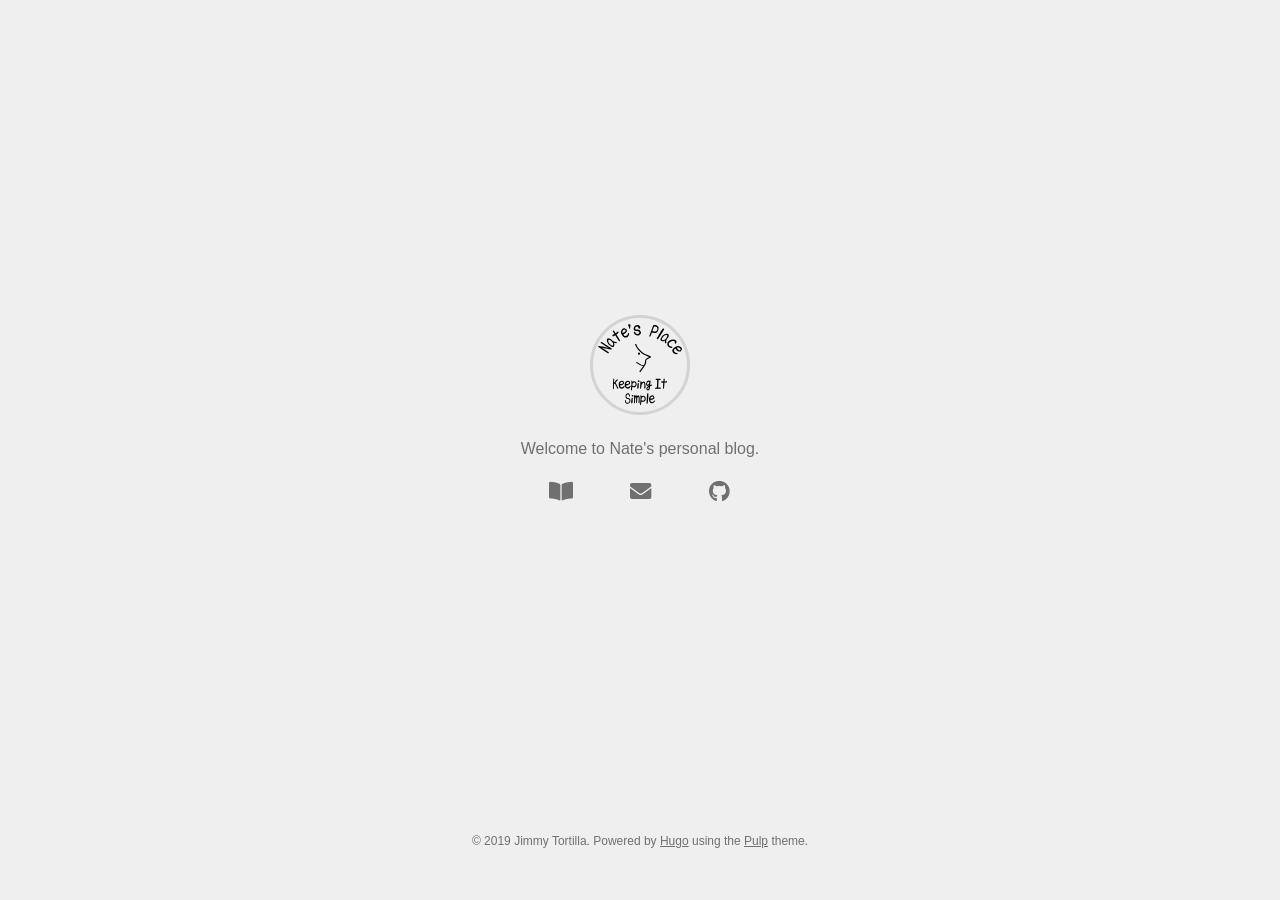
<file: index.html>
<!DOCTYPE html>
<html><head>
	<meta name="generator" content="Hugo 0.55.6" />
  <title>
      
          Nate&#39;s Place
      
  </title>
  <meta charset="utf-8">
  <meta http-equiv="X-UA-Compatible" content="IE=edge">
  <meta name="viewport" content="width=device-width, initial-scale=1">
  <meta name="author" content="" />
  <link rel="shortcut icon" type="image/x-icon" href="https://jimmytortilla.github.io/natesplace/img/favicon.ico">

  
  
  
  
  
  <link rel="stylesheet" href="https://jimmytortilla.github.io/natesplace/style.min.a6cab246517742ad1189b209575fc61556550e663cdfe02a0aab0632b39e978b.css">
  <link rel="stylesheet" href="https://use.fontawesome.com/releases/v5.8.1/css/all.css" integrity="sha384-50oBUHEmvpQ+1lW4y57PTFmhCaXp0ML5d60M1M7uH2+nqUivzIebhndOJK28anvf" crossorigin="anonymous">

  
  

  <meta property="og:title" content="Nate&#39;s Place" />
<meta property="og:description" content="        Welcome to Nate&#39;s personal blog.
    " />
<meta property="og:type" content="website" />
<meta property="og:url" content="https://jimmytortilla.github.io/natesplace/" />

<meta property="og:updated_time" content="2019-10-02T14:17:09&#43;09:00"/>

<meta itemprop="name" content="Nate&#39;s Place">
<meta itemprop="description" content="        Welcome to Nate&#39;s personal blog.
    ">

<meta name="twitter:card" content="summary"/>
<meta name="twitter:title" content="Nate&#39;s Place"/>
<meta name="twitter:description" content="        Welcome to Nate&#39;s personal blog.
    "/>

  <!--[if lte IE 9]>
  <script src="https://cdnjs.cloudflare.com/ajax/libs/classlist/1.1.20170427/classList.min.js"></script>
  <![endif]-->

  <!--[if lt IE 9]>
  <script src="https://cdn.jsdelivr.net/npm/html5shiv@3.7.3/dist/html5shiv.min.js"></script>
  <script src="https://cdn.jsdelivr.net/npm/respond.js@1.4.2/dest/respond.min.js"></script>
  <![endif]-->

  </head>
<body>
    <div id="profileContainer">
      <div id="profile">
        <header>
          
          <div class="avatar">
            <img class="avatarMask" src="https://jimmytortilla.github.io/natesplace/img/avatar.svg" alt="avatar">
            <img src="https://jimmytortilla.github.io/natesplace/img/avatar-border.svg" alt="avatar-border">
          </div>
          
          <h1 class="author"></h1>
        </header>
        
        <p>
                  Welcome to Nate's personal blog.
    
        </p>
        
        <nav>
          <ul>
            
            <li><a href="https://jimmytortilla.github.io/natesplace/blog/" aria-label="blog"><i class='fa fa-book-open fa-lg'></i><br></a></li>
            
            <li><a href="mailto:neitoinjapan@lavabit.com" aria-label="email"><i class='fa fa-envelope fa-lg'></i><br></a></li>
            
            <li><a href="https://github.com/jimmytortilla" aria-label="github"><i class='fab fa-github fa-lg'></i><br></a></li>
            
          </ul>
        </nav>
      </div>
    </div><footer>
  <p>
  &copy; 2019 Jimmy Tortilla.
  Powered by <a href="https://gohugo.io/">Hugo</a>
  using the <a href="https://github.com/koirand/pulp/">Pulp</a> theme.
  </p>
</footer>
</body>
</html>
</file>
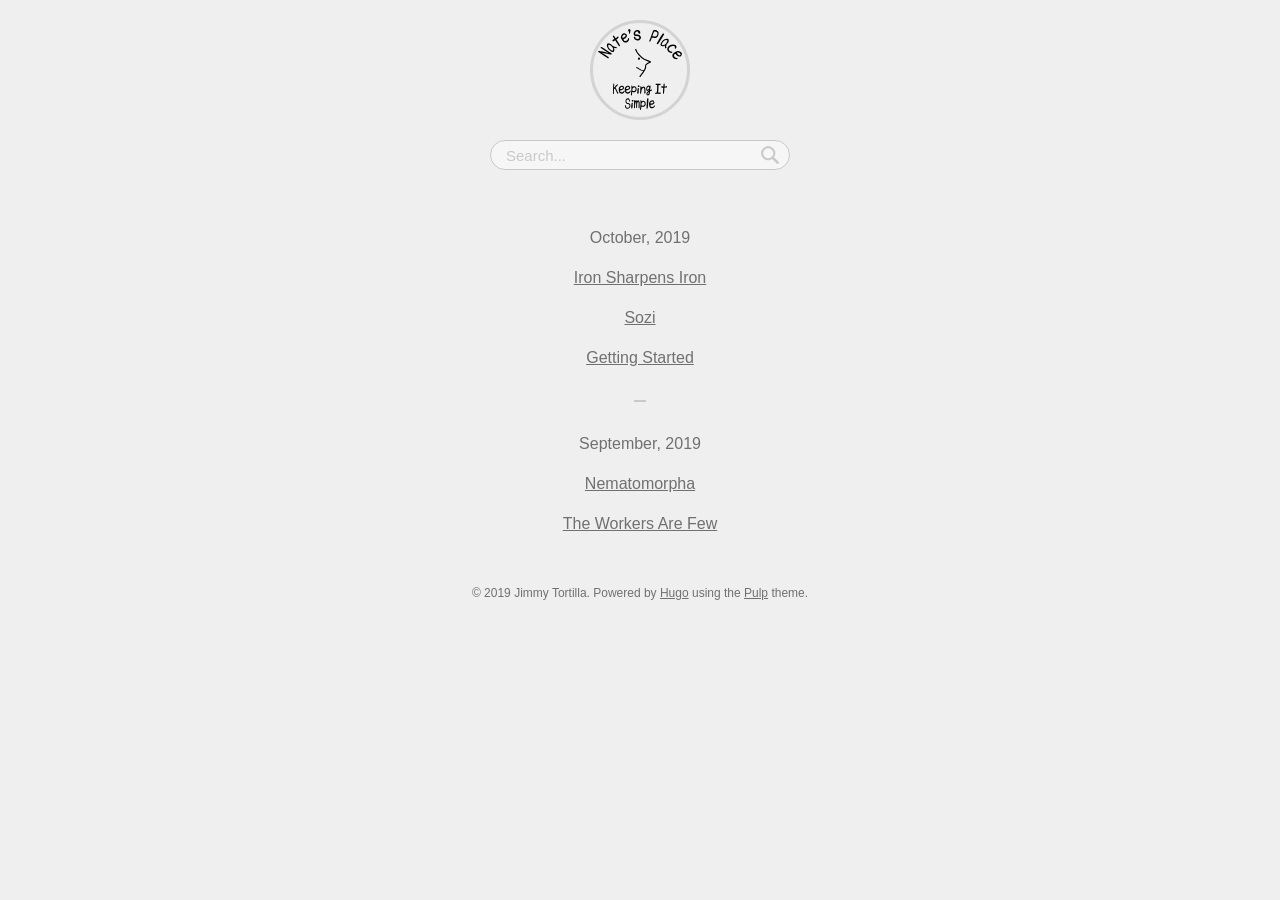
<file: blog/index.html>
<!DOCTYPE html>
<html>
  <head>
  <title>
      
          Blogs - Nate&#39;s Place
      
  </title>
  <meta charset="utf-8">
  <meta http-equiv="X-UA-Compatible" content="IE=edge">
  <meta name="viewport" content="width=device-width, initial-scale=1">
  <meta name="author" content="" />
  <link rel="shortcut icon" type="image/x-icon" href="https://jimmytortilla.github.io/natesplace/img/favicon.ico">

  
  
  
  
  
  <link rel="stylesheet" href="https://jimmytortilla.github.io/natesplace/style.min.a6cab246517742ad1189b209575fc61556550e663cdfe02a0aab0632b39e978b.css">
  <link rel="stylesheet" href="https://use.fontawesome.com/releases/v5.8.1/css/all.css" integrity="sha384-50oBUHEmvpQ+1lW4y57PTFmhCaXp0ML5d60M1M7uH2+nqUivzIebhndOJK28anvf" crossorigin="anonymous">

  
  

  <meta property="og:title" content="Blogs" />
<meta property="og:description" content="        Welcome to Nate&#39;s personal blog.
    " />
<meta property="og:type" content="website" />
<meta property="og:url" content="https://jimmytortilla.github.io/natesplace/blog/" />

<meta property="og:updated_time" content="2019-10-02T14:17:09&#43;09:00"/>

<meta itemprop="name" content="Blogs">
<meta itemprop="description" content="        Welcome to Nate&#39;s personal blog.
    ">

<meta name="twitter:card" content="summary"/>
<meta name="twitter:title" content="Blogs"/>
<meta name="twitter:description" content="        Welcome to Nate&#39;s personal blog.
    "/>

  <!--[if lte IE 9]>
  <script src="https://cdnjs.cloudflare.com/ajax/libs/classlist/1.1.20170427/classList.min.js"></script>
  <![endif]-->

  <!--[if lt IE 9]>
  <script src="https://cdn.jsdelivr.net/npm/html5shiv@3.7.3/dist/html5shiv.min.js"></script>
  <script src="https://cdn.jsdelivr.net/npm/respond.js@1.4.2/dest/respond.min.js"></script>
  <![endif]-->

  </head>

  <body>
    
  <header>
  
  <div class="avatar">
    <img class="avatarMask" src="https://jimmytortilla.github.io/natesplace//img/avatar.svg">
    <a href="https://jimmytortilla.github.io/natesplace/"><img src="https://jimmytortilla.github.io/natesplace//img/avatar-border.svg"></a>
  </div>
  
  <h2><a class="author" href="https://jimmytortilla.github.io/natesplace/"></a></h2>
</header>

  
  <div id="searchBox">
    <input type="text" id="searchBoxInput" placeholder="Search..." />
    <img id="searchBoxIcon" src="https://jimmytortilla.github.io/natesplace//img/search.png" />
  </div>
  
  <div id="searchResults"></div>
  
  <div id="contentsList">
    
    
    
    <p class="date">October, 2019</p>
    
      <p><a href="https://jimmytortilla.github.io/natesplace/blog/iron-sharpens-iron/">Iron Sharpens Iron</a></p>
    
      <p><a href="https://jimmytortilla.github.io/natesplace/blog/sozi/">Sozi</a></p>
    
      <p><a href="https://jimmytortilla.github.io/natesplace/blog/getting-started/">Getting Started</a></p>
    
    
    
    <hr class="separator">
    
    <p class="date">September, 2019</p>
    
      <p><a href="https://jimmytortilla.github.io/natesplace/blog/nematomorpha/">Nematomorpha</a></p>
    
      <p><a href="https://jimmytortilla.github.io/natesplace/blog/the-workers-are-few/">The Workers Are Few</a></p>
    
    
  </div>
  <footer>
  <p>
  &copy; 2019 Jimmy Tortilla.
  Powered by <a href="https://gohugo.io/">Hugo</a>
  using the <a href="https://github.com/koirand/pulp/">Pulp</a> theme.
  </p>
</footer>

  
  
  
  
  
  <script src="https://jimmytortilla.github.io/natesplace/bundle.min.87ff415004641d66f3d4fb9cbf76ce073ce8a10dd5b67afca5054b00be4ebc9a.js"></script>

  </body>
</html>
</file>
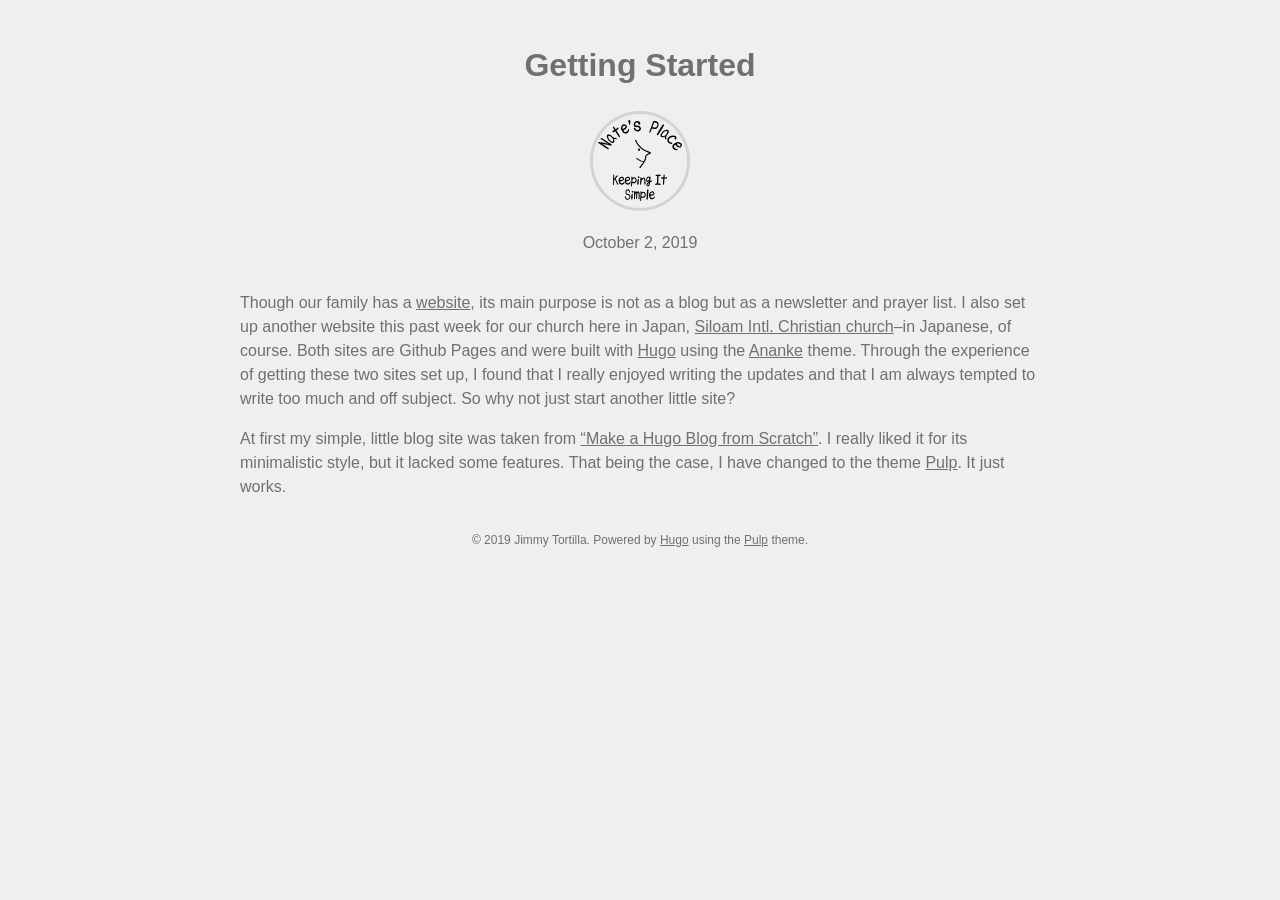
<file: blog/getting-started/index.html>
<!DOCTYPE html>
<html>
  <head>
  <title>
      
          Getting Started - Nate&#39;s Place
      
  </title>
  <meta charset="utf-8">
  <meta http-equiv="X-UA-Compatible" content="IE=edge">
  <meta name="viewport" content="width=device-width, initial-scale=1">
  <meta name="author" content="" />
  <link rel="shortcut icon" type="image/x-icon" href="https://jimmytortilla.github.io/natesplace/img/favicon.ico">

  
  
  
  
  
  <link rel="stylesheet" href="https://jimmytortilla.github.io/natesplace/style.min.a6cab246517742ad1189b209575fc61556550e663cdfe02a0aab0632b39e978b.css">
  <link rel="stylesheet" href="https://use.fontawesome.com/releases/v5.8.1/css/all.css" integrity="sha384-50oBUHEmvpQ+1lW4y57PTFmhCaXp0ML5d60M1M7uH2+nqUivzIebhndOJK28anvf" crossorigin="anonymous">

  
  

  <meta property="og:title" content="Getting Started" />
<meta property="og:description" content="Though our family has a website, its main purpose is not as a blog but as a newsletter and prayer list. I also set up another website this past week for our church here in Japan, Siloam Intl. Christian church&ndash;in Japanese, of course. Both sites are Github Pages and were built with Hugo using the Ananke theme. Through the experience of getting these two sites set up, I found that I really enjoyed writing the updates and that I am always tempted to write too much and off subject." />
<meta property="og:type" content="article" />
<meta property="og:url" content="https://jimmytortilla.github.io/natesplace/blog/getting-started/" />

<meta property="og:image" content="https://jimmytortilla.github.io/img/avatar.png" />
<meta property="article:published_time" content="2019-10-02T09:01:57&#43;09:00"/>
<meta property="article:modified_time" content="2019-10-02T09:01:57&#43;09:00"/>

<meta itemprop="name" content="Getting Started">
<meta itemprop="description" content="Though our family has a website, its main purpose is not as a blog but as a newsletter and prayer list. I also set up another website this past week for our church here in Japan, Siloam Intl. Christian church&ndash;in Japanese, of course. Both sites are Github Pages and were built with Hugo using the Ananke theme. Through the experience of getting these two sites set up, I found that I really enjoyed writing the updates and that I am always tempted to write too much and off subject.">


<meta itemprop="datePublished" content="2019-10-02T09:01:57&#43;09:00" />
<meta itemprop="dateModified" content="2019-10-02T09:01:57&#43;09:00" />
<meta itemprop="wordCount" content="140">

  <meta itemprop="image" content="https://jimmytortilla.github.io/img/avatar.png">



<meta itemprop="keywords" content="" />
<meta name="twitter:card" content="summary_large_image"/>
<meta name="twitter:image" content="https://jimmytortilla.github.io/img/avatar.png"/>

<meta name="twitter:title" content="Getting Started"/>
<meta name="twitter:description" content="Though our family has a website, its main purpose is not as a blog but as a newsletter and prayer list. I also set up another website this past week for our church here in Japan, Siloam Intl. Christian church&ndash;in Japanese, of course. Both sites are Github Pages and were built with Hugo using the Ananke theme. Through the experience of getting these two sites set up, I found that I really enjoyed writing the updates and that I am always tempted to write too much and off subject."/>

  <!--[if lte IE 9]>
  <script src="https://cdnjs.cloudflare.com/ajax/libs/classlist/1.1.20170427/classList.min.js"></script>
  <![endif]-->

  <!--[if lt IE 9]>
  <script src="https://cdn.jsdelivr.net/npm/html5shiv@3.7.3/dist/html5shiv.min.js"></script>
  <script src="https://cdn.jsdelivr.net/npm/respond.js@1.4.2/dest/respond.min.js"></script>
  <![endif]-->

  </head>

  <body>
    
  <h1>Getting Started</h1>
  <header>
  
  <div class="avatar">
    <img class="avatarMask" src="https://jimmytortilla.github.io/natesplace//img/avatar.svg">
    <a href="https://jimmytortilla.github.io/natesplace/"><img src="https://jimmytortilla.github.io/natesplace//img/avatar-border.svg"></a>
  </div>
  
  <h2><a class="author" href="https://jimmytortilla.github.io/natesplace/"></a></h2>
</header>

  
  
  <p class="date">October 2, 2019</p>
  
  <div id="contentBody">
    <p>Though our family has a <a href="https://stratton.life">website</a>, its main purpose is not as a blog but as a newsletter and prayer list.  I also set up another website this past week for our church here in Japan, <a href="https://jimmytortilla.github.io/shiroamu/">Siloam Intl. Christian church</a>&ndash;in Japanese, of course.  Both sites are Github Pages and were built with <a href="https://gohugo.io">Hugo</a> using the <a href="https://themes.gohugo.io/gohugo-theme-ananke/">Ananke</a> theme.  Through the experience of getting these two sites set up, I found that I really enjoyed writing the updates and that I am always tempted to write too much and off subject.  So why not just start another little site?</p>

<p>At first my simple, little blog site was taken from <a href="https://zwbetz.com/make-a-hugo-blog-from-scratch/">&ldquo;Make a Hugo Blog from Scratch&rdquo;</a>. I really liked it for its minimalistic style, but it lacked some features. That being the case, I have changed to the theme <a href="https://themes.gohugo.io/pulp/">Pulp</a>.  It just works.</p>

  </div>
  <footer>
  <p>
  &copy; 2019 Jimmy Tortilla.
  Powered by <a href="https://gohugo.io/">Hugo</a>
  using the <a href="https://github.com/koirand/pulp/">Pulp</a> theme.
  </p>
</footer>


  </body>
</html>
</file>
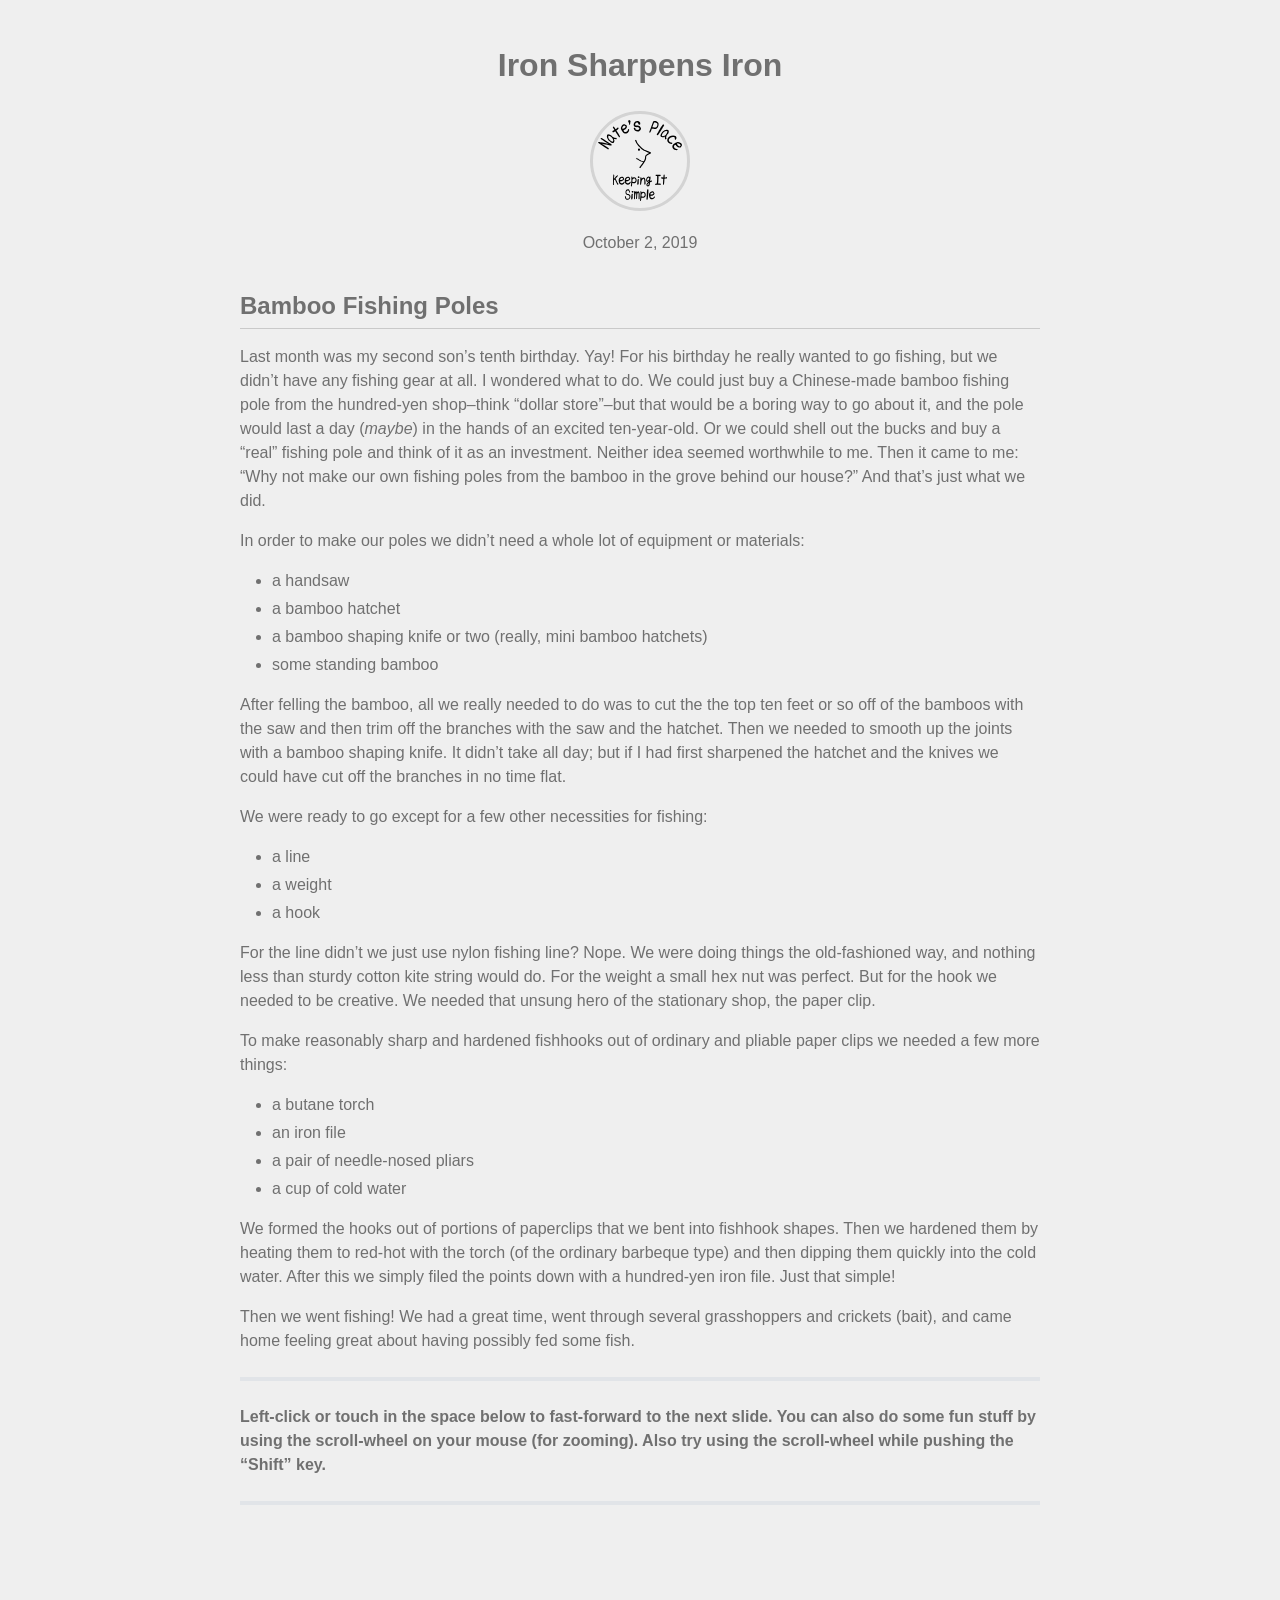
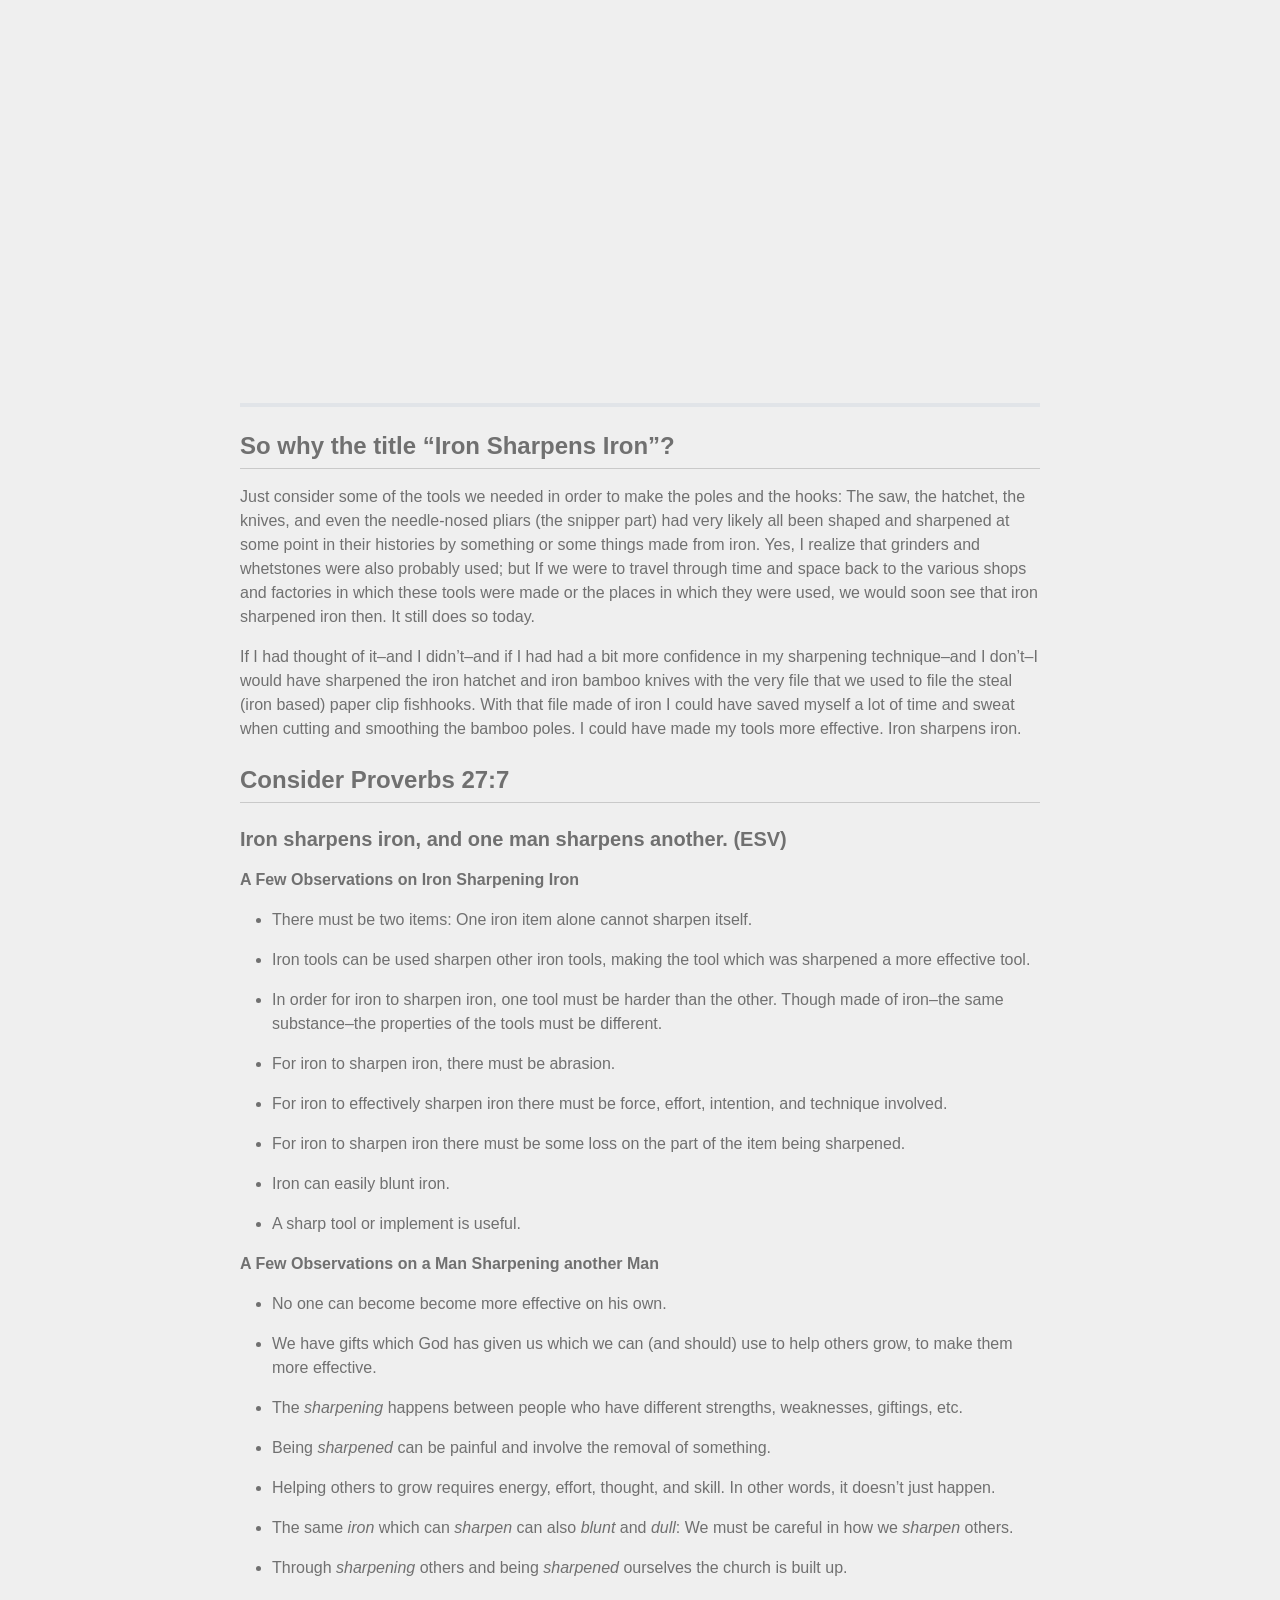
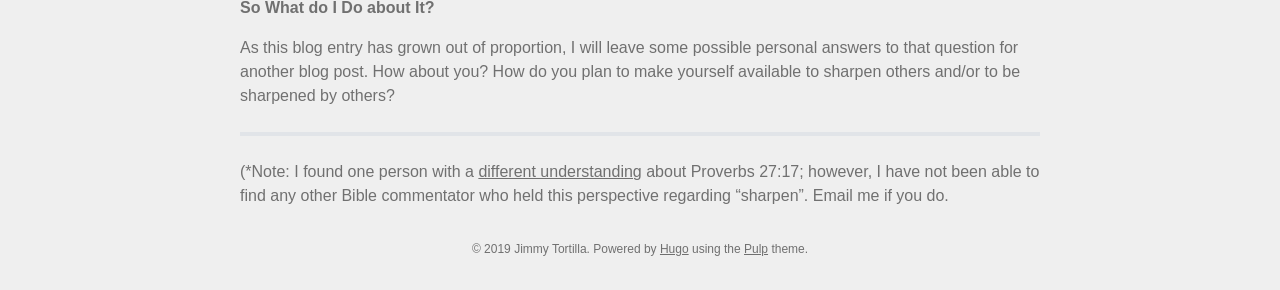
<file: blog/iron-sharpens-iron/index.html>
<!DOCTYPE html>
<html>
  <head>
  <title>
      
          Iron Sharpens Iron - Nate&#39;s Place
      
  </title>
  <meta charset="utf-8">
  <meta http-equiv="X-UA-Compatible" content="IE=edge">
  <meta name="viewport" content="width=device-width, initial-scale=1">
  <meta name="author" content="" />
  <link rel="shortcut icon" type="image/x-icon" href="https://jimmytortilla.github.io/natesplace/img/favicon.ico">

  
  
  
  
  
  <link rel="stylesheet" href="https://jimmytortilla.github.io/natesplace/style.min.a6cab246517742ad1189b209575fc61556550e663cdfe02a0aab0632b39e978b.css">
  <link rel="stylesheet" href="https://use.fontawesome.com/releases/v5.8.1/css/all.css" integrity="sha384-50oBUHEmvpQ+1lW4y57PTFmhCaXp0ML5d60M1M7uH2+nqUivzIebhndOJK28anvf" crossorigin="anonymous">

  
  

  <meta property="og:title" content="Iron Sharpens Iron" />
<meta property="og:description" content="Bamboo Fishing Poles Last month was my second son&rsquo;s tenth birthday. Yay! For his birthday he really wanted to go fishing, but we didn&rsquo;t have any fishing gear at all. I wondered what to do. We could just buy a Chinese-made bamboo fishing pole from the hundred-yen shop&ndash;think &ldquo;dollar store&rdquo;&ndash;but that would be a boring way to go about it, and the pole would last a day (maybe) in the hands of an excited ten-year-old." />
<meta property="og:type" content="article" />
<meta property="og:url" content="https://jimmytortilla.github.io/natesplace/blog/iron-sharpens-iron/" />
<meta property="article:published_time" content="2019-10-02T14:17:09&#43;09:00"/>
<meta property="article:modified_time" content="2019-10-02T14:17:09&#43;09:00"/>

<meta itemprop="name" content="Iron Sharpens Iron">
<meta itemprop="description" content="Bamboo Fishing Poles Last month was my second son&rsquo;s tenth birthday. Yay! For his birthday he really wanted to go fishing, but we didn&rsquo;t have any fishing gear at all. I wondered what to do. We could just buy a Chinese-made bamboo fishing pole from the hundred-yen shop&ndash;think &ldquo;dollar store&rdquo;&ndash;but that would be a boring way to go about it, and the pole would last a day (maybe) in the hands of an excited ten-year-old.">


<meta itemprop="datePublished" content="2019-10-02T14:17:09&#43;09:00" />
<meta itemprop="dateModified" content="2019-10-02T14:17:09&#43;09:00" />
<meta itemprop="wordCount" content="1007">



<meta itemprop="keywords" content="" />
<meta name="twitter:card" content="summary"/>
<meta name="twitter:title" content="Iron Sharpens Iron"/>
<meta name="twitter:description" content="Bamboo Fishing Poles Last month was my second son&rsquo;s tenth birthday. Yay! For his birthday he really wanted to go fishing, but we didn&rsquo;t have any fishing gear at all. I wondered what to do. We could just buy a Chinese-made bamboo fishing pole from the hundred-yen shop&ndash;think &ldquo;dollar store&rdquo;&ndash;but that would be a boring way to go about it, and the pole would last a day (maybe) in the hands of an excited ten-year-old."/>

  <!--[if lte IE 9]>
  <script src="https://cdnjs.cloudflare.com/ajax/libs/classlist/1.1.20170427/classList.min.js"></script>
  <![endif]-->

  <!--[if lt IE 9]>
  <script src="https://cdn.jsdelivr.net/npm/html5shiv@3.7.3/dist/html5shiv.min.js"></script>
  <script src="https://cdn.jsdelivr.net/npm/respond.js@1.4.2/dest/respond.min.js"></script>
  <![endif]-->

  </head>

  <body>
    
  <h1>Iron Sharpens Iron</h1>
  <header>
  
  <div class="avatar">
    <img class="avatarMask" src="https://jimmytortilla.github.io/natesplace//img/avatar.svg">
    <a href="https://jimmytortilla.github.io/natesplace/"><img src="https://jimmytortilla.github.io/natesplace//img/avatar-border.svg"></a>
  </div>
  
  <h2><a class="author" href="https://jimmytortilla.github.io/natesplace/"></a></h2>
</header>

  
  
  <p class="date">October 2, 2019</p>
  
  <div id="contentBody">
    

<h2 id="bamboo-fishing-poles">Bamboo Fishing Poles</h2>

<p>Last month was my second son&rsquo;s tenth birthday. Yay! For his birthday he really wanted to go fishing, but we didn&rsquo;t have any fishing gear at all. I wondered what to do. We could just buy a Chinese-made bamboo fishing pole from the hundred-yen shop&ndash;think &ldquo;dollar store&rdquo;&ndash;but that would be a boring way to go about it, and the pole would last a day (<em>maybe</em>) in the hands of an excited ten-year-old. Or we could shell out the bucks and buy a &ldquo;real&rdquo; fishing pole and think of it as an investment. Neither idea seemed worthwhile to me. Then it came to me: &ldquo;Why not make our own fishing poles from the bamboo in the grove behind our house?&rdquo; And that&rsquo;s just what we did.</p>

<p>In order to make our poles we didn&rsquo;t need a whole lot of equipment or materials:</p>

<ul>
<li>a handsaw</li>
<li>a bamboo hatchet</li>
<li>a bamboo shaping knife or two (really, mini bamboo hatchets)</li>
<li>some standing bamboo</li>
</ul>

<p>After felling the bamboo, all we really needed to do was to cut the the top ten feet or so off of the bamboos with the saw and then trim off the branches with the saw and the hatchet. Then we needed to smooth up the joints with a bamboo shaping knife. It didn&rsquo;t take all day; but if I had first sharpened the hatchet and the knives we could have cut off the branches in no time flat.</p>

<p>We were ready to go except for a few other necessities for fishing:</p>

<ul>
<li>a line</li>
<li>a weight</li>
<li>a hook</li>
</ul>

<p>For the line didn&rsquo;t we just use nylon fishing line? Nope. We were doing things the old-fashioned way, and nothing less than sturdy cotton kite string would do. For the weight a small hex nut was perfect. But for the hook we needed to be creative. We needed that unsung hero of the stationary shop, the paper clip.</p>

<p>To make reasonably sharp and hardened fishhooks out of ordinary and pliable paper clips we needed a few more things:</p>

<ul>
<li>a butane torch</li>
<li>an iron file</li>
<li>a pair of needle-nosed pliars</li>
<li>a cup of cold water</li>
</ul>

<p>We formed the hooks out of portions of paperclips that we bent into fishhook shapes.  Then we hardened them by heating them to red-hot with the torch (of the ordinary barbeque type) and then dipping them quickly into the cold water.  After this we simply filed the points down with a hundred-yen iron file.  Just that simple!</p>

<p>Then we went fishing!  We had a great time, went through several grasshoppers and crickets (bait), and came home feeling great about having possibly fed some fish.</p>

<hr />

<p><strong>Left-click or touch in the space below to fast-forward to the next slide.  You can also do some fun stuff by using the scroll-wheel on your mouse (for zooming).  Also try using the scroll-wheel while pushing the &ldquo;Shift&rdquo; key.</strong></p>

<hr />

<div style="position:relative;padding-top:56.25%;">
  <iframe src="https://jimmytortilla.github.io/natesplace/sozi/bamboo_rod.html#" frameborder="0" allowfullscreen
    style="position:absolute;top:0;left:0;width:100%;height:100%;"></iframe>
</div>

<hr />

<h2 id="so-why-the-title-iron-sharpens-iron">So why the title &ldquo;Iron Sharpens Iron&rdquo;?</h2>

<p>Just consider some of the tools we needed in order to make the poles and the hooks:  The saw, the hatchet, the knives, and even the needle-nosed pliars (the snipper part) had very likely all been shaped and sharpened at some point in their histories by something or some things made from iron.  Yes, I realize that grinders and whetstones were also probably used; but If we were to travel through time and space back to the various shops and factories in which these tools were made or the places in which they were used, we would soon see that iron sharpened iron then.  It still does so today.</p>

<p>If I had thought of it&ndash;and I didn&rsquo;t&ndash;and if I had had a bit more confidence in my sharpening technique&ndash;and I don&rsquo;t&ndash;I would have sharpened the iron hatchet and iron bamboo knives with the very file that we used to file the steal (iron based) paper clip fishhooks.  With that file made of iron I could have saved myself a lot of time and sweat when cutting and smoothing the bamboo poles.  I could have made my tools more effective.  Iron sharpens iron.</p>

<h2 id="consider-proverbs-27-7">Consider Proverbs 27:7</h2>

<h3 id="iron-sharpens-iron-and-one-man-sharpens-another-esv">Iron sharpens iron, and one man sharpens another. (ESV)</h3>

<p><strong>A Few Observations on Iron Sharpening Iron</strong></p>

<ul>
<li><p>There must be two items:  One iron item alone cannot sharpen itself.</p></li>

<li><p>Iron tools can be used sharpen other iron tools, making the tool which was sharpened a more effective tool.</p></li>

<li><p>In order for iron to sharpen iron, one tool must be harder than the other.  Though made of iron&ndash;the same substance&ndash;the properties of the tools must be different.</p></li>

<li><p>For iron to sharpen iron, there must be abrasion.</p></li>

<li><p>For iron to effectively sharpen iron there must be force, effort, intention, and technique involved.</p></li>

<li><p>For iron to sharpen iron there must be some loss on the part of the item being sharpened.</p></li>

<li><p>Iron can easily blunt iron.</p></li>

<li><p>A sharp tool or implement is useful.</p></li>
</ul>

<p><strong>A Few Observations on a Man Sharpening another Man</strong></p>

<ul>
<li><p>No one can become become more effective on his own.</p></li>

<li><p>We have gifts which God has given us which we can (and should) use to help others grow, to make them more effective.</p></li>

<li><p>The <em>sharpening</em> happens between people who have different strengths, weaknesses, giftings, etc.</p></li>

<li><p>Being <em>sharpened</em> can be painful and involve the removal of something.</p></li>

<li><p>Helping others to grow requires energy, effort, thought, and skill.  In other words, it doesn&rsquo;t just happen.</p></li>

<li><p>The same <em>iron</em> which can <em>sharpen</em> can also <em>blunt</em> and <em>dull</em>:  We must be careful in how we <em>sharpen</em> others.</p></li>

<li><p>Through <em>sharpening</em> others and being <em>sharpened</em> ourselves the church is built up.</p></li>
</ul>

<p><strong>So What do I Do about It?</strong></p>

<p>As this blog entry has grown out of proportion, I will leave some possible personal answers to that question for another blog post.  How about you?  How do you plan to make yourself available to sharpen others and/or to be sharpened by others?</p>

<hr />

<p>(*Note: I found one person with a <a href="https://www.thegospelcoalition.org/blogs/justin-taylor/what-if-iron-sharpening-iron-in-the-book-of-proverbs-is-actually-something-to-avoid/">different understanding</a> about Proverbs 27:17; however, I have not been able to find any other Bible commentator who held this perspective regarding &ldquo;sharpen&rdquo;.  Email me if you do.</p>

  </div>
  <footer>
  <p>
  &copy; 2019 Jimmy Tortilla.
  Powered by <a href="https://gohugo.io/">Hugo</a>
  using the <a href="https://github.com/koirand/pulp/">Pulp</a> theme.
  </p>
</footer>


  </body>
</html>
</file>
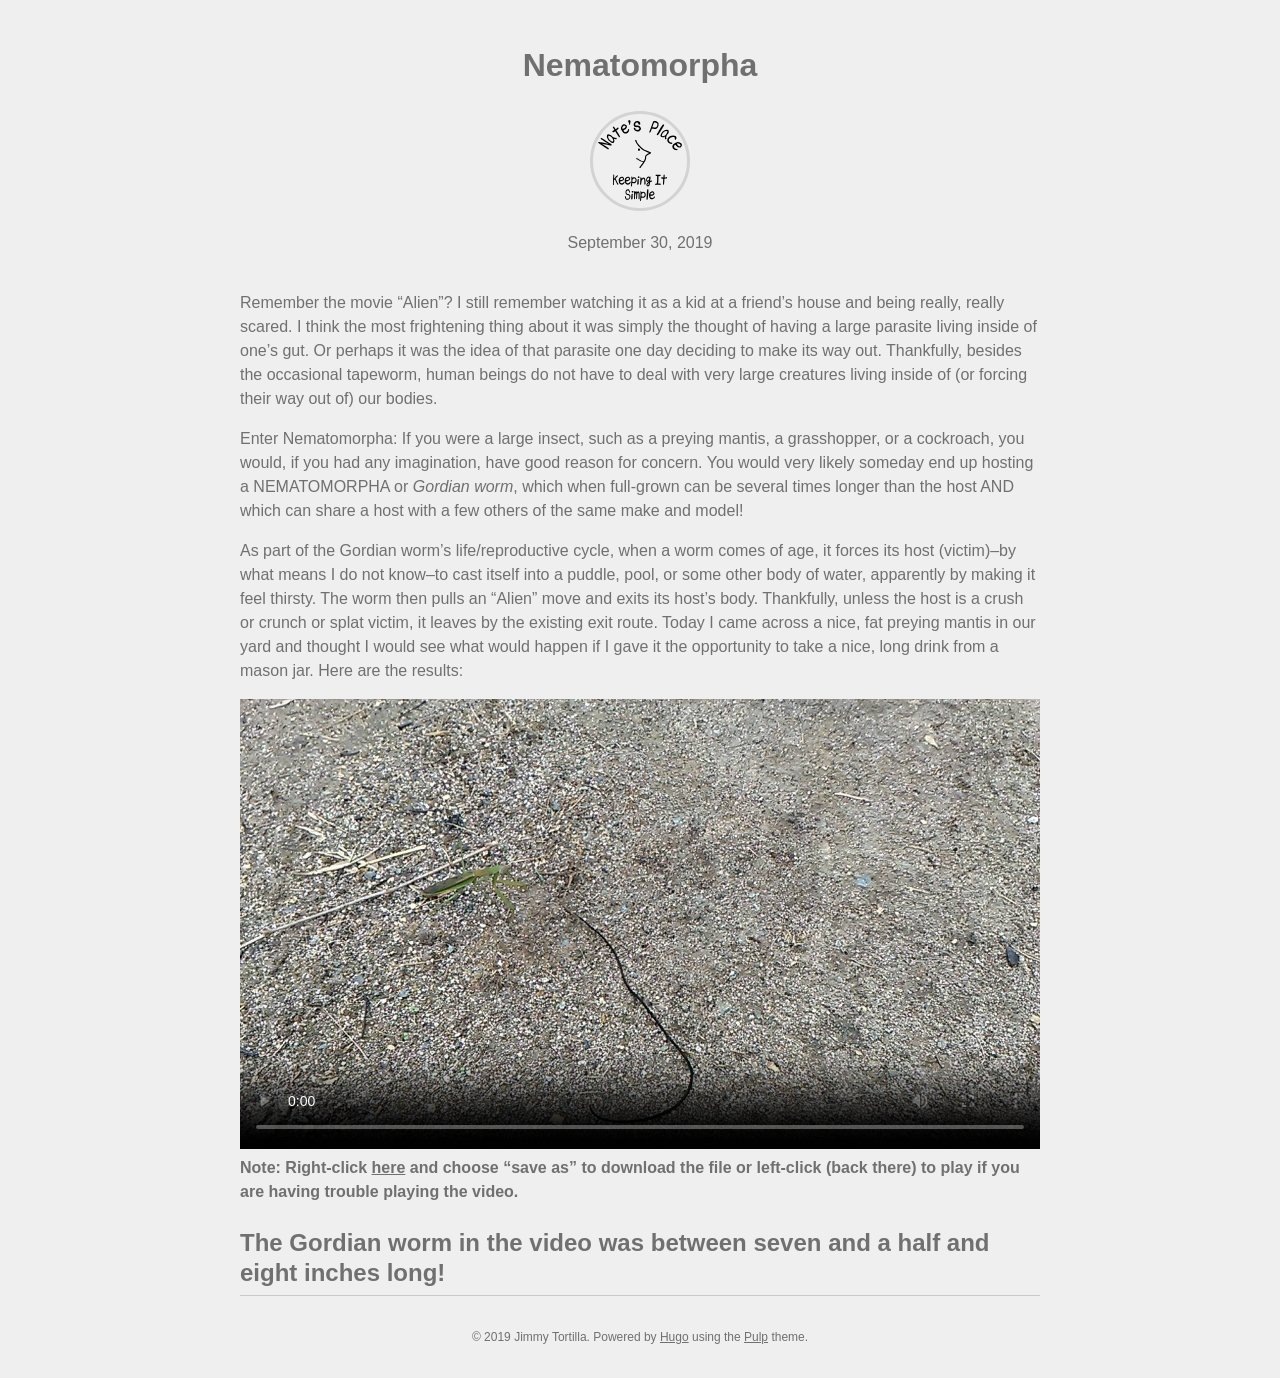
<file: blog/nematomorpha/index.html>
<!DOCTYPE html>
<html>
  <head>
  <title>
      
          Nematomorpha - Nate&#39;s Place
      
  </title>
  <meta charset="utf-8">
  <meta http-equiv="X-UA-Compatible" content="IE=edge">
  <meta name="viewport" content="width=device-width, initial-scale=1">
  <meta name="author" content="" />
  <link rel="shortcut icon" type="image/x-icon" href="https://jimmytortilla.github.io/natesplace/img/favicon.ico">

  
  
  
  
  
  <link rel="stylesheet" href="https://jimmytortilla.github.io/natesplace/style.min.a6cab246517742ad1189b209575fc61556550e663cdfe02a0aab0632b39e978b.css">
  <link rel="stylesheet" href="https://use.fontawesome.com/releases/v5.8.1/css/all.css" integrity="sha384-50oBUHEmvpQ+1lW4y57PTFmhCaXp0ML5d60M1M7uH2+nqUivzIebhndOJK28anvf" crossorigin="anonymous">

  
  

  <meta property="og:title" content="Nematomorpha" />
<meta property="og:description" content="Remember the movie “Alien”? I still remember watching it as a kid at a friend’s house and being really, really scared. I think the most frightening thing about it was simply the thought of having a large parasite living inside of one’s gut. Or perhaps it was the idea of that parasite one day deciding to make its way out. Thankfully, besides the occasional tapeworm, human beings do not have to deal with very large creatures living inside of (or forcing their way out of) our bodies." />
<meta property="og:type" content="article" />
<meta property="og:url" content="https://jimmytortilla.github.io/natesplace/blog/nematomorpha/" />
<meta property="article:published_time" content="2019-09-30T13:50:25&#43;09:00"/>
<meta property="article:modified_time" content="2019-09-30T13:50:25&#43;09:00"/>

<meta itemprop="name" content="Nematomorpha">
<meta itemprop="description" content="Remember the movie “Alien”? I still remember watching it as a kid at a friend’s house and being really, really scared. I think the most frightening thing about it was simply the thought of having a large parasite living inside of one’s gut. Or perhaps it was the idea of that parasite one day deciding to make its way out. Thankfully, besides the occasional tapeworm, human beings do not have to deal with very large creatures living inside of (or forcing their way out of) our bodies.">


<meta itemprop="datePublished" content="2019-09-30T13:50:25&#43;09:00" />
<meta itemprop="dateModified" content="2019-09-30T13:50:25&#43;09:00" />
<meta itemprop="wordCount" content="326">



<meta itemprop="keywords" content="" />
<meta name="twitter:card" content="summary"/>
<meta name="twitter:title" content="Nematomorpha"/>
<meta name="twitter:description" content="Remember the movie “Alien”? I still remember watching it as a kid at a friend’s house and being really, really scared. I think the most frightening thing about it was simply the thought of having a large parasite living inside of one’s gut. Or perhaps it was the idea of that parasite one day deciding to make its way out. Thankfully, besides the occasional tapeworm, human beings do not have to deal with very large creatures living inside of (or forcing their way out of) our bodies."/>

  <!--[if lte IE 9]>
  <script src="https://cdnjs.cloudflare.com/ajax/libs/classlist/1.1.20170427/classList.min.js"></script>
  <![endif]-->

  <!--[if lt IE 9]>
  <script src="https://cdn.jsdelivr.net/npm/html5shiv@3.7.3/dist/html5shiv.min.js"></script>
  <script src="https://cdn.jsdelivr.net/npm/respond.js@1.4.2/dest/respond.min.js"></script>
  <![endif]-->

  </head>

  <body>
    
  <h1>Nematomorpha</h1>
  <header>
  
  <div class="avatar">
    <img class="avatarMask" src="https://jimmytortilla.github.io/natesplace//img/avatar.svg">
    <a href="https://jimmytortilla.github.io/natesplace/"><img src="https://jimmytortilla.github.io/natesplace//img/avatar-border.svg"></a>
  </div>
  
  <h2><a class="author" href="https://jimmytortilla.github.io/natesplace/"></a></h2>
</header>

  
  
  <p class="date">September 30, 2019</p>
  
  <div id="contentBody">
    

<p>Remember the movie “Alien”? I still remember watching it as a kid at a friend’s house and being really, really scared. I think the most frightening thing about it was simply the thought of having a large parasite living inside of one’s gut. Or perhaps it was the idea of that parasite one day deciding to make its way out. Thankfully, besides the occasional tapeworm, human beings do not have to deal with very large creatures living inside of (or forcing their way out of) our bodies.</p>

<p>Enter Nematomorpha:  If you were a large insect, such as a preying mantis, a grasshopper, or a cockroach, you would, if you had any imagination, have good reason for concern. You would very likely someday end up hosting a NEMATOMORPHA or <em>Gordian worm</em>, which when full-grown can be several times longer than the host AND which can share a host with a few others of the same make and model!</p>

<p>As part of the Gordian worm’s life/reproductive cycle, when a worm comes of age, it forces its host (victim)–by what means I do not know–to cast itself into a puddle, pool, or some other body of water, apparently by making it feel thirsty. The worm then pulls an “Alien” move and exits its host’s body. Thankfully, unless the host is a crush or crunch or splat victim, it leaves by the existing exit route.
Today I came across a nice, fat preying mantis in our yard and thought I would see what would happen if I gave it the opportunity to take a nice, long drink from a mason jar. Here are the results:</p>

<video preload="auto" controls poster="/img/nematomorpha.jpg" width=100%>
  <source src="https://jimmytortilla.github.io/natesplace/vids/nematomorpha-vp8-480.webm" type="video/webm">
  <source src="https://jimmytortilla.github.io/natesplace/vids/nematomorpha-480.mp4" type="video/mp4">  
  <p>Your browser doesn't support HTML5 video. Here is a <a href="https://jimmytortilla.github.io/natesplace/vids/nematomorpha-480.mp4">link to the video</a> instead.</p>
</video>

<p><strong>Note: Right-click <a href="https://jimmytortilla.github.io/natesplace/vids/nematomorpha-480.mp4">here</a> and choose &ldquo;save as&rdquo; to download the file or left-click (back there) to play if you are having trouble playing the video.</strong></p>

<h2 id="the-gordian-worm-in-the-video-was-between-seven-and-a-half-and-eight-inches-long">The Gordian worm in the video was between seven and a half and eight inches long!</h2>

  </div>
  <footer>
  <p>
  &copy; 2019 Jimmy Tortilla.
  Powered by <a href="https://gohugo.io/">Hugo</a>
  using the <a href="https://github.com/koirand/pulp/">Pulp</a> theme.
  </p>
</footer>


  </body>
</html>
</file>
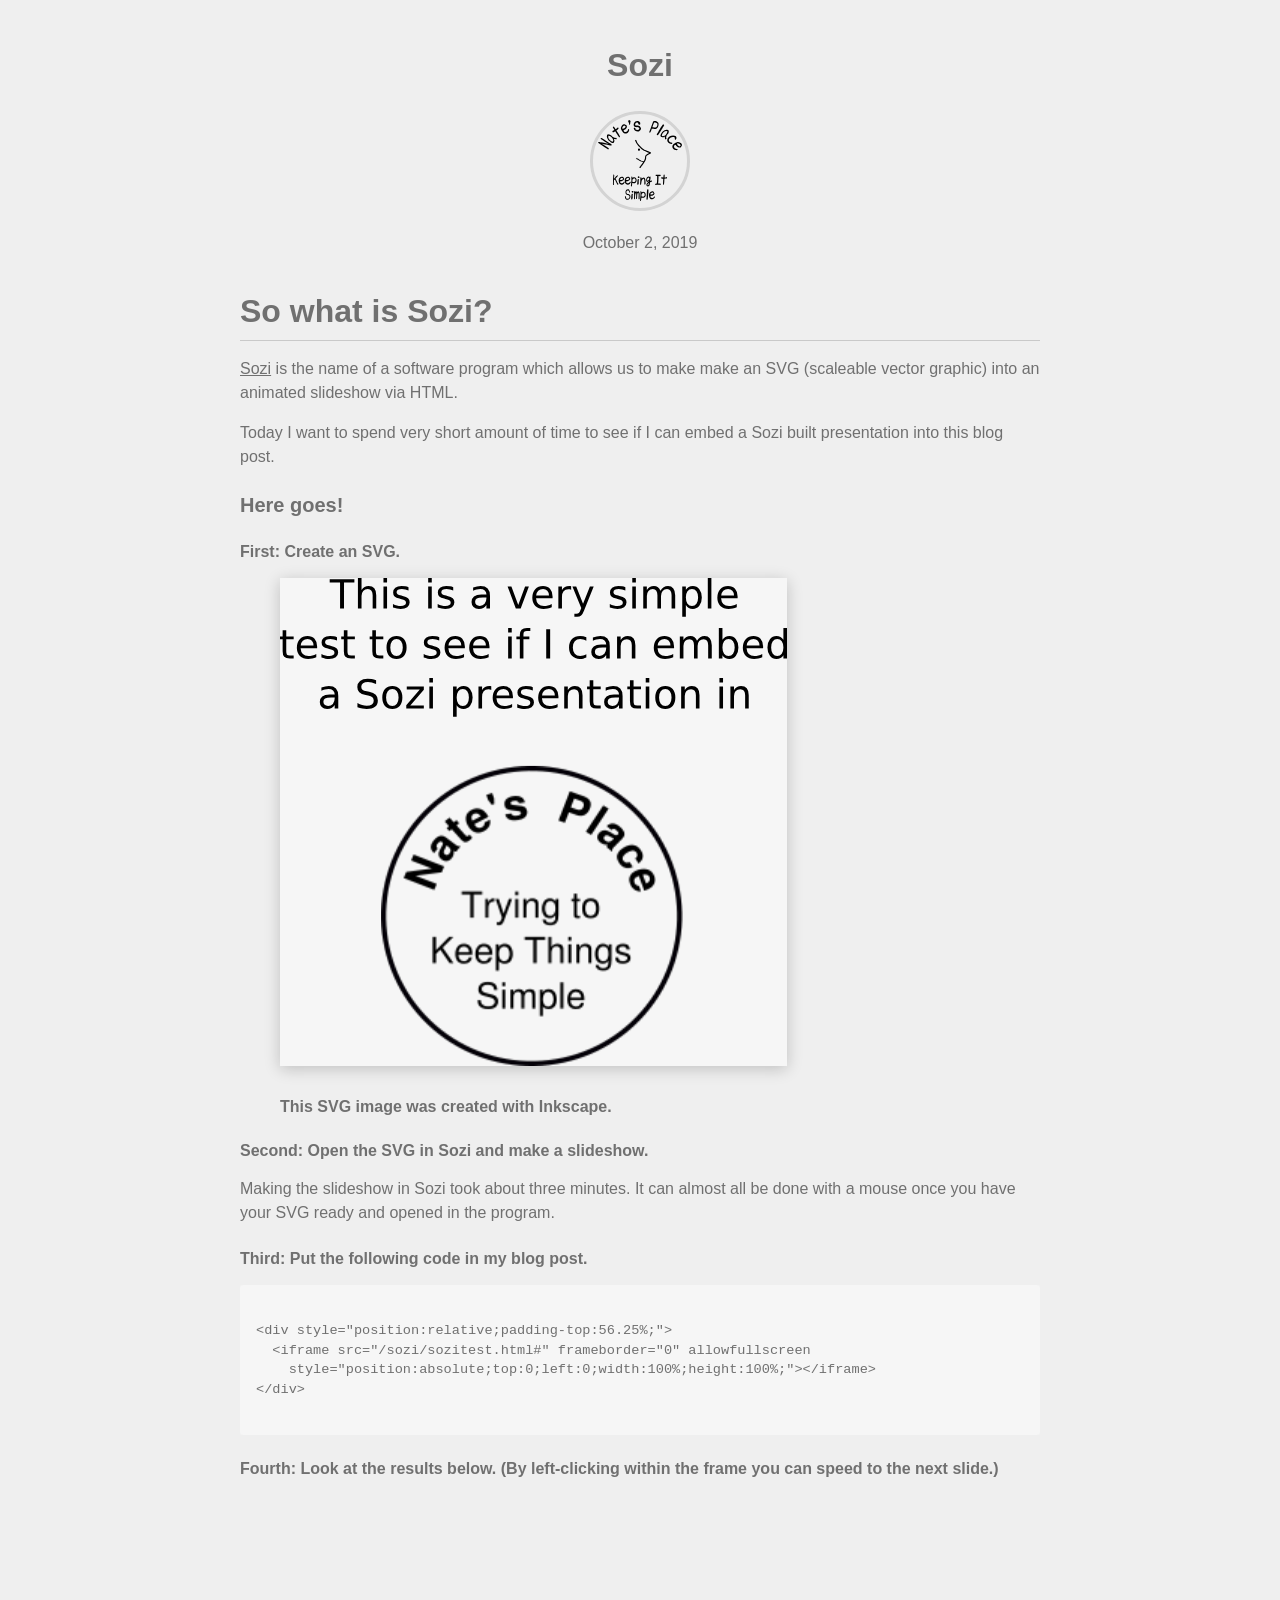
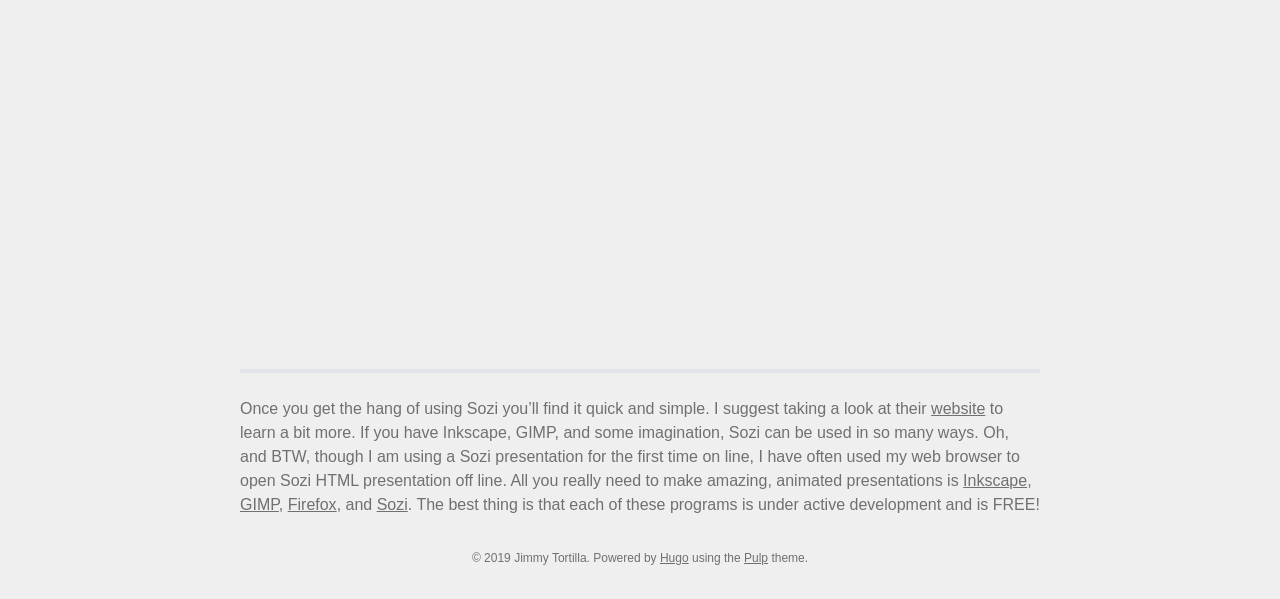
<file: blog/sozi/index.html>
<!DOCTYPE html>
<html>
  <head>
  <title>
      
          Sozi - Nate&#39;s Place
      
  </title>
  <meta charset="utf-8">
  <meta http-equiv="X-UA-Compatible" content="IE=edge">
  <meta name="viewport" content="width=device-width, initial-scale=1">
  <meta name="author" content="" />
  <link rel="shortcut icon" type="image/x-icon" href="https://jimmytortilla.github.io/natesplace/img/favicon.ico">

  
  
  
  
  
  <link rel="stylesheet" href="https://jimmytortilla.github.io/natesplace/style.min.a6cab246517742ad1189b209575fc61556550e663cdfe02a0aab0632b39e978b.css">
  <link rel="stylesheet" href="https://use.fontawesome.com/releases/v5.8.1/css/all.css" integrity="sha384-50oBUHEmvpQ+1lW4y57PTFmhCaXp0ML5d60M1M7uH2+nqUivzIebhndOJK28anvf" crossorigin="anonymous">

  
  

  <meta property="og:title" content="Sozi" />
<meta property="og:description" content="So what is Sozi? Sozi is the name of a software program which allows us to make make an SVG (scaleable vector graphic) into an animated slideshow via HTML.
Today I want to spend very short amount of time to see if I can embed a Sozi built presentation into this blog post.
Here goes! First: Create an SVG.   This SVG image was created with Inkscape.   Second: Open the SVG in Sozi and make a slideshow." />
<meta property="og:type" content="article" />
<meta property="og:url" content="https://jimmytortilla.github.io/natesplace/blog/sozi/" />
<meta property="article:published_time" content="2019-10-02T11:26:59&#43;09:00"/>
<meta property="article:modified_time" content="2019-10-02T11:26:59&#43;09:00"/>

<meta itemprop="name" content="Sozi">
<meta itemprop="description" content="So what is Sozi? Sozi is the name of a software program which allows us to make make an SVG (scaleable vector graphic) into an animated slideshow via HTML.
Today I want to spend very short amount of time to see if I can embed a Sozi built presentation into this blog post.
Here goes! First: Create an SVG.   This SVG image was created with Inkscape.   Second: Open the SVG in Sozi and make a slideshow.">


<meta itemprop="datePublished" content="2019-10-02T11:26:59&#43;09:00" />
<meta itemprop="dateModified" content="2019-10-02T11:26:59&#43;09:00" />
<meta itemprop="wordCount" content="244">



<meta itemprop="keywords" content="" />
<meta name="twitter:card" content="summary"/>
<meta name="twitter:title" content="Sozi"/>
<meta name="twitter:description" content="So what is Sozi? Sozi is the name of a software program which allows us to make make an SVG (scaleable vector graphic) into an animated slideshow via HTML.
Today I want to spend very short amount of time to see if I can embed a Sozi built presentation into this blog post.
Here goes! First: Create an SVG.   This SVG image was created with Inkscape.   Second: Open the SVG in Sozi and make a slideshow."/>

  <!--[if lte IE 9]>
  <script src="https://cdnjs.cloudflare.com/ajax/libs/classlist/1.1.20170427/classList.min.js"></script>
  <![endif]-->

  <!--[if lt IE 9]>
  <script src="https://cdn.jsdelivr.net/npm/html5shiv@3.7.3/dist/html5shiv.min.js"></script>
  <script src="https://cdn.jsdelivr.net/npm/respond.js@1.4.2/dest/respond.min.js"></script>
  <![endif]-->

  </head>

  <body>
    
  <h1>Sozi</h1>
  <header>
  
  <div class="avatar">
    <img class="avatarMask" src="https://jimmytortilla.github.io/natesplace//img/avatar.svg">
    <a href="https://jimmytortilla.github.io/natesplace/"><img src="https://jimmytortilla.github.io/natesplace//img/avatar-border.svg"></a>
  </div>
  
  <h2><a class="author" href="https://jimmytortilla.github.io/natesplace/"></a></h2>
</header>

  
  
  <p class="date">October 2, 2019</p>
  
  <div id="contentBody">
    

<h1 id="so-what-is-sozi">So what is Sozi?</h1>

<p><a href="https://sozi.baierouge.fr/">Sozi</a> is the name of a software program which allows us to make make an SVG (scaleable vector graphic) into an animated slideshow via HTML.</p>

<p>Today I want to spend very short amount of time to see if I can embed a Sozi built presentation into this blog post.</p>

<h3 id="here-goes">Here goes!</h3>

<h4 id="first-create-an-svg">First:  Create an SVG.</h4>

<figure>
    <img src="https://jimmytortilla.github.io/natesplace/img/sozitest.svg"/> <figcaption>
            <h4>This SVG image was created with Inkscape.</h4>
        </figcaption>
</figure>


<h4 id="second-open-the-svg-in-sozi-and-make-a-slideshow">Second:  Open the SVG in Sozi and make a slideshow.</h4>

<p>Making the slideshow in Sozi took about three minutes.  It can almost all be done with a mouse once you have your SVG ready and opened in the program.</p>

<h4 id="third-put-the-following-code-in-my-blog-post">Third:  Put the following code in my blog post.</h4>

<pre><code>
&lt;div style=&quot;position:relative;padding-top:56.25%;&quot;&gt;
  &lt;iframe src=&quot;/sozi/sozitest.html#&quot; frameborder=&quot;0&quot; allowfullscreen
    style=&quot;position:absolute;top:0;left:0;width:100%;height:100%;&quot;&gt;&lt;/iframe&gt;
&lt;/div&gt;

</code></pre>

<h4 id="fourth-look-at-the-results-below-by-left-clicking-within-the-frame-you-can-speed-to-the-next-slide">Fourth:  Look at the results below. (By left-clicking within the frame you can speed to the next slide.)</h4>

<div style="position:relative;padding-top:56.25%;">
  <iframe src="https://jimmytortilla.github.io/natesplace/sozi/sozitest.html#" frameborder="0" allowfullscreen
    style="position:absolute;top:0;left:0;width:100%;height:100%;"></iframe>
</div>

<hr />

<p>Once you get the hang of using Sozi you&rsquo;ll find it quick and simple.  I suggest taking a look at their <a href="https://sozi.baierouge.fr/">website</a> to learn a bit more.  If you have Inkscape, GIMP, and some imagination, Sozi can be used in so many ways.  Oh, and BTW, though I am using a Sozi presentation for the first time on line, I have often used my web browser to open Sozi HTML presentation off line.  All you really need to make amazing, animated presentations is <a href="https://inkscape.org/">Inkscape</a>, <a href="https://www.gimp.org">GIMP</a>, <a href="https://www.mozilla.org/en-US/">Firefox</a>, and <a href="https://sozi.baierouge.fr/">Sozi</a>.  The best thing is that each of these programs is under active development and is FREE!</p>

  </div>
  <footer>
  <p>
  &copy; 2019 Jimmy Tortilla.
  Powered by <a href="https://gohugo.io/">Hugo</a>
  using the <a href="https://github.com/koirand/pulp/">Pulp</a> theme.
  </p>
</footer>


  </body>
</html>
</file>
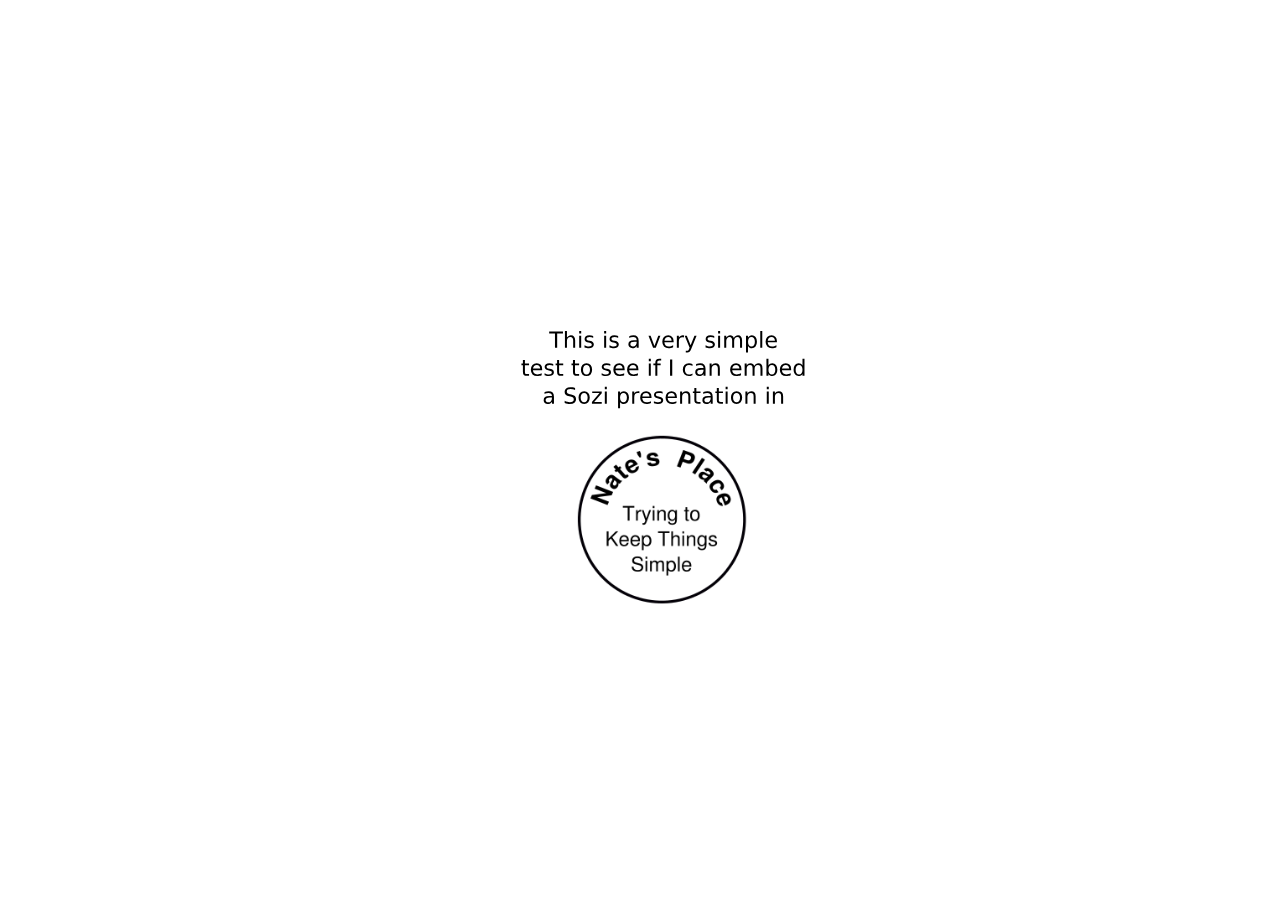
<file: sozi/sozitest.html>
<!doctype html>
<html>
    <head>
        <meta charset="utf-8">
        <meta http-equiv="X-UA-Compatible" content="IE=edge">
        <title>Untitled</title>
        <style>
            body {
                position: absolute;
                top: 0;
                left: 0;
                width: 100%;
                height: 100%;
                margin: 0;
                padding: 0;
                overflow: hidden;
            }

            svg {
                display: none;
            }

            .sozi-frame-list {
                position: absolute;
                top: 0;
                right: 0;
                width: 33%;
                height: 100%;
                margin: 0;
                padding: 0.5em 1em;
                overflow-y: auto;

                list-style: decimal inside;

                font-family: "Droid Sans", Helvetica, Arial, sans-serif;
                font-size: 12pt;

                color: rgb(240, 255, 255);
                background-color: rgba(34, 34, 34, 0.9);
            }

            .sozi-frame-list li {
                margin: 0;
                padding: 0;
                overflow: hidden;
                white-space: nowrap;
                text-overflow: ellipsis;
            }

            li.sozi-title-level-1:before { content: '. . ';             color: rgb(100, 100, 100); }
            li.sozi-title-level-2:before { content: '. . . . ';         color: rgb(100, 100, 100); }
            li.sozi-title-level-3:before { content: '. . . . . . ';     color: rgb(100, 100, 100); }
            li.sozi-title-level-4:before { content: '. . . . . . . . '; color: rgb(100, 100, 100); }

            .sozi-frame-list a {
                color: inherit;
                text-decoration: none;
            }

            .sozi-frame-list a:hover {
                color: rgb(0, 204, 255);
                text-decoration: underline;
            }

            .sozi-frame-list a.current {
                color: rgb(255, 170, 68);
            }

            .sozi-frame-number {
                position: absolute;
                top: 0;
                left: 1em;
                text-align: center;
                padding: 0.3em 0.6em;

                cursor: pointer;

                font-family: "Droid Sans", Helvetica, Arial, sans-serif;
                font-size: 12pt;
                color: rgb(240, 255, 255);
                background-color: rgba(34, 34, 34, 0.9);
            }

            .sozi-blank-screen {
                background: black;
                position: absolute;
                top: 0;
                left: 0;
                width: 100%;
                height: 100%;
                opacity: 100%;
                visibility: visible;
                z-index: 999;
                transition: opacity 0.5s, visibility 0.5s;
            }

            svg a {
                cursor: pointer;
            }

            @keyframes spinner {
                to { transform: rotate(360deg); }
            }

            .spinner:before {
                content: '';
                box-sizing: border-box;
                position: absolute;
                top: 50%;
                left: 50%;
                width: 40px;
                height: 40px;
                margin-top: -20px;
                margin-left: -20px;
                border-radius: 50%;
                border: 4px solid #ccc;
                border-top-color: #333;
                animation: spinner .8s linear infinite;
            }
        </style>
    </head>
    <body>
        <svg xmlns:dc="http://purl.org/dc/elements/1.1/" xmlns:cc="http://creativecommons.org/ns#" xmlns:rdf="http://www.w3.org/1999/02/22-rdf-syntax-ns#" xmlns:svg="http://www.w3.org/2000/svg" xmlns="http://www.w3.org/2000/svg" xmlns:xlink="http://www.w3.org/1999/xlink" xmlns:sodipodi="http://sodipodi.sourceforge.net/DTD/sodipodi-0.dtd" xmlns:inkscape="http://www.inkscape.org/namespaces/inkscape" width="134.06416mm" height="129.07898mm" version="1.1" id="svg8" inkscape:version="0.92.4 (5da689c313, 2019-01-14)" sodipodi:docname="sozitest.svg" style="height: 100%; width: 100%;"><style xmlns="http://www.w3.org/1999/xhtml">svg {
        background: rgba(255, 255, 255, 0.0);
    }</style><defs id="defs2"/><sodipodi:namedview id="base" pagecolor="#ffffff" bordercolor="#666666" borderopacity="1.0" inkscape:pageopacity="0.0" inkscape:pageshadow="2" inkscape:zoom="0.35" inkscape:cx="-218.22852" inkscape:cy="169.99999" inkscape:document-units="mm" inkscape:current-layer="flowRoot815" showgrid="false" inkscape:snap-global="false" fit-margin-top="0" fit-margin-left="0" fit-margin-right="0" fit-margin-bottom="0" inkscape:window-width="1280" inkscape:window-height="772" inkscape:window-x="0" inkscape:window-y="0" inkscape:window-maximized="1"/><metadata id="metadata5">
    <rdf:RDF>
      <cc:Work rdf:about="">
        <dc:format>image/svg+xml</dc:format>
        <dc:type rdf:resource="http://purl.org/dc/dcmitype/StillImage"/>
        <dc:title/>
      </cc:Work>
    </rdf:RDF>
  </metadata><g inkscape:label="Layer 1" inkscape:groupmode="layer" id="layer1" transform="translate(-28.635462,-64.733516)">
    <g aria-label="This is a very simple test to see if I can embed a Sozi presentation in" transform="scale(0.26458333)" style="font-style:normal;font-weight:normal;font-size:40px;line-height:1.25;font-family:sans-serif;text-align:center;letter-spacing:0px;word-spacing:0px;text-anchor:middle;fill:#000000;fill-opacity:1;stroke:none" id="flowRoot815">
      <path id="path941" d="m 576.68555,361.84961 v 13.20312 H 573.0918 V 361.9668 q 0,-3.10547 -1.21094,-4.64844 -1.21094,-1.54297 -3.63281,-1.54297 -2.91016,0 -4.58985,1.85547 -1.67968,1.85547 -1.67968,5.05859 v 12.36328 h -3.61329 v -21.875 h 3.61329 v 3.39844 q 1.28906,-1.97265 3.02734,-2.94922 1.75781,-0.97656 4.04297,-0.97656 3.76953,0 5.70312,2.34375 1.9336,2.32422 1.9336,6.85547 z m -29.27735,-8.67188 h 3.59375 v 21.875 h -3.59375 z m 0,-8.51562 h 3.59375 v 4.55078 h -3.59375 z m -19.9414,17.1875 v 13.20312 h -3.59375 V 361.9668 q 0,-3.10547 -1.21094,-4.64844 -1.21094,-1.54297 -3.63281,-1.54297 -2.91016,0 -4.58985,1.85547 -1.67968,1.85547 -1.67968,5.05859 v 12.36328 h -3.61329 v -21.875 h 3.61329 v 3.39844 q 1.28906,-1.97265 3.02734,-2.94922 1.75781,-0.97656 4.04297,-0.97656 3.76953,0 5.70312,2.34375 1.9336,2.32422 1.9336,6.85547 z m -34.16016,-6.15234 q -2.89062,0 -4.57031,2.26562 -1.67969,2.24609 -1.67969,6.17188 0,3.92578 1.66016,6.1914 1.67968,2.2461 4.58984,2.2461 2.87109,0 4.55078,-2.26563 1.67969,-2.26562 1.67969,-6.17187 0,-3.88672 -1.67969,-6.15235 -1.67969,-2.28515 -4.55078,-2.28515 z m 0,-3.04688 q 4.6875,0 7.36328,3.04688 2.67578,3.04687 2.67578,8.4375 0,5.37109 -2.67578,8.4375 -2.67578,3.04687 -7.36328,3.04687 -4.70703,0 -7.38281,-3.04687 -2.65625,-3.06641 -2.65625,-8.4375 0,-5.39063 2.65625,-8.4375 2.67578,-3.04688 7.38281,-3.04688 z m -19.57031,0.52734 h 3.59375 v 21.875 h -3.59375 z m 0,-8.51562 h 3.59375 v 4.55078 h -3.59375 z m -12.14844,2.30469 v 6.21093 h 7.40234 v 2.79297 h -7.40234 v 11.875 q 0,2.67578 0.72266,3.4375 0.74218,0.76172 2.98828,0.76172 h 3.6914 v 3.00781 h -3.6914 q -4.16016,0 -5.74219,-1.54296 -1.58203,-1.5625 -1.58203,-5.66407 v -11.875 h -2.63672 v -2.79297 h 2.63672 v -6.21093 z m -18.14453,17.08984 q -4.35547,0 -6.03516,0.99609 -1.67968,0.9961 -1.67968,3.39844 0,1.91406 1.25,3.04688 1.26953,1.11328 3.4375,1.11328 2.98828,0 4.78515,-2.10938 1.81641,-2.1289 1.81641,-5.64453 v -0.80078 z m 7.16797,-1.48437 v 12.48046 h -3.59375 v -3.32031 q -1.23047,1.99219 -3.06641,2.94922 -1.83594,0.9375 -4.49219,0.9375 -3.35937,0 -5.35156,-1.875 -1.97265,-1.89453 -1.97265,-5.05859 0,-3.69141 2.46093,-5.56641 2.48047,-1.875 7.38282,-1.875 h 5.03906 v -0.35156 q 0,-2.48047 -1.64063,-3.82813 -1.62109,-1.36718 -4.57031,-1.36718 -1.875,0 -3.65234,0.44921 -1.77735,0.44922 -3.41797,1.34766 v -3.32031 q 1.97265,-0.76172 3.82812,-1.13281 1.85547,-0.39063 3.61328,-0.39063 4.7461,0 7.08985,2.46094 2.34375,2.46094 2.34375,7.46094 z M 421.35352,346.9668 v 6.21093 h 7.40234 v 2.79297 h -7.40234 v 11.875 q 0,2.67578 0.72265,3.4375 0.74219,0.76172 2.98828,0.76172 h 3.69141 v 3.00781 h -3.69141 q -4.16015,0 -5.74218,-1.54296 -1.58204,-1.5625 -1.58204,-5.66407 v -11.875 h -2.63671 v -2.79297 h 2.63671 v -6.21093 z m -10.76172,14.88281 v 13.20312 h -3.59375 V 361.9668 q 0,-3.10547 -1.21094,-4.64844 -1.21094,-1.54297 -3.63281,-1.54297 -2.91016,0 -4.58985,1.85547 -1.67968,1.85547 -1.67968,5.05859 v 12.36328 h -3.61329 v -21.875 h 3.61329 v 3.39844 q 1.28906,-1.97265 3.02734,-2.94922 1.75781,-0.97656 4.04297,-0.97656 3.76953,0 5.70312,2.34375 1.9336,2.32422 1.9336,6.85547 z m -24.08203,1.36719 v 1.75781 h -16.52344 q 0.23437,3.71094 2.22656,5.66406 2.01172,1.9336 5.58594,1.9336 2.07031,0 4.0039,-0.50782 1.95313,-0.50781 3.86719,-1.52343 v 3.39843 q -1.93359,0.82032 -3.96484,1.25 -2.03125,0.42969 -4.1211,0.42969 -5.23437,0 -8.30078,-3.04687 -3.04687,-3.04688 -3.04687,-8.24219 0,-5.3711 2.89062,-8.51563 2.91016,-3.16406 7.83203,-3.16406 4.41407,0 6.97266,2.85156 2.57813,2.83203 2.57813,7.71485 z m -3.59375,-1.05469 q -0.0391,-2.94922 -1.66016,-4.70703 -1.60156,-1.75781 -4.25781,-1.75781 -3.00782,0 -4.82422,1.69921 -1.79688,1.69922 -2.07031,4.78516 z m -22.03125,-8.33984 v 3.39843 q -1.52344,-0.78125 -3.16407,-1.17187 -1.64062,-0.39063 -3.39843,-0.39063 -2.67579,0 -4.02344,0.82032 -1.32813,0.82031 -1.32813,2.46093 0,1.25 0.95703,1.97266 0.95704,0.70312 3.84766,1.34766 l 1.23047,0.27343 q 3.82812,0.82032 5.42969,2.32422 1.62109,1.48438 1.62109,4.16016 0,3.04687 -2.42187,4.82422 -2.40235,1.77734 -6.6211,1.77734 -1.75781,0 -3.67187,-0.35156 -1.89453,-0.33203 -4.00391,-1.01563 v -3.71093 q 1.99219,1.03515 3.92578,1.5625 1.9336,0.50781 3.82813,0.50781 2.53906,0 3.90625,-0.85938 1.36718,-0.8789 1.36718,-2.46093 0,-1.46485 -0.99609,-2.2461 -0.97656,-0.78125 -4.31641,-1.5039 l -1.25,-0.29297 q -3.33984,-0.70313 -4.82421,-2.14844 -1.48438,-1.46484 -1.48438,-4.00391 0,-3.08593 2.1875,-4.76562 2.1875,-1.67969 6.21094,-1.67969 1.99219,0 3.75,0.29297 1.75781,0.29297 3.24219,0.87891 z m -19.84375,9.39453 v 1.75781 h -16.52344 q 0.23437,3.71094 2.22656,5.66406 2.01172,1.9336 5.58594,1.9336 2.07031,0 4.0039,-0.50782 1.95313,-0.50781 3.86719,-1.52343 v 3.39843 q -1.93359,0.82032 -3.96484,1.25 -2.03125,0.42969 -4.1211,0.42969 -5.23437,0 -8.30078,-3.04687 -3.04687,-3.04688 -3.04687,-8.24219 0,-5.3711 2.89062,-8.51563 2.91016,-3.16406 7.83203,-3.16406 4.41407,0 6.97266,2.85156 2.57813,2.83203 2.57813,7.71485 z m -3.59375,-1.05469 q -0.0391,-2.94922 -1.66016,-4.70703 -1.60156,-1.75781 -4.25781,-1.75781 -3.00782,0 -4.82422,1.69921 -1.79688,1.69922 -2.07031,4.78516 z m -18.06641,-5.625 q -0.60547,-0.35156 -1.32813,-0.50781 -0.70312,-0.17578 -1.5625,-0.17578 -3.04687,0 -4.6875,1.99218 -1.62109,1.97266 -1.62109,5.6836 v 11.52343 h -3.61328 v -21.875 h 3.61328 v 3.39844 q 1.13281,-1.99219 2.94922,-2.94922 1.81641,-0.97656 4.41406,-0.97656 0.3711,0 0.82031,0.0586 0.44922,0.0391 0.9961,0.13672 z m -34.58984,15.23437 v 11.60157 h -3.61329 v -30.19532 h 3.61329 v 3.32032 q 1.13281,-1.95313 2.85156,-2.89063 1.73828,-0.95703 4.14062,-0.95703 3.98438,0 6.46485,3.16406 2.5,3.16407 2.5,8.32032 0,5.15625 -2.5,8.32031 -2.48047,3.16406 -6.46485,3.16406 -2.40234,0 -4.14062,-0.9375 -1.71875,-0.95703 -2.85156,-2.91016 z m 12.22656,-7.63671 q 0,-3.96485 -1.64063,-6.21094 -1.62109,-2.26563 -4.47265,-2.26563 -2.85157,0 -4.49219,2.26563 -1.62109,2.24609 -1.62109,6.21094 0,3.96484 1.62109,6.23046 1.64062,2.2461 4.49219,2.2461 2.85156,0 4.47265,-2.2461 1.64063,-2.26562 1.64063,-6.23046 z m -39.53125,-10.95704 h 3.59375 v 21.875 h -3.59375 z m 0,-8.51562 h 3.59375 v 4.55078 h -3.59375 z m -22.57813,8.51562 h 17.07032 v 3.28125 l -13.51563,15.72266 h 13.51563 v 2.87109 h -17.5586 v -3.28125 l 13.51563,-15.72265 H 234.9082 Z m -14.41406,2.51954 q -2.89062,0 -4.57031,2.26562 -1.67969,2.24609 -1.67969,6.17188 0,3.92578 1.66016,6.1914 1.67968,2.2461 4.58984,2.2461 2.87109,0 4.55078,-2.26563 1.67969,-2.26562 1.67969,-6.17187 0,-3.88672 -1.67969,-6.15235 -1.67969,-2.28515 -4.55078,-2.28515 z m 0,-3.04688 q 4.6875,0 7.36328,3.04688 2.67578,3.04687 2.67578,8.4375 0,5.37109 -2.67578,8.4375 -2.67578,3.04687 -7.36328,3.04687 -4.70703,0 -7.38281,-3.04687 -2.65625,-3.06641 -2.65625,-8.4375 0,-5.39063 2.65625,-8.4375 2.67578,-3.04688 7.38281,-3.04688 z m -16.23047,-5.80078 v 3.84766 q -2.24609,-1.07422 -4.23828,-1.60157 -1.99219,-0.52734 -3.84766,-0.52734 -3.22265,0 -4.98046,1.25 -1.73829,1.25 -1.73829,3.55469 0,1.93359 1.15235,2.92968 1.17187,0.97657 4.41406,1.58204 l 2.38281,0.48828 q 4.41407,0.83984 6.50391,2.96875 2.10937,2.10937 2.10937,5.66406 0,4.23828 -2.85156,6.42578 -2.83203,2.1875 -8.32031,2.1875 -2.07031,0 -4.41406,-0.46875 -2.32422,-0.46875 -4.82422,-1.38672 v -4.0625 q 2.40234,1.34766 4.70703,2.03125 2.30469,0.6836 4.53125,0.6836 3.37891,0 5.21484,-1.32813 1.83594,-1.32812 1.83594,-3.78906 0,-2.14844 -1.32812,-3.35938 -1.3086,-1.21093 -4.31641,-1.8164 l -2.40234,-0.46875 q -4.41407,-0.87891 -6.38672,-2.75391 -1.97266,-1.875 -1.97266,-5.21484 0,-3.86719 2.71484,-6.09375 2.73438,-2.22657 7.51954,-2.22657 2.05078,0 4.17968,0.3711 2.12891,0.37109 4.35547,1.11328 z m -44.96094,17.20703 q -4.35546,0 -6.03515,0.99609 -1.67969,0.9961 -1.67969,3.39844 0,1.91406 1.25,3.04688 1.26953,1.11328 3.4375,1.11328 2.98828,0 4.78516,-2.10938 1.8164,-2.1289 1.8164,-5.64453 v -0.80078 z m 7.16797,-1.48437 v 12.48046 h -3.59375 v -3.32031 q -1.23047,1.99219 -3.0664,2.94922 -1.83594,0.9375 -4.49219,0.9375 -3.35938,0 -5.35156,-1.875 -1.97266,-1.89453 -1.97266,-5.05859 0,-3.69141 2.46094,-5.56641 2.48047,-1.875 7.38281,-1.875 h 5.03906 v -0.35156 q 0,-2.48047 -1.64062,-3.82813 -1.6211,-1.36718 -4.57031,-1.36718 -1.875,0 -3.65235,0.44921 -1.77734,0.44922 -3.41797,1.34766 v -3.32031 q 1.97266,-0.76172 3.82813,-1.13281 1.85547,-0.39063 3.61328,-0.39063 4.74609,0 7.08984,2.46094 2.34375,2.46094 2.34375,7.46094 z m 444.86328,-56.07422 v -11.83594 h 3.59375 v 30.39062 h -3.59375 v -3.28125 q -1.13281,1.95313 -2.87109,2.91016 -1.71875,0.9375 -4.14062,0.9375 -3.96485,0 -6.46485,-3.16406 -2.48047,-3.16406 -2.48047,-8.32031 0,-5.15625 2.48047,-8.32032 2.5,-3.16406 6.46485,-3.16406 2.42187,0 4.14062,0.95703 1.73828,0.9375 2.87109,2.89063 z m -12.24609,7.63672 q 0,3.96484 1.62109,6.23046 1.64063,2.2461 4.49219,2.2461 2.85156,0 4.49219,-2.2461 1.64062,-2.26562 1.64062,-6.23046 0,-3.96485 -1.64062,-6.21094 -1.64063,-2.26563 -4.49219,-2.26563 -2.85156,0 -4.49219,2.26563 -1.62109,2.24609 -1.62109,6.21094 z m -8.04687,-0.91797 v 1.75781 h -16.52344 q 0.23437,3.71094 2.22656,5.66406 2.01172,1.9336 5.58594,1.9336 2.07031,0 4.0039,-0.50782 1.95313,-0.50781 3.86719,-1.52343 v 3.39843 q -1.93359,0.82032 -3.96484,1.25 -2.03125,0.42969 -4.1211,0.42969 -5.23437,0 -8.30078,-3.04687 -3.04687,-3.04688 -3.04687,-8.24219 0,-5.3711 2.89062,-8.51563 2.91016,-3.16406 7.83203,-3.16406 4.41407,0 6.97266,2.85156 2.57813,2.83203 2.57813,7.71485 z m -3.59375,-1.05469 q -0.0391,-2.94922 -1.66016,-4.70703 -1.60156,-1.75781 -4.25781,-1.75781 -3.00782,0 -4.82422,1.69921 -1.79688,1.69922 -2.07031,4.78516 z m -24.80469,1.97266 q 0,-3.96485 -1.64063,-6.21094 -1.62109,-2.26563 -4.47265,-2.26563 -2.85157,0 -4.49219,2.26563 -1.62109,2.24609 -1.62109,6.21094 0,3.96484 1.62109,6.23046 1.64062,2.2461 4.49219,2.2461 2.85156,0 4.47265,-2.2461 1.64063,-2.26562 1.64063,-6.23046 z m -12.22656,-7.63672 q 1.13281,-1.95313 2.85156,-2.89063 1.73828,-0.95703 4.14062,-0.95703 3.98438,0 6.46485,3.16406 2.5,3.16407 2.5,8.32032 0,5.15625 -2.5,8.32031 -2.48047,3.16406 -6.46485,3.16406 -2.40234,0 -4.14062,-0.9375 -1.71875,-0.95703 -2.85156,-2.91016 v 3.28125 h -3.61329 v -30.39062 h 3.61329 z m -25.42969,0.8789 q 1.34765,-2.42187 3.22265,-3.57422 1.875,-1.15234 4.41407,-1.15234 3.41797,0 5.27343,2.40234 1.85547,2.38282 1.85547,6.79688 v 13.20312 h -3.61328 V 311.9668 q 0,-3.14453 -1.11328,-4.66797 -1.11328,-1.52344 -3.39844,-1.52344 -2.79297,0 -4.41406,1.85547 -1.62109,1.85547 -1.62109,5.05859 v 12.36328 h -3.61328 V 311.9668 q 0,-3.16407 -1.11329,-4.66797 -1.11328,-1.52344 -3.4375,-1.52344 -2.7539,0 -4.375,1.875 -1.62109,1.85547 -1.62109,5.03906 v 12.36328 h -3.61328 v -21.875 h 3.61328 v 3.39844 q 1.23047,-2.01172 2.94922,-2.96875 1.71875,-0.95703 4.08203,-0.95703 2.38281,0 4.04297,1.21094 1.67969,1.21094 2.48047,3.51562 z m -22.92969,5.83985 v 1.75781 H 485.5332 q 0.23438,3.71094 2.22657,5.66406 2.01171,1.9336 5.58593,1.9336 2.07032,0 4.00391,-0.50782 1.95312,-0.50781 3.86719,-1.52343 v 3.39843 q -1.9336,0.82032 -3.96485,1.25 -2.03125,0.42969 -4.12109,0.42969 -5.23438,0 -8.30078,-3.04687 -3.04688,-3.04688 -3.04688,-8.24219 0,-5.3711 2.89063,-8.51563 2.91015,-3.16406 7.83203,-3.16406 4.41406,0 6.97266,2.85156 2.57812,2.83203 2.57812,7.71485 z m -3.59375,-1.05469 q -0.0391,-2.94922 -1.66016,-4.70703 -1.60156,-1.75781 -4.25781,-1.75781 -3.00781,0 -4.82422,1.69921 -1.79687,1.69922 -2.07031,4.78516 z m -35.05859,-0.3125 v 13.20312 h -3.59375 V 311.9668 q 0,-3.10547 -1.21094,-4.64844 -1.21094,-1.54297 -3.63281,-1.54297 -2.91016,0 -4.58985,1.85547 -1.67968,1.85547 -1.67968,5.05859 v 12.36328 h -3.61329 v -21.875 h 3.61329 v 3.39844 q 1.28906,-1.97265 3.02734,-2.94922 1.75781,-0.97656 4.04297,-0.97656 3.76953,0 5.70312,2.34375 1.9336,2.32422 1.9336,6.85547 z m -32.77344,2.20703 q -4.35547,0 -6.03516,0.99609 -1.67968,0.9961 -1.67968,3.39844 0,1.91406 1.25,3.04688 1.26953,1.11328 3.4375,1.11328 2.98828,0 4.78515,-2.10938 1.81641,-2.1289 1.81641,-5.64453 v -0.80078 z m 7.16797,-1.48437 v 12.48046 h -3.59375 v -3.32031 q -1.23047,1.99219 -3.06641,2.94922 -1.83594,0.9375 -4.49219,0.9375 -3.35937,0 -5.35156,-1.875 -1.97265,-1.89453 -1.97265,-5.05859 0,-3.69141 2.46093,-5.56641 2.48047,-1.875 7.38282,-1.875 h 5.03906 v -0.35156 q 0,-2.48047 -1.64063,-3.82813 -1.62109,-1.36718 -4.57031,-1.36718 -1.875,0 -3.65234,0.44921 -1.77735,0.44922 -3.41797,1.34766 v -3.32031 q 1.97265,-0.76172 3.82812,-1.13281 1.85547,-0.39063 3.61328,-0.39063 4.7461,0 7.08985,2.46094 2.34375,2.46094 2.34375,7.46094 z m -23.39844,-8.55469 v 3.35937 q -1.52344,-0.83984 -3.06641,-1.25 -1.52343,-0.42968 -3.08593,-0.42968 -3.4961,0 -5.42969,2.22656 -1.93359,2.20703 -1.93359,6.21094 0,4.0039 1.93359,6.23046 1.93359,2.20704 5.42969,2.20704 1.5625,0 3.08593,-0.41016 1.54297,-0.42969 3.06641,-1.26953 v 3.32031 q -1.50391,0.70313 -3.125,1.05469 -1.60156,0.35156 -3.41797,0.35156 -4.9414,0 -7.85156,-3.10547 -2.91016,-3.10547 -2.91016,-8.3789 0,-5.35157 2.92969,-8.41797 2.94922,-3.06641 8.06641,-3.06641 1.66015,0 3.24218,0.35156 1.58204,0.33203 3.06641,1.01563 z m -40.11719,-8.125 h 3.94532 v 29.16015 h -3.94532 z m -15.8789,-1.23047 v 2.98828 h -3.4375 q -1.9336,0 -2.69532,0.78125 -0.74218,0.78125 -0.74218,2.8125 v 1.93359 h 5.91797 v 2.79297 h -5.91797 v 19.08203 h -3.61328 V 305.9707 h -3.4375 v -2.79297 h 3.4375 v -1.52343 q 0,-3.65235 1.69921,-5.3125 1.69922,-1.67969 5.39063,-1.67969 z m -22.16797,8.51562 h 3.59375 v 21.875 h -3.59375 z m 0,-8.51562 h 3.59375 v 4.55078 h -3.59375 z m -18.63281,18.55469 v 1.75781 h -16.52344 q 0.23437,3.71094 2.22656,5.66406 2.01172,1.9336 5.58594,1.9336 2.07031,0 4.0039,-0.50782 1.95313,-0.50781 3.86719,-1.52343 v 3.39843 q -1.93359,0.82032 -3.96484,1.25 -2.03125,0.42969 -4.1211,0.42969 -5.23437,0 -8.30078,-3.04687 -3.04687,-3.04688 -3.04687,-8.24219 0,-5.3711 2.89062,-8.51563 2.91016,-3.16406 7.83203,-3.16406 4.41407,0 6.97266,2.85156 2.57813,2.83203 2.57813,7.71485 z m -3.59375,-1.05469 q -0.0391,-2.94922 -1.66016,-4.70703 -1.60156,-1.75781 -4.25781,-1.75781 -3.00782,0 -4.82422,1.69921 -1.79688,1.69922 -2.07031,4.78516 z m -21.01563,1.05469 v 1.75781 H 276.4707 q 0.23438,3.71094 2.22657,5.66406 2.01171,1.9336 5.58593,1.9336 2.07032,0 4.00391,-0.50782 1.95312,-0.50781 3.86719,-1.52343 v 3.39843 q -1.9336,0.82032 -3.96485,1.25 -2.03125,0.42969 -4.12109,0.42969 -5.23438,0 -8.30078,-3.04687 -3.04688,-3.04688 -3.04688,-8.24219 0,-5.3711 2.89063,-8.51563 2.91015,-3.16406 7.83203,-3.16406 4.41406,0 6.97266,2.85156 2.57812,2.83203 2.57812,7.71485 z m -3.59375,-1.05469 q -0.0391,-2.94922 -1.66016,-4.70703 -1.60156,-1.75781 -4.25781,-1.75781 -3.00781,0 -4.82422,1.69921 -1.79687,1.69922 -2.07031,4.78516 z m -22.03125,-8.33984 v 3.39843 q -1.52344,-0.78125 -3.16406,-1.17187 -1.64063,-0.39063 -3.39844,-0.39063 -2.67578,0 -4.02344,0.82032 -1.32812,0.82031 -1.32812,2.46093 0,1.25 0.95703,1.97266 0.95703,0.70312 3.84766,1.34766 l 1.23046,0.27343 q 3.82813,0.82032 5.42969,2.32422 1.6211,1.48438 1.6211,4.16016 0,3.04687 -2.42188,4.82422 -2.40234,1.77734 -6.62109,1.77734 -1.75782,0 -3.67188,-0.35156 -1.89453,-0.33203 -4.0039,-1.01563 v -3.71093 q 1.99218,1.03515 3.92578,1.5625 1.93359,0.50781 3.82812,0.50781 2.53906,0 3.90625,-0.85938 1.36719,-0.8789 1.36719,-2.46093 0,-1.46485 -0.99609,-2.2461 -0.97657,-0.78125 -4.31641,-1.5039 l -1.25,-0.29297 q -3.33984,-0.70313 -4.82422,-2.14844 -1.48437,-1.46484 -1.48437,-4.00391 0,-3.08593 2.1875,-4.76562 2.1875,-1.67969 6.21093,-1.67969 1.99219,0 3.75,0.29297 1.75782,0.29297 3.24219,0.87891 z m -42.65625,1.875 q -2.89062,0 -4.57031,2.26562 -1.67969,2.24609 -1.67969,6.17188 0,3.92578 1.66016,6.1914 1.67968,2.2461 4.58984,2.2461 2.87109,0 4.55078,-2.26563 1.67969,-2.26562 1.67969,-6.17187 0,-3.88672 -1.67969,-6.15235 -1.67969,-2.28515 -4.55078,-2.28515 z m 0,-3.04688 q 4.6875,0 7.36328,3.04688 2.67578,3.04687 2.67578,8.4375 0,5.37109 -2.67578,8.4375 -2.67578,3.04687 -7.36328,3.04687 -4.70703,0 -7.38281,-3.04687 -2.65625,-3.06641 -2.65625,-8.4375 0,-5.39063 2.65625,-8.4375 2.67578,-3.04688 7.38281,-3.04688 z m -20.625,-5.68359 v 6.21093 h 7.40234 v 2.79297 h -7.40234 v 11.875 q 0,2.67578 0.72266,3.4375 0.74218,0.76172 2.98828,0.76172 h 3.6914 v 3.00781 h -3.6914 q -4.16016,0 -5.74219,-1.54296 -1.58203,-1.5625 -1.58203,-5.66407 v -11.875 h -2.63672 v -2.79297 h 2.63672 v -6.21093 z m -28.4375,0 v 6.21093 h 7.40234 v 2.79297 h -7.40234 v 11.875 q 0,2.67578 0.72266,3.4375 0.74218,0.76172 2.98828,0.76172 h 3.6914 v 3.00781 h -3.6914 q -4.16016,0 -5.74219,-1.54296 -1.58203,-1.5625 -1.58203,-5.66407 v -11.875 h -2.63672 v -2.79297 h 2.63672 v -6.21093 z m -10.46875,6.85547 v 3.39843 q -1.52344,-0.78125 -3.16406,-1.17187 -1.64063,-0.39063 -3.39844,-0.39063 -2.67578,0 -4.02344,0.82032 -1.32812,0.82031 -1.32812,2.46093 0,1.25 0.95703,1.97266 0.95703,0.70312 3.84766,1.34766 l 1.23046,0.27343 q 3.82813,0.82032 5.42969,2.32422 1.6211,1.48438 1.6211,4.16016 0,3.04687 -2.42188,4.82422 -2.40234,1.77734 -6.62109,1.77734 -1.75782,0 -3.67188,-0.35156 -1.89453,-0.33203 -4.0039,-1.01563 v -3.71093 q 1.99218,1.03515 3.92578,1.5625 1.93359,0.50781 3.82812,0.50781 2.53906,0 3.90625,-0.85938 1.36719,-0.8789 1.36719,-2.46093 0,-1.46485 -0.99609,-2.2461 -0.97657,-0.78125 -4.31641,-1.5039 l -1.25,-0.29297 q -3.33984,-0.70313 -4.82422,-2.14844 -1.48437,-1.46484 -1.48437,-4.00391 0,-3.08593 2.1875,-4.76562 2.1875,-1.67969 6.21093,-1.67969 1.99219,0 3.75,0.29297 1.75782,0.29297 3.24219,0.87891 z m -19.84375,9.39453 v 1.75781 h -16.52344 q 0.23438,3.71094 2.22657,5.66406 2.01171,1.9336 5.58593,1.9336 2.07032,0 4.00391,-0.50782 1.95312,-0.50781 3.86719,-1.52343 v 3.39843 q -1.9336,0.82032 -3.96485,1.25 -2.03125,0.42969 -4.12109,0.42969 -5.23438,0 -8.30078,-3.04687 -3.04688,-3.04688 -3.04688,-8.24219 0,-5.3711 2.89063,-8.51563 2.91015,-3.16406 7.83203,-3.16406 4.41406,0 6.97266,2.85156 2.57812,2.83203 2.57812,7.71485 z m -3.59375,-1.05469 q -0.0391,-2.94922 -1.66016,-4.70703 -1.60156,-1.75781 -4.25781,-1.75781 -3.00781,0 -4.82422,1.69921 -1.79687,1.69922 -2.07031,4.78516 z M 114.47852,296.9668 v 6.21093 h 7.40234 v 2.79297 h -7.40234 v 11.875 q 0,2.67578 0.72265,3.4375 0.74219,0.76172 2.98828,0.76172 h 3.69141 v 3.00781 h -3.69141 q -4.16015,0 -5.74218,-1.54296 -1.58204,-1.5625 -1.58204,-5.66407 v -11.875 h -2.63671 v -2.79297 h 2.63671 v -6.21093 z m 451.09375,-33.75 v 1.75781 h -16.52344 q 0.23437,3.71094 2.22656,5.66406 2.01172,1.9336 5.58594,1.9336 2.07031,0 4.0039,-0.50782 1.95313,-0.50781 3.86719,-1.52343 v 3.39843 q -1.93359,0.82032 -3.96484,1.25 -2.03125,0.42969 -4.1211,0.42969 -5.23437,0 -8.30078,-3.04687 -3.04687,-3.04688 -3.04687,-8.24219 0,-5.3711 2.89062,-8.51563 2.91016,-3.16406 7.83203,-3.16406 4.41407,0 6.97266,2.85156 2.57813,2.83203 2.57813,7.71485 z m -3.59375,-1.05469 q -0.0391,-2.94922 -1.66016,-4.70703 -1.60156,-1.75781 -4.25781,-1.75781 -3.00782,0 -4.82422,1.69921 -1.79688,1.69922 -2.07031,4.78516 z m -26.21094,-17.5 h 3.59375 v 30.39062 h -3.59375 z m -21.91406,27.10937 v 11.60157 h -3.61329 v -30.19532 h 3.61329 v 3.32032 q 1.13281,-1.95313 2.85156,-2.89063 1.73828,-0.95703 4.14062,-0.95703 3.98438,0 6.46485,3.16406 2.5,3.16407 2.5,8.32032 0,5.15625 -2.5,8.32031 -2.48047,3.16406 -6.46485,3.16406 -2.40234,0 -4.14062,-0.9375 -1.71875,-0.95703 -2.85156,-2.91016 z m 12.22656,-7.63671 q 0,-3.96485 -1.64063,-6.21094 -1.62109,-2.26563 -4.47265,-2.26563 -2.85157,0 -4.49219,2.26563 -1.62109,2.24609 -1.62109,6.21094 0,3.96484 1.62109,6.23046 1.64062,2.2461 4.49219,2.2461 2.85156,0 4.47265,-2.2461 1.64063,-2.26562 1.64063,-6.23046 z m -37.65625,-6.75782 q 1.34765,-2.42187 3.22265,-3.57422 1.875,-1.15234 4.41407,-1.15234 3.41797,0 5.27343,2.40234 1.85547,2.38282 1.85547,6.79688 v 13.20312 h -3.61328 V 261.9668 q 0,-3.14453 -1.11328,-4.66797 -1.11328,-1.52344 -3.39844,-1.52344 -2.79297,0 -4.41406,1.85547 -1.62109,1.85547 -1.62109,5.05859 v 12.36328 h -3.61328 V 261.9668 q 0,-3.16407 -1.11329,-4.66797 -1.11328,-1.52344 -3.4375,-1.52344 -2.7539,0 -4.375,1.875 -1.62109,1.85547 -1.62109,5.03906 v 12.36328 h -3.61328 v -21.875 h 3.61328 v 3.39844 q 1.23047,-2.01172 2.94922,-2.96875 1.71875,-0.95703 4.08203,-0.95703 2.38281,0 4.04297,1.21094 1.67969,1.21094 2.48047,3.51562 z m -28.125,-4.19922 h 3.59375 v 21.875 h -3.59375 z m 0,-8.51562 h 3.59375 v 4.55078 h -3.59375 z m -6.91406,9.16016 v 3.39843 q -1.52344,-0.78125 -3.16407,-1.17187 -1.64062,-0.39063 -3.39843,-0.39063 -2.67579,0 -4.02344,0.82032 -1.32813,0.82031 -1.32813,2.46093 0,1.25 0.95703,1.97266 0.95704,0.70312 3.84766,1.34766 l 1.23047,0.27343 q 3.82812,0.82032 5.42969,2.32422 1.62109,1.48438 1.62109,4.16016 0,3.04687 -2.42187,4.82422 -2.40235,1.77734 -6.6211,1.77734 -1.75781,0 -3.67187,-0.35156 -1.89453,-0.33203 -4.00391,-1.01563 v -3.71093 q 1.99219,1.03515 3.92578,1.5625 1.9336,0.50781 3.82813,0.50781 2.53906,0 3.90625,-0.85938 1.36718,-0.8789 1.36718,-2.46093 0,-1.46485 -0.99609,-2.2461 -0.97656,-0.78125 -4.31641,-1.5039 l -1.25,-0.29297 q -3.33984,-0.70313 -4.82421,-2.14844 -1.48438,-1.46484 -1.48438,-4.00391 0,-3.08593 2.1875,-4.76562 2.1875,-1.67969 6.21094,-1.67969 1.99219,0 3.75,0.29297 1.75781,0.29297 3.24219,0.87891 z m -41.25,23.26171 q -1.52344,3.90625 -2.96875,5.09766 -1.44532,1.19141 -3.86719,1.19141 h -2.8711 v -3.00782 h 2.10938 q 1.48437,0 2.30469,-0.70312 0.82031,-0.70313 1.8164,-3.32031 l 0.64453,-1.64063 -8.84765,-21.52344 h 3.80859 l 6.83594,17.10938 6.83594,-17.10938 h 3.80859 z m -12.91016,-20.54687 q -0.60547,-0.35156 -1.32813,-0.50781 -0.70312,-0.17578 -1.5625,-0.17578 -3.04687,0 -4.6875,1.99218 -1.62109,1.97266 -1.62109,5.6836 v 11.52343 h -3.61328 v -21.875 h 3.61328 v 3.39844 q 1.13281,-1.99219 2.94922,-2.94922 1.81641,-0.97656 4.41406,-0.97656 0.3711,0 0.82031,0.0586 0.44922,0.0391 0.9961,0.13672 z m -18.57422,6.67969 v 1.75781 h -16.52344 q 0.23438,3.71094 2.22657,5.66406 2.01171,1.9336 5.58593,1.9336 2.07032,0 4.00391,-0.50782 1.95312,-0.50781 3.86719,-1.52343 v 3.39843 q -1.9336,0.82032 -3.96485,1.25 -2.03125,0.42969 -4.12109,0.42969 -5.23438,0 -8.30078,-3.04687 -3.04688,-3.04688 -3.04688,-8.24219 0,-5.3711 2.89063,-8.51563 2.91015,-3.16406 7.83203,-3.16406 4.41406,0 6.97266,2.85156 2.57812,2.83203 2.57812,7.71485 z m -3.59375,-1.05469 q -0.0391,-2.94922 -1.66016,-4.70703 -1.60156,-1.75781 -4.25781,-1.75781 -3.00781,0 -4.82422,1.69921 -1.79687,1.69922 -2.07031,4.78516 z m -41.36719,-8.98438 h 3.8086 l 6.83593,18.35938 6.83594,-18.35938 h 3.8086 l -8.20313,21.875 h -4.88281 z m -24.74609,10.87891 q -4.35547,0 -6.03516,0.99609 -1.67968,0.9961 -1.67968,3.39844 0,1.91406 1.25,3.04688 1.26953,1.11328 3.4375,1.11328 2.98828,0 4.78515,-2.10938 1.81641,-2.1289 1.81641,-5.64453 v -0.80078 z m 7.16797,-1.48437 v 12.48046 h -3.59375 v -3.32031 q -1.23047,1.99219 -3.06641,2.94922 -1.83594,0.9375 -4.49219,0.9375 -3.35937,0 -5.35156,-1.875 -1.97265,-1.89453 -1.97265,-5.05859 0,-3.69141 2.46093,-5.56641 2.48047,-1.875 7.38282,-1.875 h 5.03906 v -0.35156 q 0,-2.48047 -1.64063,-3.82813 -1.62109,-1.36718 -4.57031,-1.36718 -1.875,0 -3.65234,0.44921 -1.77735,0.44922 -3.41797,1.34766 v -3.32031 q 1.97265,-0.76172 3.82812,-1.13281 1.85547,-0.39063 3.61328,-0.39063 4.7461,0 7.08985,2.46094 2.34375,2.46094 2.34375,7.46094 z m -36.75781,-8.75 v 3.39843 q -1.52344,-0.78125 -3.16407,-1.17187 -1.64062,-0.39063 -3.39843,-0.39063 -2.67579,0 -4.02344,0.82032 -1.32813,0.82031 -1.32813,2.46093 0,1.25 0.95703,1.97266 0.95704,0.70312 3.84766,1.34766 l 1.23047,0.27343 q 3.82812,0.82032 5.42969,2.32422 1.62109,1.48438 1.62109,4.16016 0,3.04687 -2.42187,4.82422 -2.40235,1.77734 -6.6211,1.77734 -1.75781,0 -3.67187,-0.35156 -1.89453,-0.33203 -4.00391,-1.01563 v -3.71093 q 1.99219,1.03515 3.92578,1.5625 1.9336,0.50781 3.82813,0.50781 2.53906,0 3.90625,-0.85938 1.36718,-0.8789 1.36718,-2.46093 0,-1.46485 -0.99609,-2.2461 -0.97656,-0.78125 -4.31641,-1.5039 l -1.25,-0.29297 q -3.33984,-0.70313 -4.82421,-2.14844 -1.48438,-1.46484 -1.48438,-4.00391 0,-3.08593 2.1875,-4.76562 2.1875,-1.67969 6.21094,-1.67969 1.99219,0 3.75,0.29297 1.75781,0.29297 3.24219,0.87891 z m -25.03907,-0.64454 h 3.59375 v 21.875 h -3.59375 z m 0,-8.51562 h 3.59375 v 4.55078 h -3.59375 z m -19.64843,9.16016 v 3.39843 q -1.52344,-0.78125 -3.16407,-1.17187 -1.64062,-0.39063 -3.39843,-0.39063 -2.67579,0 -4.02344,0.82032 -1.32813,0.82031 -1.32813,2.46093 0,1.25 0.95703,1.97266 0.95704,0.70312 3.84766,1.34766 l 1.23047,0.27343 q 3.82812,0.82032 5.42969,2.32422 1.62109,1.48438 1.62109,4.16016 0,3.04687 -2.42187,4.82422 -2.40235,1.77734 -6.6211,1.77734 -1.75781,0 -3.67187,-0.35156 -1.89453,-0.33203 -4.00391,-1.01563 v -3.71093 q 1.99219,1.03515 3.92578,1.5625 1.9336,0.50781 3.82813,0.50781 2.53906,0 3.90625,-0.85938 1.36718,-0.8789 1.36718,-2.46093 0,-1.46485 -0.99609,-2.2461 -0.97656,-0.78125 -4.31641,-1.5039 l -1.25,-0.29297 q -3.33984,-0.70313 -4.82421,-2.14844 -1.48438,-1.46484 -1.48438,-4.00391 0,-3.08593 2.1875,-4.76562 2.1875,-1.67969 6.21094,-1.67969 1.99219,0 3.75,0.29297 1.75781,0.29297 3.24219,0.87891 z m -25.03907,-0.64454 h 3.59375 v 21.875 h -3.59375 z m 0,-8.51562 h 3.59375 v 4.55078 h -3.59375 z m -7.20703,17.1875 v 13.20312 h -3.59375 V 261.9668 q 0,-3.10547 -1.21094,-4.64844 -1.21093,-1.54297 -3.63281,-1.54297 -2.91015,0 -4.58984,1.85547 -1.67969,1.85547 -1.67969,5.05859 v 12.36328 h -3.61328 v -30.39062 h 3.61328 v 11.91406 q 1.28906,-1.97265 3.02734,-2.94922 1.75782,-0.97656 4.04297,-0.97656 3.76953,0 5.70313,2.34375 1.93359,2.32422 1.93359,6.85547 z m -46.52344,-15.95703 h 24.66797 v 3.32031 h -10.35156 v 25.83984 h -3.96484 v -25.83984 h -10.35157 z" inkscape:connector-curvature="0"/>
      <image y="432.51968" x="209.25002" id="image972" xlink:href="[data-uri] AAAJ0AAACdAB4yqxyAAAABl0RVh0U29mdHdhcmUAd3d3Lmlua3NjYXBlLm9yZ5vuPBoAACAASURB VHic7Z13nCRFvcC/3dXTNXO7R47HgYQ7EMlZRY4gQQEBA0+QpCKIIA/liYIi4vOpKIL4EH0oUVBE RJJIknCIZO6QJDncAXeEO45Le3e7O/3++HUz1TXdE3Z7ZnZ2+/v59Gd3OlVNT1VX1S865LSK3gKF SWWc9QOctVycVQOCCcBqEKwW4PQ6UAJnRQjGATrhHguBRfLXmQfBQuAtB14vE8x2cF93CF4fwHkB lrwCDLbx+40ZnE5XYBTQ61Haokx5Swe2BN4PTALWaHM9ljnwYgDPOPBMQDBtEGcaLH0eCNpcl1FF 3kmaRm+kcHaC8k4OzgcD6RBup2tVg/nAdAceCGDqIEvvCfflNEjeSeoybk1F+ePAxyCYAqze5A36 gTfAmQXBGxC86eDOLlOeD84CB6cPygsdnHcDgvFUdTh3xYCgB4IeF2f5gGB1cCY4sGYAE4AVmqzP IDjTHIKp4Nw8wJK7wzrmpJB3kgQKFLYLUPuVCfZ2YCsaek7OOxBMd+DxMjznwvMD8DwsfQUYaGF1 lwvXPpMDmOzAhgHO5g58ACg0cP274NwM5RsGWXYTMLeFde1K8k4S4uNvVsY9KCA4CFi/zulLgAcd nKkB5UcGcR8NF84jiWKBwuaDuFs7BNuBMwWZGtaiH7gFgisGWXYdIjQY84zxTjJ+FZdlRwBfcGCT GicOAPcEBLe5qLsH6HsIWNqeOmZJaS3F4C7g7AzsCbyvxsmLILjWwbl0gKV/J1/8jykcj+IuiuIf FHqJQgcp25sK/2KFfyDNz/u7ggKFLVz8byv8+xV6MO1ZeOhnXPSJwEqdrnNOa9GK4hc99JM1OsY7 Cv8iD70noDpd4fYybk0X/TVF8YEaz2exwr/Ix6816uZ0ISu4+Ccr9OspP/yAQl+v8PcnWaE3BtGT XfzvKfRLKc+srNDXeZQ+3Oma5gyPFTyK/63Q81N+6Fdc/NOgNLHTFR3BuAq9j0L/tcZ0bKpH8aOd rmhOc/TKPLs4N/lH9e9T+J9izE2nhktxXQ/9U4V+N6Wz3FqgsG2na5lTG89FHycL7sTpwfUexZ06 XclRwAryEtKzk59z8UrQkztdyRwLj+JuLvrxlM7xFx9/s07XcRRSCl9KryU896UexTOA3k5XMofi ugp9dcrwf2OBwjadruEYYFwoGHkn4Td4VeF/ttMVHKu4Iq7UC6t/mOLDHqWPdLqCY5CVPPRPFLov obPcAXqDTldwDKEnKfRdCQvyt130CeQL8kbwWndrvYFC35CkY3Hxv8XItpjuelS4YLS15AMe+mxg +U5XsIv4KfAkcDr17dSGhEJ/QqFfSOgsd0GxJWWOcUoTk0YPF/1YgcJ2LSx4Y+BUYBowWiQ2BWAW YosVIN6MdwFHk73ZSdGj+COF7rd+u4WK4pEZlzV2UfgHKPy3rYe8LJSetFJDfiOVhhQAP2hhWe1k f+Lfy9yWAtcBnwVKWRUoNmJ6esKochX5DGBY+Ap9XtLo4eNv2obyTyfegF6m8fn0pkinuh14FWl8 c4HHgLOpbX3baq4nvZOY23zgV2Q3ghY9imcoMQOKGU8WKGyZURljiXFrKvQ9CTqP84BimyqxAVAm 3nA+WOeaFYE/Jlxnb4uBT7Wk1rVZE/EZMevyBuIfk1bXJciUMxO3Co/iFBENx37bPkXxC1ncf0xQ oLC1Qr9iPcR3FP5/dKA6U4k3mH1qnNuLrF0aeUtHja/d65yTE+pxENK5vwTcgaxRkur78+yqMX4V JfZg9vTrfFoqeRsFKIpfqJZeFR+C0todqtLGyLQjaii13v7fJt6o5iFTrr2BHZBG+KZ1zi9bVfEE HOBZq/w5VI/M6wDnUd1Zysj3yKw+LvokhV5mdZSbGKX+O8MmNM22dR+X0r7pVRqfoTJ9OrjGef8g 3qiSpg+fAu4DLkY61R6Z1rQ2U6geHf63xvlfTzg/w9FE8CjuagtmPPTTufIxjqfQv7E6SL+L/s9O V8zgh8A11HbxnU68QV0GrNf6qjXMpVQ3+loL5h7Ebdk8/+rWVE1vkOAMN7tAYavWlNddjEvQzs73 0O18w2bFFSTP5d8B/oVIlc4Fvgl8GllEt4vlkKAOZr0ernPNylQLIH5b55pJwDEMTau+XMI6ZZ5H cZch3GvU0KvQU62H8noXvz32ofFFe7T9gfboCb6cUPZlSOdJ40sJ13y5xvkuFUHHQ8D2Q6inUuhf V0u+/E8O4V5dz3K2iNdD/xuK67ahbAeZn38fuBy4BPgWotsYLt9EFuzNdJSrMii3Hg+klN0Xlv9J 4orZLRHRsHnuUmqPfsdb5w8CBw6lsh7F79umRwq/1npw1LG8eAfaEqzxK7eh7N2Ax0lvsNcy/GnQ OGAX4ETg18CtwItUz+9NqVErpXebpZRrb4sRocIDSIewj9eSxK2PBPc2z38eeRZDIvRVMV2G+zuk Bmg7y1VH4/Dvpz0iv/+hvpIvAGbQmgW3j4iUTwaWWWXu14LyIn5O9XdM67Bp20zSw7s6wJ3W+YPA zsOtuMI/2LL76lf4nxnufUcyRYW+w+og/6T2vDgrTiD+I/YjirNrgNlUN4oXkIXrUPAQJeEuNc55 0ipv9yGWVQ8feIvq77YqcCxwD/VfHHOQ0SiN4xKuOTerLxB2FNOUZdloXaMoVe1B+A9gfBvKXoW4 QnAmEt83QiNSG/uH/mOT5awLPE18lLC98iYCP7PKeZvWPYcDqf5ep1rnvA84BbEWMDtMH7JmqzUV XA9YQHUn7MnsGwAK/xCro/R5FKdkWUancWw9iIueRvusPw8l/iN+PuGc5YFXqG5Q+zdRjgM8lXCP 5xBx68yEYwHyRm8VN1llDSAdNY2VkBfIltRv6A5iwGmvr3YdXpWTURQPj69RinNHTZC8BEnFc9DT bPoCEwUcRuOy+DOJ/5A7GseKiGbZNhd5E/gazZvi70i1PiJtW0hrO8g6VJuW3Jjh/Y+h+judl+H9 q3DRX7Xa0oyuj5um8A8KrXff04MM0yttJeAW5Ac5u8FrziH+Qx6JrBuORBbp5rF3gdOIT3+aldBs BvyV6sV5gHSgu5DpTauleacllP/pjO79PuJT2AB4iTZERwnN7WOuE7Rn2p49BQrbKfRiU5NeoLDF MG65KSJWNH+Yk8JjnwK+l3Ld16xrHkfWDua+PmStsIpx3UbAlcAFQ6xvDzJ12R0ZYdajsXwhWfEl 4uLuN5GF/HBxgNuIP78y0K4ojo7C/501olxD92VIKK2l4vGYBhR632HedFuqF4ll4M9UFpzHJ1y3 FdVv1GjrB35DfJ5eQjpG5Hfx52HWu9NsDpyBKEyz4Giqn+OvM7p3oxQU+rb4iOKnvSRHJL6tC3HR 38jo3nuRPI2JtrNSrnsi4dw/ARsmnLuBdV7mlq9dzDrIlNR8Pi+TPt1RiBX1uYiB5cnI882ClRT6 eaOdDYZBz0c+Hvrnli7kooyLOJRk2f4Pa1xzUML5P0459yTrvFbpMLoNh8p60BzJ04xRN6NaHxQg woQLEEevYeHjb6rQC8wp/YgPsarw948v1IsPks082GRfkiVIb5Lu6eciC2b7Bz7eOudo4iYZ99B9 c91WkWTw+Jsa509B/PrTRv3nqe160BAK/9NWm3uY7NtcVhTXtSK5vwPFrM071iXZrijaXiA9f/p6 VGufo2tuA16z9r/OyPIH6SQTqTbcnEF9a4mNEalX2u/1FrJmGha2xMtDp027O4qyrHrLLTQd+Dwy CvwKMTW3H/w00n+8bRENd9qPFm2PMXribGXB36gehfdKOM9FNPSmln5NRGiwAtLZrrbu9TLDj/dV sIxmyx76Y8O8Z7a46G9YPfkXLS4yMivxqRZHBsDfSR9y10YcoJLWNTOBb9S4dixyMNXPKUks/iXi VgUzkfWd/cJygPOt+2XQXorrKfQ8ox3OhvGr1L+uLfgbm/oQD/0k7fVLHw88QvUPeQW1tfIbIRrv SDy6C3mkjiSKiGJyMZXGb5sUnUX6qPwmMvqba7se4tPmd8gghrPCP9Bywfj9cO+ZBZ6i+JBpoVmg sHUH6rE61YpGW3zbS74IHw7rIdEdP27tT5IcJm33ItNdgJ2oNpnJxF1C4V9mKRo/kcV9h4yL/80W KnTWRdxFv4Y81HoNfBLV3nQBYr6yG7JWSRP75gydh4g/7z7EQ3N35NkvNo4NIhEt7Q4yI7vqjF9Z xbNwvUrnQqmW1lZGfhAX/QjZmF2UkEW5/SDvRaQltUjSytvblzKoY04FW8x7mnV8AqJMrBUl8qgs K1Q97dLnZ3n/Jiqi/2xqOwsUhuL4b7MC6f7YAWI5e1ide+xJulb+HWo7EOU0jx1vLM26YleShSX/ 14pKtah9No6H3tPqqVlEIvSBu2lsfnshtaOef4b4MB8A/yYDmXxOFR8n3vjnAR+yztkBmWbZv+PF tCypz7g1VSw9uf9P2rgmLXjop+OitkwWXbYv9jOIRtyWq0fbY8D7a9xvS8Re6K+I+24u1m0ddojX ASQKzQnA70ieal1Oi7OS2WtmRfHQVpZnFKy/YhV8RAa33ZR4cIKnqPhbeMSTzpjbAsSWK6fzHEBt 7bq5XUl70vb5HvpZo72+RsauxUn0KvQsyzYriyHsV8Qf4rbGseWpLMbTghZcQIZJZ3KGjEL8Sr6D TImTfqurqS3g8ZB146cRP6GNGEYbs5cGLv63h3qvhnDxT4tr1otZ+TM/SuUhzreO/cg4dixwEckP fxbSWfI0YyMD2yM0QCwdallCnE21K3W0nhxSoDsAhb7FeLHPpXUhrHpXjS+E9N8yvLkdMC56IBOp WPy+jvicO4gZQ1JHWQR0QpmZU82uiDQx+m1uJzlmgI+kqLAFLUnbLxjCqFKgsK1pKexRrOVWMXQ8 ij+2RGpZxuy1bXkiXcYlxj4zynyR6nVKGZFq5YwcNqEShSbNwc2Oxl9v+95QKqLiIa0WDjMYSSIr xI3HildkfP9JVEaMyJRkAhV9x9tUv4UiB6BpiPTkuxnXKScbJiBGqLaodyOq3ROibQ6ydjkVUUSa /kNl4hFvGsLH30QZsbvCxLTZ4eJ/xzRD9vFboW/4NDJnjaQepljxAevc1ai4kUahf3K7rO6hRHJM 5rlIJBnbHXhr4rGG7xlKoQr/cqMdzyPD6KHjFPpN4+bXZXXjBMyGfiWVh7IEsd8CmcNeaxz7XAvr k9MakmJ23Yf40KdhWxo3HZrKx9/MXJu46P9quuZJuOhjTYlWgVK9DLQgw+QlwEeGUfSviT+UfiQi oWntO4gYQuZ0F7cS/23/RX39xRetaw4YSsEKfZPRnmeSgb2hY6XpurOBa4rExXhPI1ahaW61aexM 9dvG3ro93M9YxQ4H24gQ6EbrmiF5vnoUd8tUC199Q7+R3ONHkNyglyFR3PelcW3rT1LuFSBSk2Y7 Xs7IwIwh/G4D53+V6t//fUMtXFF82GjXQ1rfGDfTfzFuNoPGPPds/4Kk7TUkBNCkBu73ZeLy9mj+ um5TXyZnJGHmky9Tey0CIkruM64ZVkxjRfGL5svfxx9qlrPSRGUkUGlCnb8tsp5oJC1aGckTcgi1 zUrGIzqQo2nMAStnZDOBuLTqNuq7fJ8YnvsGwxhFQsbFVRq6VqrudFz8bxk3WQK9qzVbEeBwJNlk Ixmm3kFSjnVrYtGc5jiF6unzBYiL8B1Um6+4iDAok3QLCv1Lo32/w1BS17nox4ybDDd/94ZIwIXX aUyrOg3JoNSONHE5nUGRHOkm2n7UysJDcbC53m4ucWmBwlbWDbKKoeUh+QGvpxKQutYWZVtqSWKY nI7TS3VMr2gbYAia9Wawgpg0p//z0GcbIrI5NJ/MphHWRIbcZ6nfWWyNe87owUFcsu+j8uJchIwy LQ0wZ8WLW0oTQfIchX7VuLgVYfXHA1sgCqETEWVSrU5Sz689Z3TgI4G0a0lRV0biDB+EWIvvyJB9 iUprq3iKucbcLAoUtrd8RnYeQukFxGxgdyQSxo+QRJ0PkByPt9b2Bq0ZyXK6h1WRABMPUx1FJ0DM 7P8PmZ00hULfbbT3Wxu6yKP4Q+Oit6iv+FsfMUb8LaIkepHG1huNbANUh6jJGTt4iImTKS6utc0i 7tVaFysP41IaMXr00E8ZC/ZGcotc0uAXSNveBh5EDBrPQJSHeyKKxjx4w9ilB4np3Gx7ehWxEm+Q 0tpNWpXoydYF9YzIViWuCU2TUD2JRC05F8l2ewCyJsnMVDln1JGUMcDcbkJeqP9JdSruc5opKK7u 8C+sd/JxRidZTH0Fix1Kxt5uQwwVcw15TjNsR3Vbeom42/ZN1jXmsUU0kQnY8rqdRa32ark43tbA /e9M+DJJ27OIvU7TC6ucMYlt2Homsj5xkKRL0Xp1gnHN8sTXwnZg71Q8Sh+Ju4OkZ4l2Ffotw1br lAbu7yCKvsupP+0Kwi9xPaJQzNMc5KRxFZU2M534m/1049hJxn6HeG7545ooz1NGkBMX/dXEs2wt e4HSDk0UAmJCchxiUtLI6PI6slBPChCQM7a5mEo7sdcI61OxBXzc2L8r8fZ1dDMFqnjYoSsTT3LR Xzc6ybsM702/FWKsaJu4J21lxAjycIZiZJYzGjmeSvtI8vcwY0ZvA2xPdaxhOx5xTaw4DrMST1IU /2iclFVMrRIShvROGrMEnod0rnyhP7YxR4sAyUJmcqRx7GWqFYzP0mQgbo/iFHMmBbp6hqOMxPEe xe839ZUaYxLiaJUWRibarmlB2Tndx3VU2sQ7SPTOKGHpciSnKQ+QDrP3EMorKvRSQxR8iH3CSiqW C1vvO4RCGkUhLrzXkJxHZLcWlp3TPUyiOiHTAiqi3d+T3EG+MtQCXfT0ykChfxY76KH3ig8149ol ql0DCRLxNPIlnyCfauVU2JtqqekR4bE9rf2P0OQ6xEbhX2T0g9tjB138k42DM4dT0DDYCYlInpNj sh1xK/Go8SpkPXItMjMZdjIgF3285SIChBIsR0JORjxedXV7+EeG91obaCQ+mM2DiBtp1myP+GU/ jGiOcxrnIURaumu4rY7YdS0CJiO6t0xwcR4NCMJPwUpQWgf6JOmpwr/XmIv9PP02XUOjaZPtrVV+ K5eG9/9ii+6fkw0rWm4iu8N7uhB3I8IeVJY0bN3ODERra7M1Esn8FWTUsGnFKDLSORFRAp9Ji5J8 dhHvQDAHnJUBygSTEEvk3lWt3rNLR6vZWqLQqZe2udx1EaXXKm0utxF+gDyTRsyQRj0K/35bwuUW GNzAPGkA57nOVG9U8zIifXm7w/XIqc977T+QNQ9emcG1DKnrAPQlq+THFh9E0lnfgpg7HAXsA1wB zEZk+A8hxnc2DvAFZCp7NZJrYwqSKXgqlensKkhOwOeROFObI8mLolwtDyMjn50eLyrj08D+iBh9 BmJkeifiMr0+Eid5bo3vuBri1xNlBtsOsXf6F/HAG+MRq4mdEf/yRUj6vssQi9xRhYP7QrR4D6LI 9S76BGO6NaOTFWwDjU63zgzP24+4889piLIqQELhJPHB8PhsKvZvv6F64b5NuO9y4PMkuzzPpDoE qEYc2JIEDz+ikrKiXg6ZHVLuYSa32Zzk/OsBoghuxtK2K1AUjzK07jLye+ifGDvv63AdW02zneQ2 RIv7ZyQn+ebIG7gfWIpE9rA5N7z2LGNfrU7yBKIwOxkZXYqIEm12eNyOVvNLKjZLn0HySm5hfLc5 NNZJesI6XBCef274ea3w+HikkwaIZfdeYVnbUJHWlam2q+pqFPoTxqBRBnw7+89oT2XQbCcJkKmT TRR58Ahrv4dEd7Ebaa1OEgA/TijjqPDYP419GyLORn0kBxv/nXHPRrORpS3cTwr3zyA5kuYV4fG/ N1hOVxAmITWsT0pru+CYEpc3Ola7kcnjiG+DTeRvYCcy3QMZaaYDjzVYRplKnkiTf4V/zSQzByOa 5uuQtYxNljqu/cO/UfBzmzPDv7vShKvsSKcfb7b5ucDAGi4Ey0c7HJxGckWMJaam7L8GmXLtgbiN RkSWo82ImGcjSY9sBhL2RY5waa7VTyCdLguikejmlOPTEGmdC3wgozJHAH1vmZ8C3JVdB+e9iCVl ykmSlLFM2sg6h0pe8k+E+3oQaVE/sthvlLfqn/IekeHp6ynH+5u8XxoFKsk908oCiXMFIvUaLSzF MHUJCHrcIBbWx8k7SZykt3mEPeU6AOkof6O5hhrUP+U9XOtvElmMJNG6pl5ZEaPNcntx5V+3x8WY Ljg4CzpQoW7lWkQMuhfy1o2yALdSmx91vgkpx33EAHC4DFBJ0zYx5RyHihPUaFOSLoz+CQh6XGJx dst9HahQtzIPySJbRKRWeyKNZVipyurwSPg3LVzOHmRgMh4SCQ4+kXJ8CiL1GkSCD44aHKOTAL0u 8Yea1aJvrBBNuX6IiH+vQEaXVvFHZBq0D9UiXoU4sGVFpA74MtUJXBXw3fD/mxAt/KihHJtmB55L fD7ZzPw4R2KILaGSg7zVhpPTwzJ8RHBwLGJO8jGksW5GZZrU6KwgejFugXSGKEfHBUgq6dUQXc0R iG5nX0S69lFkkfudIX+bEYpr9Ym8kwyP+VREpE9QmQ61kq8g0rNVgPMQk/+bEMekA5DpDySLlZO4 P/z7WURaFY1GS5Dp21TEhukSxJ7sBkQ38jIy7WtUH9S1OAo9yHtTruCAQZY1lxaru1gFkeYtpHYj WhkRaMwlWZFm8jvEWesk4Gcp56yKLO7fQoIZgKwF10KmZ68mXBMdX4pEmLHZBDEJWR7xg/kbMor0 h1u9bLYmO4ZbP9IpplnHt0Rs0lZCJD+PI56krZxadgwP/WQQ6n4CgpNR6D7Ddus/Ol3BLmNlpNH0 0544xx8GzkemWUlsSsXWKmeIeOh/G+F+v+mBsxiC8K3j9tS+PMfiNCQA3w1UFGutZD5izj4fsZl6 1jjWA0T5yJO8MnMaJKisMQFnsQfBQsLFWkAwamxwWswDyNRtfWQN8MM2lfsEcBEicn4EMZl/Bfn9 9kVGs+mIRW/O0ImsDUR3aGa2cvFP7mTNuoiXkGnNXNqf9NRF/DiiWGXR9gZwNnFbspwhoND9ZuYr L8BZGAm1XNzeXFHSEJsgotHXyDCkTYOUEanWeUiA8TUQPcVb5HquLChhBIt3cBZ6ELxnUhAQNJFr bkyzGBGBdprFSCLXnMwYt2JFig4O7rsuBKb9fBZ2Pzk5XUuB/piUsh9muQ6u0Ukc2/wgJ2dMUcY1 O0kAfW+4ZQLDZyLIO0nOGMcxO8kcYKnrxKdba5CdFWlOTtcRUF6j8r/ovlwX9bJxjg/Fte0Lc3LG Cg6sZ/z/KoDXT9+zynAp8WDSQGdi4vYg1q1LiXmGJdJLJUDCfExxRHfhE9PuNswixG6qhNho9SEG iY1QQJ5fP3G/iRwAnPfSwDmmRYOiOMdIz3tMR+omQdoCRP5fiz2pJHa5kO6eHh7G0KLfHxxef0b4 +RtNlLlPeM1Nw6/+6COepl0fB+8pTcrPgbMDgAuTR7BGag8knE4R8Xf4Mt2tQFuK5AO0GYdYAaeN qqPS+nYEsCJGUHMXni1TeQu/N6wEIzc8zG5UOshv6f4OAvAnxO7K3i4Lj/8+5fjVwyjzaSRaZFI8 sTGNR+n95ucoeLwHEOA8ZnhebdXOijXIR5AOUkKmWMfQ/R2kU7wA/KTTlRiJlClvZfSDBbBkBoSd xMWZVkmDxepQWgv6khx9OsFOyPy5BwkXegy1PSgVEqRg8/D/GUjAhnrhkiYjo9UKSMC4+4ibokdE DlmzkanQhkgk915EGnITyVOodrAGEkd4VUR8eTvVDlslxFp4MfIdItZG2kOUrm5bJFFntO9vpE/z fMRLcRIyRfw7MmL1IFYc86iOcK8RF+BJyO80E7iX2nG+WopDsI3hqDsN60W8gpWiOi1CRitJWrjv SCVN8fnUj++0FRK5w17ozgO+lnJNr1G2uUWBspezzj8rPL4vYpJetq5bSHL84Gb4LRXBRC3Mhfu3 kAZq1mUJ1d97D5IX7s8jEq9eJFyS/TxeInmWsQNix2aeWwbOAf4j/Pw/1jUHI50hKVL9SXW+c8uw UlSfVXWCQr9omMx/rwN1tDvJhxB31EY7yGQqEdWnIubkxyD+4APh/m9b17hIDpIAeeN+Fwl4cCbi 3hsgft1mPN6ok9wf/r09LOuEsNyokXyywe+dRLOd5GmkQ/wUGUkORoI3BMh3NxPH1uskf0JG3+MR SeKxVKLL20ln16PyzO9A1olfRKLIlBHfFruTTKHyYvkjcCSSl+UqKp3lw3W+dyvQCr3UyL57aNUZ Cn2VMZLc0oFKmp1ke+TtHz20z9W4LiJq7BdS3aEODY/1Ec/3cWS4/0VkimIykUr6g68a+6NOktR5 HSqR62cQ71zN0GwnCYADrWMlJGtTgDTCiFqdJEBih61lHdvMKMc0gr063HcJ1c/8FOMas5NcHO6z U0qAxCwLkM7eVjxKH4pHk/c3rjrJRf+ncdIChv4DD5Wok/wDmdMPIpmbIuemtEiCIKNIOTwvzeno Zqob/CPhPjs6fMQXwuN3G/uiTrIopazxyPonID2IXD2a7SRpPu1RyocTjH31Osl/p9wrmh6tH35e HRmlBqjuVCDt5y2qO0k0lUua/m6CdPbtUurQMlz8U6wc7m7lWIhHcJdxTW+B0jZtrKPJR5B1wNFI CNFHEfn1JaRPuXYJj91DJe6Uze3h3+h7rYDMsQeRUajWNdsmHLsxpawFiCQOZE3VDu5O2T8UjXra vewAdB9BFtz3kxzNpZ9KuCKTKIXeacgIZ7qMP4lMux5qtLJZ4eDsXPkU3IWxaH/PA2sZyx5X6LcJ lSmDDO5C8pdsNWUkgc1F4efDkYf2UeSNeE7CNeuGf3cmPY9f5LccBV9bh0qnezTlmuh4KdzMgG+1 nJ2i5JR2KrdWkWUQikalS9GIUsuEKele5yCj2Y7IiPlLZP10KxL07lHa44+NjgAAEHVJREFUL973 MNZBgZVywzTpiKY6ADg4u7W8aslcRqWDgCwWo5CaP0aGZJsoxtRiZKqWtM1AplezrGsGalwzN7zm EarjWNWyL4vEzc3EvhoOWdquNXqv6LvVihSZFID9XWTxfhAyGpcR0fsZyHO+n/a9XADwKG2HEfxB UZ4aP24QwB1ORSozJbyw3ZHmk+LKnoUEbt4J6UQfJC6zj6Y91yIRDhshumYxydOpetSKsxWtn+oF tutmoudXywcp7VgZkYBdiehLtkem1l9B1iNXItLNNhGYa8e3++mPSfFixoFl3OuNj1rh79HKqjVB GRHNLkDWEadbx58K/25R4x47I+uczcLPLyJi0xWppBCwmRhec0DCsV1JXyN9NPz7RI36dDvRd9sW 62Ub4iAvMxMXWZgfiExfQXQ7/wBORdY5hNetQpsoE+xX+RT8DWu6Z1nQ9s0I4j/svq2rWtO8BHw9 /P+bVB4oiIa3D3n77Jpw7fKI/P98Kkky+6nE8bX1JxE/Cq/ZPeHYRohFrc3HkLCgARK0brRyDzId XR3JKW+zB7CBta+MSNz+RLJQYxZtd3sore3EI/T/1T6jyszcxTF+WGefpHM6yIVIw1NIdPVoHjmP SlLNvyCjTuQksxliUrEaElTuHuN+P0DWJMcgC8hoerAiolA8DHnTpQV7uxT4FPKMPCTo9B+MYy+l XDcaWEYl5/uvqTwHkA5yKZX1ipkxLJL8nUN8mrsuEldZIQrctiQGcinvS2VG0D/IslvrXuRR+rCp VPEo7lz3omxo1J9kdSracFOP4FFRVEWa5oXG538D70u432et8941/l+ELDBNIj3J5VTSUS9FGk10 3S2IuftQGYpZShJn07yeZCOSiRST6xv7XCo53SNl7aLw/zup6GmOM65Znbjp0GIqpkeREjZJONMS FPo2o70nptuumksO0He/Qr9KuPgMCD5HehbaLLkIkdE/Vee8N5Bp4Jbh5x7khxlAlH8XInPeKM/5 K0h6giuQxmxzJTK6HIYsIMcjosunkY4wM6Ue/0JMN76EiA97EX3B9Uh23qDO96jFZYjY+5k6512D rK3SRPVXId/jXmPfU4j5iP29TkX0U2nJVL8bHjff8NFa8UpEITsRafB/R/x9LgnPM3NIvoHoqj6H jCSRJGs2YtryFxr3shwm4ybA4HvT80CeZ2N46DMN7eNcYinjxjzRSNIxQ7wRQgF5GX2GdAHG3ciz 2r5dlWoGF32iMYr0Q2/jwRkLFLYyp1wKf//6V40Z8k4iOFSmm0k6tZ2QRfgsZJ0x4nDRjxjtPFXI krgo76d/uhOb9jjtDgqdM/IJkDUPiKHjaYgF8j7IWukmpH2dyogM1OF/wIGtK5+DP6Sfm4KL/22j ly2Dce1IUtMN5CNJBRfJmTiXat+QdxCp4YjEQ//CaN/zGZqgpWcNhV5m+Jh8t/41Y4IPIQrGWorL sUYPokD9fLjtzshex45TFOcaneRXQ76Tovgn40YzSdas5uR0FYriUeaa28e30303jkdxV2sBn2Se kZPTVVgL9nvqX1H/hk8YN0zzNcjJ6Qo8irtYL/5GvF5r46K/EtfAl9rlSJSTkzkKfbPRnl8no7WT VujXjRtfX/+SnJyRR4HCFmZUIBfdTHjY2sT9f3XZx980s5vn5LSJuCCqOBfD0SoLVlDod40C/pjl zUcoPQwt4nvOiMTfWKEHDMPdtIAXQ8ejeIY5mhQobF3/qq7CQeyQbiZuCdyHmNifRLLCaUfEtHsk 5k7/FlI325J5zKHQfzHa70IY3xKnrhUtBcxoCt1fpGK5GyCm808iYU77jP3PUB0+Z+/w2M2MPH5J tan8mKNAYXtzLeJRtCNKZoeLf6rla5LkBdiN/BRpTHOAQ5DYthEu4m34ChVfEZPtkSgfP259NZsm 7ySAQt9urUVWbGV5vQo92yjwAUaW5+JQ0FSmV2lB6kA8HAfD89arcd5IYsx3EoXe23yxu+jW29y5 6OPjypjikS0vtLVsSGU6tUKdc6PYtrU6UxorIk5Gm1BtOj4OsQXbgsYlLmsho9iGpL+oGukkq4X3 2Zj2hUBqF9pDP2uZVpXqXpUBBQ/9lFHwm7R4+GoxG1DpJDvUOXcnxNHIHEl2RALiXWKdeweypikh 7rime+8MxCDQRSK/mO6r/YgLs9nwPxSW8d9ISNe7iFvcvkJyvORanWRrxCnKjIq/MCy73suiK3Dx v2O90A9vW+EexY/GC9f/27bCs0dR8Zn/N80nMdqd5IX7c4hL8TXIdO5S4BeIu22AdIyrkEb6V8QE P/LkCxBr2ojdwn3XI26uA8g66Aqk80TX2DHH0jrJTohveSSMuCS8X+Sf/gRtDOnTGkrrKPRCy0ar XmaCbLEshAcKFDoVOzgLvkD8jfooEk5oV+qbLdTqJFGUdjPN2HKIt15Ulu3Q9udw/wXGvt2M8+cR jzLiUhE89BGPIZbUSXqRkSwAvk98xJpIJUjD/yV/3e5Aoa81XXOHZek7dEoTzZ7qoZ+iu+e0n0SC O9jOQ4uQDvBVkqeV9TpJUvT0KDJMktj4EKqjmZidJGnq5FBZL51u7E/qJEeH+/5J8pt1O0RAsZQ2 zd+zRuEfHJfC6p/XvyqdYUim+l4NxGUTgAA29iimBXnrBq5BFs6bA/+FxOpaiCyq90KUha8hOU2a 4Z8J++bWOBalkktqwMuQaZtNgITvgeRAeiZ7h38vIzmiy0NIeCGfSgT+LqJndXDM6f9rAyw9fTh3 HJYTVZml5yj0JwmjKQYEpxQoXNdP/yPDuW+HeTzczkYignwYSWv2eaTDXICEyGnU0LNWLOVmUyPM JD2+cJTSYHKde0TJafYlff0VmeN0ncu2YuA84uupo0hPx9EQw/U0LA8SHKVwpiNTLW8Q92JEpNim 2EktpR+JOTYV+BkisVoXSfHcCWvoWlENo3hZdo5Hm0jEnBSi1abevUYUCv8QYiFXg4sGWTZsy5AM FIHLng4Ivhd9cmAzlZSUceRyCTL9OarOeS9RmV62LcKghZ2yziSKGZUUld8kShmxF8k54s3t8iHX tO3oDcAxo3++NsiyTEzhM9GWl1l2FkZuE+BYhf+pLO7dBt5GFuSNpCCbE/4dqHlW61ibdNFsZHCa lsQoIko+tArpeVmWQ57JCAwFlIh2JQh3lJ4vcCTBaSapwrMyKRkcxP0csemAcyEU183o/q0kCgF6 OPCBOuceYV3Tbgokp79WVHQkifFsDe4I/x5JsnBgc2TU/BddYnKk0D8zY2g5OD8dYGn9wNedQKH3 U7F88MUHGfliRA8xJw+Qef2hVIuy16IS/LmMJDiKqCcCfj/V/G947OsJx5Ksik0R8EIkR2SEj6SH iMTV9fQkqyFv2CCsh/n7TEQUiQH1A5ePCBT+Zyyf9X/S/qS4zWEF/QoUfjfMaydQ6SiRUu6JcN9L VBSNg8CJ1rXt7CQvIBr3MhIE/AYqoUYHqDZNSdO474MIVqIXw41IEtXILeBxusI0xf+A5Qw4txWz l8xjtJYZvNNF7QZO+EZzNnfwFgUMdmqK0ggLkKj2URqw8cgb+X3ISPM0EsrzaCTlnEkPMr9/kPi6 bDKi2b6eajHwmojO4w4qSUgjepFFs3m/9ZCp3uOI2f5yyPRiW0QCdysyDbM76pqIUtAu57nw+4xH pHVbIp3iWUTTfmRCnUcYvaspyndRyStfBj4bsPTBztWpKXrWUOiZptmKh/5Yp2vVxUQjSTtSYHQD WqHviZvA+6d2ulJNU6CwrUIvNr7I/FHo8tsu8k5SwVH4l1rWvVfQbuPFrFD4h8QX8noWFNevf2WO Rd5JQjz0T60O8hAjXzhUGxf/u5ax2bPQW0spllNN3kkAF/+blovGq1CyYw50Jwr964Te3wXSkxHD poiy7PudrkinUBSPtNQLc3z8Tlk+tARlhXSJ/OOXr3tlzpgnnLYPGO1nYYGSnSN+VFBS6LssHcp9 dJkRXU57URQPtzrIUg+9V6fr1Up6FfofVke5l3xEyUlAUfy8Qg+aHoYK/8BO16sdjK+Wcevp0LNG pyuWM3Jw0cdYHWSZwh9KlJqupUehp1qSihdB13MYyhkDuPjfstrGMoX/yU7XqxOMV7HIeqJHKVBo NlpJzujBU/gXWm1iiULv1+mKdRKt0FdZD2VBnjd+TDJeoW+02sK8URRKd1ioaj2KHnTxT6FbTQ1y mkRP9tBP2orCDoUBGrmEmvly/EEVf093hynKqYOH3svKVhB46CehtE6n6zYiCR1ozKh7gYueli/o RyVOuEAfsEaQm+nusLmtx8ffXKFfth7c/EyypOaMEHpXTVh/BAp9PsOP4DNW6FmjWumoA4X+Dd1u 8TnG8dB7KvQs63ddHIYDymkSz6P4Y3ud4qGf8Sh9qNOVy2makof+maUgDDz0M7nYf5iEEeztN89g ODQn5TDMGWF4lD7sof9dPTPwf4e4K+cMn3ETFPrv9kP20E96lHbsdO1yUukJA4MMWr/du/n0qjU4 LvpYUTbGHnhZ4V8MvavVv0VOuwglla8krCtvh2K3pNPrVorrqyqTewkn46KPpQURYHKawf9A0qiv 0O+66C+TK4jbhiujSlwJFepVHlfoT3S6gmOP3lXDqdWyhA5yU64c7Bwrpcx5A4V/n0dxSv1b5AyT 3lApOC+hc8xsa57CnHQ8Sju66OkJP1Kg0DfkIuOW0Ouiv6HQbyU888UexdPJdVojDldRPEyhX0rp LHd66D06Xcnup3c1j+IPFMU5Cc94UMS6XREofUyjXfTXUt5wgaL4UDgFyA0nm8J/v0Kfp+IBB83t Oh9/007XMqc5lnPxT1HoN1J+1Lc8imfkb72a+Ar/swp9p235YGy35NPZ7qfkoo9PkdlH2vtbFcXD yLW/ABQobBlGSpyd8sz6FcUrcnOS0Ycvaxb//pQfPlDohQr/MoX+OPXzt48y9AYu/qkJzk+Wplyf m4eqHQMUKGyt0Ocr9KIaDWKRQt+gKB4taY9HHW6BwjYexdMVxYdrTKcCD/2Uiz6BMTrSjnXt50ou +mCH4BBwas2rByB40MG9E7hzgCX3Iglvugw9WeFMgfLO4OxFJRlpAs5cCP7s4l7cT9/9baviCGSs dxIDPdnDOTQg+Bwwqc7JS4EHHXgwIHh4EOdhWPoCEtR6pLCcR3GrMsFWDs4OEExBMnrVYjE410Nw xSBLb0YSDY158k6SgI+/yQDs58D+4GxHYwk25wGPAs8E8IwDTw/iPANLZiLZqFpE72oeg5MDgskO TApgQwi2Ajagsd/3TQj+Ctw4yLJbqJ/iesyRd5K69KyhGNwTyruBsyvQrA1SALwRwCwHXgPecGBO mWA+OPMdnAVQTmmYbgkoBpRXBIouzkoBzpoQrOnA6oGMDD1N1iccBZ27HJwb++l7CEmllpNC3kma Rm+gcHaB4IMBbOtIWoSR7Jf9FjAtILjXxZ06wJIHkKSiOQ2Sd5LhUypQ2mKQ8tYObAJsCGxEPFV0 O1gYwPMOznMB5ScdnOmDuNOg79U212PUkXeS1tFboDCpjDsRnAkOTAgI1kKyxS4XwHgHVoBgeXBd CMYTH5GWgbMIggUOLAlwFkDwLgSvOzhvluE1B+dNB2YM4D4Hi2d15muOfv4fwLNrMJJfRg4AAAAA SUVORK5CYII= " style="image-rendering:optimizeQuality" preserveAspectRatio="none" height="300" width="301.5"/>
    </g>
  </g></svg>
        <div class="sozi-frame-number" title="Click to show the frame list">1</div>
        <ol class="sozi-frame-list">
            
                
            
                
            
                
            
                
            
                
            
                
            
                
            
                
            
                
            
                
            
                
            
                
            
                
            
                
            
                
            
                
            
                
            
        </ol>
        <div class="sozi-blank-screen">
            <span class="spinner"></span>
        </div>
        <script>var soziPresentationData = {"enableKeyboardZoom":true,"enableKeyboardRotation":true,"enableKeyboardNavigation":true,"enableMouseTranslation":true,"enableMouseZoom":true,"enableMouseRotation":true,"enableMouseNavigation":true,"frames":[{"frameId":"frame9560","title":"New frame","titleLevel":0,"notes":"","timeoutMs":1000,"timeoutEnable":true,"transitionDurationMs":1000,"showInFrameList":false,"showFrameNumber":false,"layerProperties":{"layer1":{"transitionTimingFunction":"linear","transitionRelativeZoom":0,"transitionPathId":""},"__sozi_auto__":{"transitionTimingFunction":"linear","transitionRelativeZoom":0,"transitionPathId":""}},"cameraStates":{"layer1":{"cx":61.38129235487775,"cy":68.30525023702023,"width":675.5444514715803,"height":506.0062686698323,"opacity":1,"angle":0,"clipped":false,"clipXOffset":0,"clipYOffset":0,"clipWidthFactor":0.9999999999999991,"clipHeightFactor":0.999999999999999},"__sozi_auto__":{"cx":61.38129235487775,"cy":68.30525023702023,"width":675.5444514715803,"height":506.0062686698323,"opacity":1,"angle":0,"clipped":false,"clipXOffset":0,"clipYOffset":0,"clipWidthFactor":0.9999999999999991,"clipHeightFactor":0.999999999999999}}},{"frameId":"frame4918","title":"New frame","titleLevel":0,"notes":"","timeoutMs":1000,"timeoutEnable":true,"transitionDurationMs":1000,"showInFrameList":false,"showFrameNumber":false,"layerProperties":{"layer1":{"transitionTimingFunction":"linear","transitionRelativeZoom":0,"transitionPathId":""},"__sozi_auto__":{"transitionTimingFunction":"linear","transitionRelativeZoom":0,"transitionPathId":""}},"cameraStates":{"layer1":{"cx":30.004768276852385,"cy":-3.080162681507929,"width":36.16562602356925,"height":27.089310612248784,"opacity":1,"angle":0,"clipped":true,"clipXOffset":0,"clipYOffset":0,"clipWidthFactor":0.9999999999999969,"clipHeightFactor":0.999999999999998},"__sozi_auto__":{"cx":30.004768276852385,"cy":-3.080162681507929,"width":36.16562602356925,"height":27.089310612248784,"opacity":1,"angle":0,"clipped":true,"clipXOffset":0,"clipYOffset":0,"clipWidthFactor":0.9999999999999969,"clipHeightFactor":0.999999999999998}}},{"frameId":"frame6445","title":"New frame","titleLevel":0,"notes":"","timeoutMs":1000,"timeoutEnable":true,"transitionDurationMs":1000,"showInFrameList":false,"showFrameNumber":false,"layerProperties":{"layer1":{"transitionTimingFunction":"linear","transitionRelativeZoom":0,"transitionPathId":""},"__sozi_auto__":{"transitionTimingFunction":"linear","transitionRelativeZoom":0,"transitionPathId":""}},"cameraStates":{"layer1":{"cx":66.51948335470315,"cy":-2.032895518663259,"width":36.16562602356925,"height":27.089310612248784,"opacity":1,"angle":0,"clipped":true,"clipXOffset":0,"clipYOffset":0,"clipWidthFactor":0.9999999999999969,"clipHeightFactor":0.999999999999998},"__sozi_auto__":{"cx":66.51948335470315,"cy":-2.032895518663259,"width":36.16562602356925,"height":27.089310612248784,"opacity":1,"angle":0,"clipped":true,"clipXOffset":0,"clipYOffset":0,"clipWidthFactor":0.9999999999999969,"clipHeightFactor":0.999999999999998}}},{"frameId":"frame9911","title":"New frame","titleLevel":0,"notes":"","timeoutMs":1000,"timeoutEnable":true,"transitionDurationMs":1000,"showInFrameList":false,"showFrameNumber":false,"layerProperties":{"layer1":{"transitionTimingFunction":"linear","transitionRelativeZoom":0,"transitionPathId":""},"__sozi_auto__":{"transitionTimingFunction":"linear","transitionRelativeZoom":0,"transitionPathId":""}},"cameraStates":{"layer1":{"cx":104.70982589310542,"cy":-2.731073627226372,"width":36.16562602356925,"height":27.089310612248784,"opacity":1,"angle":0,"clipped":true,"clipXOffset":0,"clipYOffset":0,"clipWidthFactor":0.9999999999999969,"clipHeightFactor":0.999999999999998},"__sozi_auto__":{"cx":104.70982589310542,"cy":-2.731073627226372,"width":36.16562602356925,"height":27.089310612248784,"opacity":1,"angle":0,"clipped":true,"clipXOffset":0,"clipYOffset":0,"clipWidthFactor":0.9999999999999969,"clipHeightFactor":0.999999999999998}}},{"frameId":"frame8053","title":"New frame","titleLevel":0,"notes":"","timeoutMs":1000,"timeoutEnable":true,"transitionDurationMs":1000,"showInFrameList":false,"showFrameNumber":false,"layerProperties":{"layer1":{"transitionTimingFunction":"linear","transitionRelativeZoom":0,"transitionPathId":""},"__sozi_auto__":{"transitionTimingFunction":"linear","transitionRelativeZoom":0,"transitionPathId":""}},"cameraStates":{"layer1":{"cx":9.72891424829986,"cy":17.24994249094622,"width":23.312684995391148,"height":17.46201115484897,"opacity":1,"angle":0,"clipped":true,"clipXOffset":0,"clipYOffset":0,"clipWidthFactor":0.9999999999999964,"clipHeightFactor":0.9999999999999974},"__sozi_auto__":{"cx":9.72891424829986,"cy":17.24994249094622,"width":23.312684995391148,"height":17.46201115484897,"opacity":1,"angle":0,"clipped":true,"clipXOffset":0,"clipYOffset":0,"clipWidthFactor":0.9999999999999964,"clipHeightFactor":0.9999999999999974}}},{"frameId":"frame8112","title":"New frame","titleLevel":0,"notes":"","timeoutMs":1000,"timeoutEnable":true,"transitionDurationMs":1000,"showInFrameList":false,"showFrameNumber":false,"layerProperties":{"layer1":{"transitionTimingFunction":"linear","transitionRelativeZoom":0,"transitionPathId":""},"__sozi_auto__":{"transitionTimingFunction":"linear","transitionRelativeZoom":0,"transitionPathId":""}},"cameraStates":{"layer1":{"cx":39.822434673264816,"cy":17.171418853265763,"width":36.1656260235693,"height":27.089310612248823,"opacity":1,"angle":0,"clipped":true,"clipXOffset":0,"clipYOffset":0,"clipWidthFactor":0.999999999999996,"clipHeightFactor":0.9999999999999971},"__sozi_auto__":{"cx":39.822434673264816,"cy":17.171418853265763,"width":36.1656260235693,"height":27.089310612248823,"opacity":1,"angle":0,"clipped":true,"clipXOffset":0,"clipYOffset":0,"clipWidthFactor":0.999999999999996,"clipHeightFactor":0.9999999999999971}}},{"frameId":"frame5762","title":"New frame","titleLevel":0,"notes":"","timeoutMs":1000,"timeoutEnable":true,"transitionDurationMs":1000,"showInFrameList":false,"showFrameNumber":false,"layerProperties":{"layer1":{"transitionTimingFunction":"linear","transitionRelativeZoom":0,"transitionPathId":""},"__sozi_auto__":{"transitionTimingFunction":"linear","transitionRelativeZoom":0,"transitionPathId":""}},"cameraStates":{"layer1":{"cx":66.30233195536557,"cy":17.223342672744224,"width":19.179403639751907,"height":14.366039791937723,"opacity":1,"angle":0,"clipped":true,"clipXOffset":0,"clipYOffset":0,"clipWidthFactor":0.9999999999999949,"clipHeightFactor":0.9999999999999963},"__sozi_auto__":{"cx":66.30233195536557,"cy":17.223342672744224,"width":19.179403639751907,"height":14.366039791937723,"opacity":1,"angle":0,"clipped":true,"clipXOffset":0,"clipYOffset":0,"clipWidthFactor":0.9999999999999949,"clipHeightFactor":0.9999999999999963}}},{"frameId":"frame5472","title":"New frame","titleLevel":0,"notes":"","timeoutMs":1000,"timeoutEnable":true,"transitionDurationMs":1000,"showInFrameList":false,"showFrameNumber":false,"layerProperties":{"layer1":{"transitionTimingFunction":"linear","transitionRelativeZoom":0,"transitionPathId":""},"__sozi_auto__":{"transitionTimingFunction":"linear","transitionRelativeZoom":0,"transitionPathId":""}},"cameraStates":{"layer1":{"cx":116.48370642234843,"cy":16.805320408663043,"width":37.973907324747884,"height":28.44377614286135,"opacity":1,"angle":0,"clipped":true,"clipXOffset":0,"clipYOffset":0,"clipWidthFactor":0.9999999999999931,"clipHeightFactor":0.9999999999999953},"__sozi_auto__":{"cx":116.48370642234843,"cy":16.805320408663043,"width":37.973907324747884,"height":28.44377614286135,"opacity":1,"angle":0,"clipped":true,"clipXOffset":0,"clipYOffset":0,"clipWidthFactor":0.9999999999999931,"clipHeightFactor":0.9999999999999953}}},{"frameId":"frame3389","title":"New frame","titleLevel":0,"notes":"","timeoutMs":1000,"timeoutEnable":true,"transitionDurationMs":1000,"showInFrameList":false,"showFrameNumber":false,"layerProperties":{"layer1":{"transitionTimingFunction":"linear","transitionRelativeZoom":0,"transitionPathId":""},"__sozi_auto__":{"transitionTimingFunction":"linear","transitionRelativeZoom":0,"transitionPathId":""}},"cameraStates":{"layer1":{"cx":117.71200961870214,"cy":21.379366636427,"width":91.38873574614117,"height":68.45333874421385,"opacity":1,"angle":-179.7646270045884,"clipped":true,"clipXOffset":0,"clipYOffset":0,"clipWidthFactor":0.9999999999999922,"clipHeightFactor":0.9999999999999948},"__sozi_auto__":{"cx":117.71200961870214,"cy":21.379366636427,"width":91.38873574614117,"height":68.45333874421385,"opacity":1,"angle":-179.7646270045884,"clipped":true,"clipXOffset":0,"clipYOffset":0,"clipWidthFactor":0.9999999999999922,"clipHeightFactor":0.9999999999999948}}},{"frameId":"frame6520","title":"New frame","titleLevel":0,"notes":"","timeoutMs":1000,"timeoutEnable":true,"transitionDurationMs":1000,"showInFrameList":false,"showFrameNumber":false,"layerProperties":{"layer1":{"transitionTimingFunction":"linear","transitionRelativeZoom":0,"transitionPathId":""},"__sozi_auto__":{"transitionTimingFunction":"linear","transitionRelativeZoom":0,"transitionPathId":""}},"cameraStates":{"layer1":{"cx":30.56994547210449,"cy":31.38724809990248,"width":22.202557138467885,"height":16.630486814141967,"opacity":1,"angle":-179.7646270045884,"clipped":true,"clipXOffset":0,"clipYOffset":0,"clipWidthFactor":0.9999999999999913,"clipHeightFactor":0.9999999999999944},"__sozi_auto__":{"cx":30.56994547210449,"cy":31.38724809990248,"width":22.202557138467885,"height":16.630486814141967,"opacity":1,"angle":-179.7646270045884,"clipped":true,"clipXOffset":0,"clipYOffset":0,"clipWidthFactor":0.9999999999999913,"clipHeightFactor":0.9999999999999944}}},{"frameId":"frame1446","title":"New frame","titleLevel":0,"notes":"","timeoutMs":1000,"timeoutEnable":true,"transitionDurationMs":1000,"showInFrameList":false,"showFrameNumber":false,"layerProperties":{"layer1":{"transitionTimingFunction":"linear","transitionRelativeZoom":0,"transitionPathId":""},"__sozi_auto__":{"transitionTimingFunction":"linear","transitionRelativeZoom":0,"transitionPathId":""}},"cameraStates":{"layer1":{"cx":26.538918822637196,"cy":30.538799571889722,"width":34.44345335578046,"height":25.799343440237106,"opacity":1,"angle":0.3476076536275059,"clipped":true,"clipXOffset":0,"clipYOffset":0,"clipWidthFactor":0.9999999999999909,"clipHeightFactor":0.9999999999999943},"__sozi_auto__":{"cx":26.538918822637196,"cy":30.538799571889722,"width":34.44345335578046,"height":25.799343440237106,"opacity":1,"angle":0.3476076536275059,"clipped":true,"clipXOffset":0,"clipYOffset":0,"clipWidthFactor":0.9999999999999909,"clipHeightFactor":0.9999999999999943}}},{"frameId":"frame3939","title":"New frame","titleLevel":0,"notes":"","timeoutMs":1000,"timeoutEnable":true,"transitionDurationMs":1000,"showInFrameList":false,"showFrameNumber":false,"layerProperties":{"layer1":{"transitionTimingFunction":"linear","transitionRelativeZoom":0,"transitionPathId":""},"__sozi_auto__":{"transitionTimingFunction":"linear","transitionRelativeZoom":0,"transitionPathId":""}},"cameraStates":{"layer1":{"cx":78.04202635586357,"cy":31.928337040479047,"width":68.19568169292681,"height":51.08093532211507,"opacity":1,"angle":0.3476076536275059,"clipped":true,"clipXOffset":0,"clipYOffset":0,"clipWidthFactor":0.99999999999999,"clipHeightFactor":0.9999999999999937},"__sozi_auto__":{"cx":78.04202635586357,"cy":31.928337040479047,"width":68.19568169292681,"height":51.08093532211507,"opacity":1,"angle":0.3476076536275059,"clipped":true,"clipXOffset":0,"clipYOffset":0,"clipWidthFactor":0.99999999999999,"clipHeightFactor":0.9999999999999937}}},{"frameId":"frame3681","title":"New frame","titleLevel":0,"notes":"","timeoutMs":1000,"timeoutEnable":true,"transitionDurationMs":1000,"showInFrameList":false,"showFrameNumber":false,"layerProperties":{"layer1":{"transitionTimingFunction":"linear","transitionRelativeZoom":0,"transitionPathId":""},"__sozi_auto__":{"transitionTimingFunction":"linear","transitionRelativeZoom":0,"transitionPathId":""}},"cameraStates":{"layer1":{"cx":119.84550418143543,"cy":30.91219104289704,"width":13.630444089801466,"height":10.20967626803662,"opacity":1,"angle":0.3476076536275059,"clipped":true,"clipXOffset":0,"clipYOffset":0,"clipWidthFactor":0.9999999999999885,"clipHeightFactor":0.9999999999999922},"__sozi_auto__":{"cx":119.84550418143543,"cy":30.91219104289704,"width":13.630444089801466,"height":10.20967626803662,"opacity":1,"angle":0.3476076536275059,"clipped":true,"clipXOffset":0,"clipYOffset":0,"clipWidthFactor":0.9999999999999885,"clipHeightFactor":0.9999999999999922}}},{"frameId":"frame1226","title":"New frame","titleLevel":0,"notes":"","timeoutMs":1000,"timeoutEnable":true,"transitionDurationMs":1000,"showInFrameList":false,"showFrameNumber":false,"layerProperties":{"layer1":{"transitionTimingFunction":"linear","transitionRelativeZoom":0,"transitionPathId":""},"__sozi_auto__":{"transitionTimingFunction":"linear","transitionRelativeZoom":0,"transitionPathId":""}},"cameraStates":{"layer1":{"cx":67.1259738088757,"cy":90.98207822775245,"width":128.5931286944165,"height":96.32072187921544,"opacity":1,"angle":178.6387985119079,"clipped":true,"clipXOffset":0,"clipYOffset":0,"clipWidthFactor":0.999999999999986,"clipHeightFactor":0.9999999999999907},"__sozi_auto__":{"cx":67.1259738088757,"cy":90.98207822775245,"width":128.5931286944165,"height":96.32072187921544,"opacity":1,"angle":178.6387985119079,"clipped":true,"clipXOffset":0,"clipYOffset":0,"clipWidthFactor":0.999999999999986,"clipHeightFactor":0.9999999999999907}}},{"frameId":"frame9064","title":"New frame","titleLevel":0,"notes":"","timeoutMs":1000,"timeoutEnable":true,"transitionDurationMs":1000,"showInFrameList":false,"showFrameNumber":false,"layerProperties":{"layer1":{"transitionTimingFunction":"linear","transitionRelativeZoom":0,"transitionPathId":""},"__sozi_auto__":{"transitionTimingFunction":"linear","transitionRelativeZoom":0,"transitionPathId":""}},"cameraStates":{"layer1":{"cx":64.19404639466045,"cy":88.68642241204698,"width":128.5931286944165,"height":96.32072187921544,"opacity":1,"angle":1.19052121006618,"clipped":true,"clipXOffset":0,"clipYOffset":0,"clipWidthFactor":0.999999999999986,"clipHeightFactor":0.9999999999999907},"__sozi_auto__":{"cx":64.19404639466045,"cy":88.68642241204698,"width":128.5931286944165,"height":96.32072187921544,"opacity":1,"angle":1.19052121006618,"clipped":true,"clipXOffset":0,"clipYOffset":0,"clipWidthFactor":0.999999999999986,"clipHeightFactor":0.9999999999999907}}},{"frameId":"frame9078","title":"New frame","titleLevel":0,"notes":"","timeoutMs":1000,"timeoutEnable":true,"transitionDurationMs":1000,"showInFrameList":false,"showFrameNumber":false,"layerProperties":{"layer1":{"transitionTimingFunction":"linear","transitionRelativeZoom":0,"transitionPathId":""},"__sozi_auto__":{"transitionTimingFunction":"linear","transitionRelativeZoom":0,"transitionPathId":""}},"cameraStates":{"layer1":{"cx":72.02357698844745,"cy":49.99508297503138,"width":122.46964637563418,"height":91.73402083734761,"opacity":1,"angle":0.3476076536275059,"clipped":true,"clipXOffset":0,"clipYOffset":0,"clipWidthFactor":0.9999999999999898,"clipHeightFactor":0.9999999999999937},"__sozi_auto__":{"cx":72.02357698844745,"cy":49.99508297503138,"width":122.46964637563418,"height":91.73402083734761,"opacity":1,"angle":0.3476076536275059,"clipped":true,"clipXOffset":0,"clipYOffset":0,"clipWidthFactor":0.9999999999999898,"clipHeightFactor":0.9999999999999937}}},{"frameId":"frame3461","title":"New frame","titleLevel":0,"notes":"","timeoutMs":1000,"timeoutEnable":true,"transitionDurationMs":1000,"showInFrameList":false,"showFrameNumber":false,"layerProperties":{"layer1":{"transitionTimingFunction":"linear","transitionRelativeZoom":0,"transitionPathId":""},"__sozi_auto__":{"transitionTimingFunction":"linear","transitionRelativeZoom":0,"transitionPathId":""}},"cameraStates":{"layer1":{"cx":72.02357698844745,"cy":49.99508297503138,"width":122.46964637563418,"height":91.73402083734761,"opacity":1,"angle":0.3476076536275059,"clipped":true,"clipXOffset":0,"clipYOffset":0,"clipWidthFactor":0.9999999999999898,"clipHeightFactor":0.9999999999999937},"__sozi_auto__":{"cx":72.02357698844745,"cy":49.99508297503138,"width":122.46964637563418,"height":91.73402083734761,"opacity":1,"angle":0.3476076536275059,"clipped":true,"clipXOffset":0,"clipYOffset":0,"clipWidthFactor":0.9999999999999898,"clipHeightFactor":0.9999999999999937}}}],"elementsToHide":[]};</script>

        <script>!function s(a,o,h){function l(e,t){if(!o[e]){if(!a[e]){var i="function"==typeof require&&require;if(!t&&i)return i(e,!0);if(u)return u(e,!0);var n=new Error("Cannot find module '"+e+"'");throw n.code="MODULE_NOT_FOUND",n}var r=o[e]={exports:{}};a[e][0].call(r.exports,function(t){return l(a[e][1][t]||t)},r,r.exports,s,a,o,h)}return o[e].exports}for(var u="function"==typeof require&&require,t=0;t<h.length;t++)l(h[t]);return l}({1:[function(t,e,i){"use strict";function n(t,e,i){e.hasOwnProperty(i)&&(t[i]=e[i])}Object.defineProperty(i,"__esModule",{value:!0});var r=i.CameraState={opacity:1,clipped:!1,clipXOffset:0,clipYOffset:0,clipWidthFactor:1,clipHeightFactor:1,set width(t){this._width=!isNaN(t)&&1<=t?t:1},get width(){return this._width},set height(t){this._height=!isNaN(t)&&1<=t?t:1},get height(){return this._height},set angle(t){this._angle=isNaN(t)?180:(t+180)%360,this._angle<0?this._angle+=180:this._angle-=180},get angle(){return this._angle},init:function(t){var e=(this.svgRoot=t).getBBox();return this.cx=e.x+e.width/2,this.cy=e.y+e.height/2,this.width=e.width,this.height=e.height,this.angle=0,this},initFrom:function(t){return this.svgRoot=t.svgRoot,this.cx=t.cx,this.cy=t.cy,this.width=t.width,this.height=t.height,this.opacity=t.opacity,this.angle=t.angle,this.clipped=t.clipped,this.clipXOffset=t.clipXOffset,this.clipYOffset=t.clipYOffset,this.clipWidthFactor=t.clipWidthFactor,this.clipHeightFactor=t.clipHeightFactor,this},toStorable:function(){return{cx:this.cx,cy:this.cy,width:this.width,height:this.height,opacity:this.opacity,angle:this.angle,clipped:this.clipped,clipXOffset:this.clipXOffset,clipYOffset:this.clipYOffset,clipWidthFactor:this.clipWidthFactor,clipHeightFactor:this.clipHeightFactor}},toMinimalStorable:function(){return this.toStorable()},fromStorable:function(t){return n(this,t,"cx"),n(this,t,"cy"),n(this,t,"width"),n(this,t,"height"),n(this,t,"opacity"),n(this,t,"angle"),n(this,t,"clipped"),n(this,t,"clipXOffset"),n(this,t,"clipYOffset"),n(this,t,"clipWidthFactor"),n(this,t,"clipHeightFactor"),this},setAtElement:function(t){var e=1<arguments.length&&void 0!==arguments[1]?arguments[1]:0,i=2<arguments.length&&void 0!==arguments[2]?arguments[2]:0,n=3<arguments.length&&void 0!==arguments[3]?arguments[3]:1,r=4<arguments.length&&void 0!==arguments[4]?arguments[4]:1,s=5<arguments.length&&void 0!==arguments[5]?arguments[5]:0,a=t.getBBox(),o=this.svgRoot.createSVGPoint();o.x=a.x+a.width/2,o.y=a.y+a.height/2;for(var h=t;h.parentNode.parentNode!==this.svgRoot;)h=h.parentNode;var l=h.getCTM().inverse().multiply(t.getCTM());o=o.matrixTransform(l);var u=Math.sqrt(l.a*l.a+l.b*l.b);return this.cx=o.x+e,this.cy=o.y+i,this.width=a.width*u*n,this.height=a.height*u*r,this.angle=180*Math.atan2(l.b,l.a)/Math.PI+s,this},resetClipping:function(){return this.clipXOffset=this.clipYOffset=0,this.clipWidthFactor=this.clipHeightFactor=1,this},offsetFromElement:function(t){var e=Object.create(r).init(this.svgRoot).setAtElement(t);return{deltaX:this.cx-e.cx,deltaY:this.cy-e.cy,widthFactor:this.width/e.width,heightFactor:this.height/e.height,deltaAngle:this.angle-e.angle}},applyOffset:function(t){var e=t.deltaX,i=t.deltaY,n=t.widthFactor,r=t.heightFactor,s=t.deltaAngle;return this.cx-=e,this.cy-=i,this.width/=n,this.height/=r,this.angle-=s,this}}},{}],2:[function(t,e,i){"use strict";Object.defineProperty(i,"__esModule",{value:!0}),i.Presentation=i.Layer=i.Frame=i.LayerProperties=void 0;var a=function(t,e){if(Array.isArray(t))return t;if(Symbol.iterator in Object(t))return function(t,e){var i=[],n=!0,r=!1,s=void 0;try{for(var a,o=t[Symbol.iterator]();!(n=(a=o.next()).done)&&(i.push(a.value),!e||i.length!==e);n=!0);}catch(t){r=!0,s=t}finally{try{!n&&o.return&&o.return()}finally{if(r)throw s}}return i}(t,e);throw new TypeError("Invalid attempt to destructure non-iterable instance")},s=t("../utils"),n=t("./CameraState");function r(t,e,i){e.hasOwnProperty(i)&&(t[i]=e[i])}var o=i.LayerProperties={link:!1,referenceElementId:"",outlineElementId:"",outlineElementAuto:!0,transitionTimingFunction:"linear",transitionRelativeZoom:0,transitionPathId:"",init:function(t){return this.frame=t,this},initFrom:function(t){return this.frame=t.frame,this.link=t.link,this.referenceElementId=t.referenceElementId,this.outlineElementId=t.outlineElementId,this.outlineElementAuto=t.outlineElementAuto,this.transitionTimingFunction=t.transitionTimingFunction,this.transitionRelativeZoom=t.transitionRelativeZoom,this.transitionPathId=t.transitionPathId,this},toStorable:function(){return{link:this.link,referenceElementId:this.referenceElementId,outlineElementId:this.outlineElementId,outlineElementAuto:this.outlineElementAuto,transitionTimingFunction:this.transitionTimingFunction,transitionRelativeZoom:this.transitionRelativeZoom,transitionPathId:this.transitionPathId}},toMinimalStorable:function(){return{transitionTimingFunction:this.transitionTimingFunction,transitionRelativeZoom:this.transitionRelativeZoom,transitionPathId:this.transitionPathId}},fromStorable:function(t){return r(this,t,"link"),r(this,t,"referenceElementId"),r(this,t,"outlineElementId"),r(this,t,"outlineElementAuto"),r(this,t,"transitionTimingFunction"),r(this,t,"transitionRelativeZoom"),r(this,t,"transitionPathId"),this},get index(){return this.frame.layerProperties.indexOf(this)},get referenceElement(){return this.frame.presentation.document.root.getElementById(this.referenceElementId)},get outlineElement(){return this.frame.presentation.document.root.getElementById(this.outlineElementId)},get transitionPath(){return this.frame.presentation.document.root.getElementById(this.transitionPathId)},get outlineElementHide(){return 0<=this.frame.presentation.elementsToHide.indexOf(this.outlineElementId)},set outlineElementHide(t){if(this.outlineElement!==this.frame.presentation.document.root){var e=this.outlineElementHide;if(t&&!e)this.frame.presentation.elementsToHide.push(this.outlineElementId);else if(!t&&e){var i=this.frame.presentation.elementsToHide.indexOf(this.outlineElementId);this.frame.presentation.elementsToHide.splice(i,1)}this.outlineElement&&(this.outlineElement.style.visibility=t?"hidden":"visible")}},get transitionPathHide(){return 0<=this.frame.presentation.elementsToHide.indexOf(this.transitionPathId)},set transitionPathHide(t){var e=this.transitionPathHide;if(t&&!e)this.frame.presentation.elementsToHide.push(this.transitionPathId);else if(!t&&e){var i=this.frame.presentation.elementsToHide.indexOf(this.transitionPathId);this.frame.presentation.elementsToHide.splice(i,1)}this.transitionPath&&(this.transitionPath.style.visibility=t?"hidden":"visible")}},h=i.Frame={title:"New frame",titleLevel:0,notes:"",timeoutMs:0,timeoutEnable:!1,transitionDurationMs:1e3,showInFrameList:!0,showFrameNumber:!0,init:function(e){var i=this;return this.presentation=e,this.frameId=e.makeFrameId(),this.layerProperties=e.layers.map(function(t){return Object.create(o).init(i)}),this.cameraStates=e.layers.map(function(t){return Object.create(n.CameraState).init(e.document.root)}),this},initFrom:function(t,e){return this.presentation=t.presentation,e||(this.frameId=t.presentation.makeFrameId()),this.title=t.title,this.titleLevel=t.titleLevel,this.notes=t.notes,this.timeoutMs=t.timeoutMs,this.timeoutEnable=t.timeoutEnable,this.transitionDurationMs=t.transitionDurationMs,this.showInFrameList=t.showInFrameList,this.showFrameNumber=t.showFrameNumber,this.layerProperties=t.layerProperties.map(function(t){return Object.create(o).initFrom(t)}),this.cameraStates=t.cameraStates.map(function(t){return Object.create(n.CameraState).initFrom(t)}),this},toStorable:function(){var a=this,o={},h={},l={};return this.presentation.layers.forEach(function(t,e){var i=a.layerProperties[e],n=a.cameraStates[e],r=i.referenceElement,s=t.groupId;o[s]=i.toStorable(),h[s]=n.toStorable(),r&&(l[s]=a.cameraStates[e].offsetFromElement(r))}),{frameId:this.frameId,title:this.title,titleLevel:this.titleLevel,notes:this.notes,timeoutMs:this.timeoutMs,timeoutEnable:this.timeoutEnable,transitionDurationMs:this.transitionDurationMs,showInFrameList:this.showInFrameList,showFrameNumber:this.showFrameNumber,layerProperties:o,cameraStates:h,cameraOffsets:l}},toMinimalStorable:function(){var s=this,a={},o={};return this.presentation.layers.forEach(function(t,e){var i=s.layerProperties[e],n=s.cameraStates[e],r=t.groupId;a[r]=i.toMinimalStorable(),o[r]=n.toMinimalStorable()}),{frameId:this.frameId,title:this.title,titleLevel:this.titleLevel,notes:this.notes,timeoutMs:this.timeoutMs,timeoutEnable:this.timeoutEnable,transitionDurationMs:this.transitionDurationMs,showInFrameList:this.showInFrameList,showFrameNumber:this.showFrameNumber,layerProperties:a,cameraStates:o}},fromStorable:function(o){var h=this;return r(this,o,"frameId"),r(this,o,"title"),r(this,o,"titleLevel"),r(this,o,"notes"),r(this,o,"timeoutMs"),r(this,o,"timeoutEnable"),r(this,o,"transitionDurationMs"),r(this,o,"showInFrameList"),r(this,o,"showFrameNumber"),this.presentation.layers.forEach(function(t,e){var i=t.groupId in o.layerProperties?t.groupId:"__sozi_auto__";if(i in o.layerProperties){var n=h.layerProperties[e];n.fromStorable(o.layerProperties[i]);var r=h.cameraStates[e].fromStorable(o.cameraStates[i]),s=n.referenceElement;if(s){var a=o.cameraOffsets[i]||{};r.setAtElement(s,a.deltaX,a.deltaY,a.widthFactor,a.heightFactor,a.deltaAngle)}}}),this},get index(){return this.presentation.frames.indexOf(this)},setAtStates:function(t){var i=this;t.forEach(function(t,e){i.cameraStates[e].initFrom(t)})},isLinkedTo:function(t,e){var i=this.index<t.index?[this,t]:[t,this],n=a(i,2),r=n[0],s=n[1];return s.layerProperties[e].link&&(s.index===r.index+1||s.index>r.index&&this.presentation.frames[s.index-1].isLinkedTo(r,e))}},l=i.Layer={init:function(t,e,i){return this.presentation=t,this.label=e,this.auto=i,this.svgNodes=[],this},get groupId(){return this.auto?"__sozi_auto__":this.svgNodes[0].getAttribute("id")},get index(){return this.presentation.layers.indexOf(this)},get isVisible(){return this.svgNodes.some(function(t){return"none"!==window.getComputedStyle(t).display})},set isVisible(e){this.svgNodes.forEach(function(t){t.style.display=e?"inline":"none"})},contains:function(e){return this.svgNodes.some(function(t){return t.contains(e)})}};i.Presentation={aspectWidth:4,aspectHeight:3,enableKeyboardZoom:!0,enableKeyboardRotation:!0,enableKeyboardNavigation:!0,enableMouseTranslation:!0,enableMouseZoom:!0,enableMouseRotation:!0,enableMouseNavigation:!0,init:function(){return this.frames=[],this.layers=[],this.elementsToHide=[],this},setSVGDocument:function(t){var n=this;this.document=t;var r=Object.create(l).init(this,"auto",!0);return(0,s.toArray)(this.document.root.childNodes).forEach(function(t){if(t instanceof SVGGElement){var e=t.getAttribute("id");if(null===e)r.svgNodes.push(t);else{var i=Object.create(l).init(n,n.document.handler.getLabel(t)||"#"+e,!1);i.svgNodes.push(t),n.layers.push(i)}}}),this.layers.push(r),this},setInitialCameraState:function(){this.initialCameraState=Object.create(n.CameraState).init(this.document.root)},toStorable:function(){return{aspectWidth:this.aspectWidth,aspectHeight:this.aspectHeight,enableKeyboardZoom:this.enableKeyboardZoom,enableKeyboardRotation:this.enableKeyboardRotation,enableKeyboardNavigation:this.enableKeyboardNavigation,enableMouseTranslation:this.enableMouseTranslation,enableMouseZoom:this.enableMouseZoom,enableMouseRotation:this.enableMouseRotation,enableMouseNavigation:this.enableMouseNavigation,frames:this.frames.map(function(t){return t.toStorable()}),elementsToHide:this.elementsToHide.slice()}},toMinimalStorable:function(){return{enableKeyboardZoom:this.enableKeyboardZoom,enableKeyboardRotation:this.enableKeyboardRotation,enableKeyboardNavigation:this.enableKeyboardNavigation,enableMouseTranslation:this.enableMouseTranslation,enableMouseZoom:this.enableMouseZoom,enableMouseRotation:this.enableMouseRotation,enableMouseNavigation:this.enableMouseNavigation,frames:this.frames.map(function(t){return t.toMinimalStorable()}),elementsToHide:this.elementsToHide.slice()}},fromStorable:function(t){var e=this;return r(this,t,"aspectWidth"),r(this,t,"aspectHeight"),r(this,t,"enableKeyboardZoom"),r(this,t,"enableKeyboardRotation"),r(this,t,"enableKeyboardNavigation"),r(this,t,"enableMouseTranslation"),r(this,t,"enableMouseZoom"),r(this,t,"enableMouseRotation"),r(this,t,"enableMouseNavigation"),this.frames=t.frames.map(function(t){return Object.create(h).init(e).fromStorable(t)}),t.elementsToHide&&(this.elementsToHide=t.elementsToHide.slice()),this},get title(){var t=this.document.root.getElementsByTagNameNS("http://www.w3.org/2000/svg","title");return t.length?t[0].firstChild.wholeText.trim():"Untitled"},makeFrameId:function(){for(var t=Math.floor(1e3*(1+9*Math.random())),e=void 0;e="frame"+t,t++,this.frames.some(function(t){return t.frameId===e}););return e},getFrameWithId:function(t){for(var e=0;e<this.frames.length;e++)if(this.frames[e].frameId===t)return this.frames[e];return null},getLayerWithId:function(t){for(var e=0;e<this.layers.length;e++)if(this.layers[e].groupId===t)return this.layers[e];return null},updateLinkedLayers:function(){var r=this;if(this.frames.length){var t=this.frames[0].cameraStates,s=t[t.length-1],e=this.frames[0].layerProperties,a=e[e.length-1];this.layers.forEach(function(t,e){var i=s,n=a;r.frames.forEach(function(t){t.layerProperties[e].link?(t.cameraStates[e].initFrom(i),t.layerProperties[e].referenceElementId=n.referenceElementId,t.layerProperties[e].outlineElementId=n.outlineElementId):(i=t.cameraStates[e],n=t.layerProperties[e])})})}}}},{"../utils":14,"./CameraState":1}],3:[function(t,e,i){"use strict";var n=t("./svg/SVGDocumentWrapper"),r=t("./model/Presentation"),s=t("./player/Viewport"),a=t("./player/Player"),o=c(t("./player/Media")),h=c(t("./player/FrameList")),l=c(t("./player/FrameNumber")),u=c(t("./player/FrameURL"));function c(t){if(t&&t.__esModule)return t;var e={};if(null!=t)for(var i in t)Object.prototype.hasOwnProperty.call(t,i)&&(e[i]=t[i]);return e.default=t,e}window.addEventListener("load",function(){var t=document.querySelector("svg");t.style.display="inline",n.SVGDocumentWrapper.init(t),r.Presentation.init().setSVGDocument(n.SVGDocumentWrapper),s.Viewport.init(r.Presentation,!1).onLoad(),r.Presentation.fromStorable(window.soziPresentationData),a.Player.init(s.Viewport,r.Presentation),o.init(a.Player),h.init(a.Player),l.init(a.Player),u.init(a.Player),window.sozi={presentation:r.Presentation,viewport:s.Viewport,player:a.Player},a.Player.addListener("stateChange",function(){a.Player.playing?document.title=r.Presentation.title:document.title=r.Presentation.title+" (Paused)"}),window.addEventListener("resize",function(){return s.Viewport.repaint()}),r.Presentation.frames.length&&a.Player.playFromFrame(u.getFrame()),s.Viewport.repaint(),a.Player.disableBlankScreen(),document.querySelector(".sozi-blank-screen .spinner").style.display="none"})},{"./model/Presentation":2,"./player/FrameList":6,"./player/FrameNumber":7,"./player/FrameURL":8,"./player/Media":9,"./player/Player":10,"./player/Viewport":12,"./svg/SVGDocumentWrapper":13}],4:[function(t,e,i){"use strict";Object.defineProperty(i,"__esModule",{value:!0}),i.Animator=void 0;var n=t("events"),r=window.requestAnimationFrame||window.mozRequestAnimationFrame||window.webkitRequestAnimationFrame||window.msRequestAnimationFrame||window.oRequestAnimationFrame,s=window.performance&&window.performance.now?window.performance:Date,a=void 0,o=0,h=[];function l(){0<o?(r&&r(l),h.forEach(function(t){t.running&&t.step()})):r||window.clearInterval(a)}var u=i.Animator=Object.create(n.EventEmitter.prototype);u.init=function(){return n.EventEmitter.call(this),this.durationMs=500,this.initialTime=0,this.running=!1,h.push(this),this},u.start=function(t){this.durationMs=t,this.initialTime=s.now(),this.emit("step",0),this.running||(this.running=!0,1===++o&&(r?r(l):a=window.setInterval(l,40)))},u.stop=function(){this.running&&(this.running=!1,o--,this.emit("stop"))},u.step=function(){var t=s.now()-this.initialTime;t>=this.durationMs?(this.emit("step",1),this.running=!1,o--,this.emit("done")):this.emit("step",t/this.durationMs)}},{events:15}],5:[function(t,e,i){"use strict";Object.defineProperty(i,"__esModule",{value:!0}),i.Camera=void 0;var s=t("../model/CameraState"),a="http://www.w3.org/2000/svg",n=i.Camera=Object.create(s.CameraState);n.init=function(n,t){s.CameraState.init.call(this,n.svgRoot),this.viewport=n,this.layer=t,this.selected=!0,this.svgClipRect=document.createElementNS(a,"rect");var r=void 0;if(n.editMode){this.maskValue=0;var e=document.createElementNS(a,"mask");r=n.makeUniqueId("sozi-mask-"),e.setAttribute("id",r),n.svgRoot.appendChild(e),this.svgMaskRect=document.createElementNS(a,"rect"),e.appendChild(this.svgMaskRect),this.svgClipRect.setAttribute("fill","white"),e.appendChild(this.svgClipRect),this.svgClipOutlineRect1=document.createElementNS(a,"rect"),this.svgClipOutlineRect1.setAttribute("stroke","black"),this.svgClipOutlineRect1.setAttribute("fill","none"),n.svgRoot.appendChild(this.svgClipOutlineRect1),this.svgClipOutlineRect2=document.createElementNS(a,"rect"),this.svgClipOutlineRect2.setAttribute("stroke","white"),this.svgClipOutlineRect2.setAttribute("fill","none"),this.svgClipOutlineRect2.setAttribute("stroke-dasharray","2,2"),n.svgRoot.appendChild(this.svgClipOutlineRect2),this.concealClipping()}else{var i=document.createElementNS(a,"clipPath");r=n.makeUniqueId("sozi-clip-path-"),i.setAttribute("id",r),i.appendChild(this.svgClipRect),n.svgRoot.appendChild(i)}return this.svgTransformGroups=t.svgNodes.map(function(t){var e=document.createElementNS(a,"g");n.svgRoot.insertBefore(e,t),n.editMode?e.setAttribute("mask","url(#"+r+")"):e.setAttribute("clip-path","url(#"+r+")");var i=document.createElementNS(a,"g");return i.appendChild(t),e.appendChild(i),i}),this},n.revealClipping=function(){this.maskValue=64,this.svgClipOutlineRect1.style.display="inline",this.svgClipOutlineRect2.style.display="inline"},n.concealClipping=function(){this.maskValue=0,this.svgClipOutlineRect1.style.display="none",this.svgClipOutlineRect2.style.display="none"},Object.defineProperty(n,"scale",{get:function(){return Math.min(this.viewport.width/this.width,this.viewport.height/this.height)}}),n.rotate=function(t){return this.restoreAspectRatio(),this.angle+=t,this.update()},n.zoom=function(t,e,i){return this.width/=t,this.height/=t,this.restoreAspectRatio(),this.translate((1-t)*(e-this.viewport.width/2),(1-t)*(i-this.viewport.height/2))},n.translate=function(t,e){var i=this.scale,n=this.angle*Math.PI/180,r=Math.sin(n),s=Math.cos(n);return this.cx-=(t*s-e*r)/i,this.cy-=(t*r+e*s)/i,this.restoreAspectRatio(),this.update()},n.clip=function(t,e,i,n){this.clipped=!0;var r=this.scale,s=Math.abs(i-t)+1,a=Math.abs(n-e)+1;return this.clipXOffset=(Math.min(t,i)-(this.viewport.width-s)/2)*this.width/s,this.clipYOffset=(Math.min(e,n)-(this.viewport.height-a)/2)*this.height/a,this.clipWidthFactor=s/this.width/r,this.clipHeightFactor=a/this.height/r,this.update()},n.restoreAspectRatio=function(){var t=this.viewport.width/this.viewport.height/(this.width/this.height);1<t?(this.width*=t,this.clipped&&(this.clipWidthFactor/=t)):(this.height/=t,this.clipped&&(this.clipHeightFactor*=t))},n.getCandidateReferenceElement=function(){if(!this.layer.svgNodes.length||!this.svgRoot.getIntersectionList)return{element:null,score:null};var t=this.svgRoot.createSVGRect();t.x=0,t.y=0,t.width=this.viewport.width,t.height=this.viewport.height;for(var e=this.viewport.width*this.viewport.height,i=this.svgRoot.getIntersectionList(t,this.layer.svgNodes[0]),n=null,r=null,s=0;s<i.length;s++){var a=i[s];if(a.hasAttribute("id")){var o=a.getBoundingClientRect(),h=o.width*o.height,l=Math.max(o.left,this.viewport.x),u=Math.max(o.top,this.viewport.y),c=e+h-2*((Math.min(o.right,this.viewport.x+this.viewport.width)-l)*(Math.min(o.bottom,this.viewport.y+this.viewport.height)-u));(null===r||c<r)&&(r=c,n=a)}}return{element:n,score:r}},Object.defineProperty(n,"clipRect",{get:function(){var t=void 0,e=void 0,i=void 0,n=void 0;if(this.clipped){var r=this.scale;t=Math.round(this.width*this.clipWidthFactor*r),e=Math.round(this.height*this.clipHeightFactor*r),i=Math.round((this.viewport.width-t)/2+this.clipXOffset*this.clipWidthFactor*r),n=Math.round((this.viewport.height-e)/2+this.clipYOffset*this.clipHeightFactor*r)}else t=this.viewport.width,e=this.viewport.height,n=i=0;return{width:t,height:e,x:i,y:n}}}),n.update=function(){var e=this,t=this.clipRect;this.svgClipRect.setAttribute("x",t.x),this.svgClipRect.setAttribute("y",t.y),this.svgClipRect.setAttribute("width",t.width),this.svgClipRect.setAttribute("height",t.height),this.viewport.editMode&&(this.svgMaskRect.setAttribute("fill","rgb("+this.maskValue+","+this.maskValue+","+this.maskValue+")"),this.svgMaskRect.setAttribute("x",0),this.svgMaskRect.setAttribute("y",0),this.svgMaskRect.setAttribute("width",this.viewport.width),this.svgMaskRect.setAttribute("height",this.viewport.height),this.svgClipOutlineRect1.setAttribute("x",t.x),this.svgClipOutlineRect1.setAttribute("y",t.y),this.svgClipOutlineRect1.setAttribute("width",t.width),this.svgClipOutlineRect1.setAttribute("height",t.height),this.svgClipOutlineRect2.setAttribute("x",t.x),this.svgClipOutlineRect2.setAttribute("y",t.y),this.svgClipOutlineRect2.setAttribute("width",t.width),this.svgClipOutlineRect2.setAttribute("height",t.height));var i=this.scale,n=this.viewport.width/i/2-this.cx,r=this.viewport.height/i/2-this.cy;return this.svgTransformGroups.forEach(function(t){t.setAttribute("transform","scale("+i+")translate("+n+","+r+")rotate("+-e.angle+","+e.cx+","+e.cy+")"),t.setAttribute("opacity",e.opacity)}),this},n.interpolate=function(t,e,h,i,l,n,r){var s=i(h),a=1-s;function o(t,e){return e*s+t*a}function u(t,e){var i=(0<l?Math.min(t,e):Math.max(t,e))*(1-l),n=t-i,r=e-i,s=Math.sqrt(n/r),a=s/(1+s),o=h-a;return n/a/a*o*o+i}if(this.height=l?(this.width=u(t.width,e.width),u(t.height,e.height)):(this.width=o(t.width,e.width),o(t.height,e.height)),n){var c=n.getTotalLength(),m=n.getPointAtLength(r?c:0),d=n.getPointAtLength(r?0:c),f=n.getPointAtLength(c*(r?a:s));this.cx=f.x+o(t.cx-m.x,e.cx-d.x),this.cy=f.y+o(t.cy-m.y,e.cy-d.y)}else this.cx=o(t.cx,e.cx),this.cy=o(t.cy,e.cy);this.opacity=o(t.opacity,e.opacity),180<e.angle-t.angle?this.angle=o(t.angle,e.angle-360):e.angle-t.angle<-180?this.angle=o(t.angle-360,e.angle):this.angle=o(t.angle,e.angle),this.clipped=!0;var p=this.scale,v={clipXOffset:0,clipYOffset:0,clipWidthFactor:this.viewport.width/this.width/p,clipHeightFactor:this.viewport.height/this.height/p},g=t.clipped?t:v,y=e.clipped?e:v;for(var b in v)this[b]=o(g[b],y[b])}},{"../model/CameraState":1}],6:[function(t,e,i){"use strict";Object.defineProperty(i,"__esModule",{value:!0}),i.init=function(t){l=t,o=document.querySelector(".sozi-frame-list"),(h=(0,n.toArray)(o.querySelectorAll("li a"))).forEach(function(e){e.addEventListener("click",function(t){0===t.button&&(l.previewFrame(e.hash.slice(1)),t.preventDefault())})}),(u=Object.create(r.Animator).init()).addListener("step",b),window.addEventListener("keypress",y,!1),window.addEventListener("resize",function(){return f(d)}),l.viewport.addListener("mouseDown",w),o.addEventListener("mouseout",E,!1),t.addListener("frameChange",M),f(c)},i.open=function(){p(0)},i.close=v,i.toggle=g;var n=t("../utils"),r=t("./Animator"),s=function(t){{if(t&&t.__esModule)return t;var e={};if(null!=t)for(var i in t)Object.prototype.hasOwnProperty.call(t,i)&&(e[i]=t[i]);return e.default=t,e}}(t("./Timing"));var a=500,o=void 0,h=void 0,l=void 0,u=void 0,c=-1,m=-1,d=c;function f(t){d=t,o.style.left=d*o.offsetWidth+"px"}function p(t){l.pause(),c=d,m=t,u.start(Math.abs(m-c)*a)}function v(){p(-1)}function g(){p(-1-m)}function y(t){if(!(t.altKey||t.ctrlKey||t.metaKey)){switch(t.charCode||t.which){case 84:case 116:l.presentation.enableKeyboardNavigation&&(l.disableBlankScreen(),g());break;default:return}t.stopPropagation(),t.preventDefault()}}function b(t){var e=s.ease(t);f(m*e+c*(1-e))}function w(t){l.presentation.enableMouseNavigation&&1===t&&g()}function E(t){for(var e=t.relatedTarget;e&&e!==o&&e!==document.documentElement;)e=e.parentNode;e!==o&&(v(),t.stopPropagation())}function M(){h.forEach(function(t){t.className=t.hash==="#"+l.currentFrame.frameId?"current":""})}},{"../utils":14,"./Animator":4,"./Timing":11}],7:[function(t,e,i){"use strict";Object.defineProperty(i,"__esModule",{value:!0}),i.init=function(t){var e=document.querySelector(".sozi-frame-number");t.addListener("frameChange",function(){e.innerHTML=t.currentFrame.index+1,e.style.visibility=t.currentFrame.showFrameNumber?"visible":"hidden"}),e.addEventListener("click",n.open)};var n=function(t){{if(t&&t.__esModule)return t;var e={};if(null!=t)for(var i in t)Object.prototype.hasOwnProperty.call(t,i)&&(e[i]=t[i]);return e.default=t,e}}(t("./FrameList"))},{"./FrameList":6}],8:[function(t,e,i){"use strict";Object.defineProperty(i,"__esModule",{value:!0}),i.init=function(t){n=t,window.addEventListener("hashchange",s,!1),n.addListener("frameChange",a)},i.getFrame=r;var n=void 0;function r(){if(window.location.hash){var t=window.location.hash.slice(1),e=n.presentation.getFrameWithId(t);if(e)return e;var i=parseInt(t);return!isNaN(i)&&0<i&&i<=n.presentation.frames.length?n.presentation.frames[i-1]:n.currentFrame}return n.currentFrame}function s(){var t=r();n.currentFrame!==t&&n.moveToFrame(t)}function a(){window.location.hash="#"+n.currentFrame.frameId}},{}],9:[function(t,e,i){"use strict";Object.defineProperty(i,"__esModule",{value:!0}),i.init=function(t){(l=t).addListener("frameChange",g);for(var e=l.presentation.document.root,i=e.attributes,u=void 0,n=0;n<i.length;n++)if(i[n].value===h){u=i[n].name.slice(6);break}if(!u)return;var r=e.getElementsByTagName(u+":video"),s=e.getElementsByTagName(u+":audio"),a=(0,o.toArray)(r).concat((0,o.toArray)(s)),c=[];a.forEach(function(t){var e=t.parentNode,i=t.localName.slice(u.length+1),n=document.createElementNS(d,"source");n.setAttribute("type",t.getAttribute(u+":type")),n.setAttribute("src",t.getAttribute(u+":src"));var r=void 0;for(r=0;r<c.length&&c[r].rect!==e;r+=1);if(r===c.length){e.setAttribute("visibility","hidden");var s=document.createElementNS(d,i);"true"===t.getAttribute(u+":controls")&&s.setAttribute("controls","controls"),"video"===i&&(s.setAttribute("width",e.getAttribute("width")),s.setAttribute("height",e.getAttribute("height"))),s.addEventListener("click",f,!1),s.addEventListener("mousedown",f,!1),s.addEventListener("mouseup",f,!1),s.addEventListener("mousemove",f,!1),s.addEventListener("contextmenu",f,!1);var a=document.createElementNS(d,"html");a.appendChild(s);var o=document.createElementNS(m,"foreignObject");if(o.setAttribute("x",e.getAttribute("x")),o.setAttribute("y",e.getAttribute("y")),o.setAttribute("width",e.getAttribute("width")),o.setAttribute("height",e.getAttribute("height")),o.appendChild(a),e.parentNode.insertBefore(o,e.nextSibling),t.hasAttribute(u+":start-frame")){var h=t.getAttribute(u+":start-frame"),l=t.getAttribute(u+":stop-frame");h in p||(p[h]=[]),l in v||(v[l]=[]),p[h].push(s),v[l].push(s)}"true"===t.getAttribute(u+":loop")&&s.setAttribute("loop","true"),c.push({rect:t.parentNode,htmlMedia:s})}c[r].htmlMedia.appendChild(n)})},i.disable=function(){l.removeListener("frameChange",g);var t=l.currentFrame.frameId;t in p&&p[t].forEach(function(t){t.pause()})};var o=t("../utils"),m="http://www.w3.org/2000/svg",h="http://sozi.baierouge.fr",d="http://www.w3.org/1999/xhtml",l=void 0;function f(t){t.stopPropagation()}var p={},v={};function g(){var t=l.currentFrame.frameId;t in p&&p[t].forEach(function(t){t.play()}),t in v&&v[t].forEach(function(t){t.pause()})}},{"../utils":14}],10:[function(t,e,i){"use strict";Object.defineProperty(i,"__esModule",{value:!0}),i.Player=void 0;var r=t("./Animator"),l=h(t("./Timing")),s=t("../model/CameraState"),n=t("../model/Presentation"),a=t("events"),o=h(t("./Media"));function h(t){if(t&&t.__esModule)return t;var e={};if(null!=t)for(var i in t)Object.prototype.hasOwnProperty.call(t,i)&&(e[i]=t[i]);return e.default=t,e}var u=i.Player=Object.create(a.EventEmitter.prototype);u.init=function(t,e){var i=this,n=2<arguments.length&&void 0!==arguments[2]&&arguments[2];return a.EventEmitter.call(this),this.editMode=!!n,this.viewport=t,this.presentation=e,this.animator=Object.create(r.Animator).init(),this.playing=!1,this.waitingTimeout=!1,this.currentFrame=e.frames[0],this.targetFrame=e.frames[0],this.timeoutHandle=null,this.transitions=[],this.editMode||(this.viewport.addListener("click",function(t){return i.onClick(t)}),window.addEventListener("keydown",function(t){return i.onKeyDown(t)},!1),this.presentation.enableMouseTranslation&&this.viewport.addListener("dragStart",function(){return i.pause()}),this.viewport.addListener("userChangeState",function(){return i.pause()}),window.addEventListener("keypress",function(t){return i.onKeyPress(t)},!1)),this.animator.addListener("step",function(t){return i.onAnimatorStep(t)}),this.animator.addListener("stop",function(){return i.onAnimatorStop()}),this.animator.addListener("done",function(){return i.onAnimatorDone()}),this},u.onClick=function(t){if(this.presentation.enableMouseNavigation)switch(t){case 0:this.moveToNext();break;case 2:this.moveToPrevious()}},u.onKeyDown=function(t){if(!(t.altKey||t.ctrlKey||t.metaKey)){switch(t.keyCode){case 36:this.presentation.enableKeyboardNavigation&&(t.shiftKey?this.jumpToFirst():this.moveToFirst());break;case 35:this.presentation.enableKeyboardNavigation&&(t.shiftKey?this.jumpToLast():this.moveToLast());break;case 38:case 33:case 37:this.presentation.enableKeyboardNavigation&&(t.shiftKey?this.jumpToPrevious():this.moveToPrevious());break;case 40:case 34:case 39:case 13:case 32:this.presentation.enableKeyboardNavigation&&(t.shiftKey?this.jumpToNext():this.moveToNext());break;default:return}t.stopPropagation(),t.preventDefault()}},u.onKeyPress=function(t){if(!(t.altKey||t.ctrlKey||t.metaKey)){switch(t.charCode||t.which){case 43:this.presentation.enableKeyboardZoom&&(this.viewport.zoom(1.05,this.viewport.width/2,this.viewport.height/2),this.pause());break;case 45:this.presentation.enableKeyboardZoom&&(this.viewport.zoom(1/1.05,this.viewport.width/2,this.viewport.height/2),this.pause());break;case 82:this.presentation.enableKeyboardRotation&&(this.viewport.rotate(-5),this.pause());break;case 114:this.presentation.enableKeyboardRotation&&(this.viewport.rotate(5),this.pause());break;case 80:case 112:this.playing?this.pause():this.resume();break;case 46:this.presentation.enableKeyboardNavigation&&this.toggleBlankScreen();break;default:return}t.stopPropagation(),t.preventDefault()}},u.findFrame=function(t){return n.Frame.isPrototypeOf(t)?t:"string"==typeof t?this.presentation.getFrameWithId(t):"number"==typeof t?this.presentation.frames[t]:null},Object.defineProperty(u,"previousFrame",{get:function(){var t=((this.animator.running?this.targetFrame:this.currentFrame).index+this.presentation.frames.length-1)%this.presentation.frames.length;return this.presentation.frames[t]}}),Object.defineProperty(u,"nextFrame",{get:function(){var t=((this.animator.running?this.targetFrame:this.currentFrame).index+1)%this.presentation.frames.length;return this.presentation.frames[t]}}),u.showCurrentFrame=function(){return this.viewport.setAtStates(this.currentFrame.cameraStates).update(),this.emit("frameChange"),this},u.playFromFrame=function(t){return this.playing||(this.playing=!0,this.emit("stateChange")),this.waitingTimeout=!1,this.targetFrame=this.currentFrame=this.findFrame(t),this.showCurrentFrame(),this.waitTimeout(),this},u.pause=function(){return this.animator.stop(),this.waitingTimeout&&(window.clearTimeout(this.timeoutHandle),this.waitingTimeout=!1),this.playing&&(this.playing=!1,this.emit("stateChange")),this.targetFrame=this.currentFrame,this},u.resume=function(){return this.playFromFrame(this.currentFrame),this},u.waitTimeout=function(){var t=this;return this.currentFrame.timeoutEnable&&(this.waitingTimeout=!0,this.timeoutHandle=window.setTimeout(function(){return t.moveToNext()},this.currentFrame.timeoutMs)),this},u.jumpToFrame=function(t){return this.disableBlankScreen(),this.pause(),this.targetFrame=this.currentFrame=this.findFrame(t),this.showCurrentFrame(),this},u.jumpToFirst=function(){return this.jumpToFrame(0)},u.jumpToLast=function(){return this.jumpToFrame(this.presentation.frames.length-1)},u.jumpToPrevious=function(){return this.jumpToFrame(this.previousFrame)},u.jumpToNext=function(){return this.jumpToFrame(this.nextFrame)},u.moveToFrame=function(t){var s=this;this.disableBlankScreen(),this.waitingTimeout&&(window.clearTimeout(this.timeoutHandle),this.waitingTimeout=!1),this.targetFrame=this.findFrame(t);var a=null,e=500,o=!1,h=!1;return this.currentFrame&&(this.targetFrame===this.nextFrame?(e=this.targetFrame.transitionDurationMs,a=this.targetFrame.layerProperties,o=!0):this.targetFrame===this.previousFrame&&(e=this.currentFrame.transitionDurationMs,a=this.currentFrame.layerProperties,h=o=!0)),this.editMode||this.playing||(this.playing=!0,this.emit("stateChange")),this.viewport.cameras.forEach(function(t){var e=l.ease,i=0,n=null;if(a){var r=a[t.layer.index];i=r.transitionRelativeZoom,e=l[r.transitionTimingFunction],o&&(n=r.transitionPath),h&&(e=e.reverse)}s.setupTransition(t,e,i,n,h)}),this.animator.start(e),this},u.moveToFirst=function(){return this.moveToFrame(0)},u.moveToLast=function(){return this.moveToFrame(this.presentation.frames.length-1)},u.moveToPrevious=function(){for(var t=this.previousFrame.index;0<=t;t--){var e=this.presentation.frames[t];if(!e.timeoutEnable||0!==e.timeoutMs){this.moveToFrame(e);break}}return this},u.moveToNext=function(){return this.moveToFrame(this.nextFrame)},u.moveToCurrent=function(){return this.moveToFrame(this.currentFrame)},u.previewFrame=function(t){var e=this;return this.targetFrame=this.findFrame(t),this.viewport.cameras.forEach(function(t){e.setupTransition(t,l.ease,0)}),this.animator.start(500),this},u.setupTransition=function(t,e,i,n,r){return this.animator.running&&this.animator.stop(),this.transitions.push({camera:t,initialState:Object.create(s.CameraState).initFrom(t),finalState:this.targetFrame.cameraStates[t.layer.index],timingFunction:e,relativeZoom:i,svgPath:n,reverse:r}),this},u.onAnimatorStep=function(e){this.transitions.forEach(function(t){t.camera.interpolate(t.initialState,t.finalState,e,t.timingFunction,t.relativeZoom,t.svgPath,t.reverse),t.camera.update()})},u.onAnimatorStop=function(){this.transitions=[],this.currentFrame=this.targetFrame,this.emit("frameChange")},u.onAnimatorDone=function(){this.transitions=[],this.currentFrame=this.targetFrame,this.emit("frameChange"),this.playing&&this.waitTimeout()},Object.defineProperty(u,"blankScreenIsVisible",{get:function(){return"visible"===document.querySelector(".sozi-blank-screen").style.visibility}}),u.enableBlankScreen=function(){this.pause();var t=document.querySelector(".sozi-blank-screen");t&&(t.style.opacity=1,t.style.visibility="visible")},u.disableBlankScreen=function(){var t=document.querySelector(".sozi-blank-screen");t&&(t.style.opacity=0,t.style.visibility="hidden")},u.toggleBlankScreen=function(){this.blankScreenIsVisible?this.disableBlankScreen():this.enableBlankScreen()},u.disableMedia=function(){o.disable()}},{"../model/CameraState":1,"../model/Presentation":2,"./Animator":4,"./Media":9,"./Timing":11,events:15}],11:[function(t,e,i){"use strict";function r(t,e){return 1-3*e+3*t}function c(t,e){return 3*e-6*t}function m(t){return 3*t}function d(t,e,i,n){return((e*t+i)*t+n)*t}function n(t,e,i,n){var s=r(t,i),a=c(t,i),o=m(t),h=r(e,n),l=c(e,n),u=m(e);return t===e&&i===n?function(t){return t}:function(t){for(var e,i=t,n=0;n<4;n++){var r=(3*s*(e=i)+2*a)*e+o;if(0===r)break;i-=(d(i,s,a,o)-t)/r}return d(i,h,l,u)}}function s(e,t){var i="start"===t?Math.ceil:Math.floor;return function(t){return i(e*t)/e}}Object.defineProperty(i,"__esModule",{value:!0}),i.makeBezier=n,i.makeSteps=s,i.stepMiddle=v;var a=i.linear=n(0,0,1,1);a.reverse=a;var o=i.ease=n(.25,.1,.25,1);o.reverse=o;var h=i.easeIn=n(.42,0,1,1),l=i.easeOut=n(0,0,.58,1);(h.reverse=l).reverse=h;var u=i.easeInOut=n(.42,0,.58,1);u.reverse=u;var f=i.stepStart=s(1,"start"),p=i.stepEnd=s(1,"end");function v(t){return.5<=t?1:0}(f.reverse=p).reverse=f,v.reverse=v},{}],12:[function(t,e,i){"use strict";Object.defineProperty(i,"__esModule",{value:!0}),i.Viewport=void 0;var n=t("./Camera"),r=t("events"),s=i.Viewport=Object.create(r.EventEmitter.prototype);s.init=function(t,e){var i=this;return r.EventEmitter.call(this),this.presentation=t,this.editMode=!!e,this.cameras=[],this.mouseDragX=0,this.mouseDragY=0,this.dragMode="translate",this.clipMode={cameras:[],operation:"select"},this.showHiddenElements=!1,this.wheelTimeout=null,this.dragHandler=function(t){return i.onDrag(t)},this.dragEndHandler=function(t){return i.onDragEnd(t)},this},s.makeUniqueId=function(t){for(var e=Math.floor(1e3*(1+9*Math.random())),i=void 0;i=t+e,e++,this.svgRoot.getElementById(i););return i},s.onLoad=function(){var e=this;this.svgRoot.addEventListener("mousedown",function(t){return e.onMouseDown(t)},!1),this.svgRoot.addEventListener("mousemove",function(t){return e.onMouseMove(t)},!1),this.svgRoot.addEventListener("contextmenu",function(t){return e.onContextMenu(t)},!1);var t="onwheel"in document.createElement("div")?"wheel":void 0!==document.onmousewheel?"mousewheel":"DOMMouseScroll";return this.svgRoot.addEventListener(t,function(t){return e.onWheel(t)},!1),this.cameras=this.presentation.layers.map(function(t){return Object.create(n.Camera).init(e,t)}),this},Object.defineProperty(s,"ready",{get:function(){return!(!this.presentation.document||!this.presentation.document.root)}}),Object.defineProperty(s,"svgRoot",{get:function(){return this.presentation.document.root}}),s.getLayer=function(e){return this.layers.filter(function(t){return t.nodeId===e})[0]},s.onContextMenu=function(t){t.stopPropagation(),t.preventDefault(),this.emit("click",2,t)},s.onMouseMove=function(t){if("clip"===this.dragMode)switch(this.getClipMode(t).operation){case"select":this.svgRoot.style.cursor="crosshair";break;case"n":case"s":this.svgRoot.style.cursor="ns-resize";break;case"w":case"e":this.svgRoot.style.cursor="ew-resize";break;case"nw":case"se":this.svgRoot.style.cursor="nwse-resize";break;case"ne":case"sw":this.svgRoot.style.cursor="nesw-resize";break;case"move":this.svgRoot.style.cursor="move";break;default:this.svgRoot.style.cursor="default"}else this.svgRoot.style.cursor="default"},s.onMouseDown=function(t){t.stopPropagation(),t.preventDefault(),0===t.button&&(this.mouseDragged=!1,this.mouseDragChangedState=!1,this.mouseDragX=this.mouseDragStartX=t.clientX,this.mouseDragY=this.mouseDragStartY=t.clientY,document.documentElement.addEventListener("mousemove",this.dragHandler,!1),document.documentElement.addEventListener("mouseup",this.dragEndHandler,!1),"clip"===this.dragMode&&(this.clipMode=this.getClipMode(t))),this.emit("mouseDown",t.button)},s.getClipMode=function(t){var a=t.clientX-this.x,o=t.clientY-this.y,h={nw:[],sw:[],ne:[],se:[],w:[],e:[],n:[],s:[],move:[]},e=this.cameras.filter(function(t){return t.selected});for(var i in e.forEach(function(t){var e=t.clipRect;if(a>=e.x-3&&a<=e.x+e.width+3&&o>=e.y-3&&o<=e.y+e.height+3){var i=a<=e.x+3,n=a>=e.x+e.width-3-1,r=o<=e.y+3,s=o>=e.y+e.height-3-1;h[i||n||r||s?(r?"n":s?"s":"")+(i?"w":n?"e":""):"move"].push(t)}}),h)if(h[i].length)return{cameras:h[i],operation:i};return{cameras:e,operation:"select"}},s.onDrag=function(t){t.stopPropagation();var e=t.clientX-this.x-this.width/2,i=t.clientY-this.y-this.height/2,n=180*Math.atan2(i,e)/Math.PI,r=t.clientX,s=t.clientY,a=Math.sqrt(e*e+i*i),o=t.clientX-this.mouseDragX,h=t.clientY-this.mouseDragY;if(!this.mouseDragged&&(5<Math.abs(o)||5<Math.abs(h))&&(this.mouseDragged=!0,this.rotateStart=this.rotatePrev=n,this.translateStartX=this.translateXPrev=r,this.translateStartY=this.translateYPrev=s,this.zoomPrev=a,this.emit("dragStart")),this.mouseDragged){var l=this.dragMode;switch("translate"==l&&(t.altKey?l="scale":t.shiftKey&&(l="rotate")),l){case"scale":(this.editMode||this.presentation.enableMouseZoom)&&(0!==this.zoomPrev&&(this.zoom(a/this.zoomPrev,this.width/2,this.height/2),this.mouseDragChangedState=!0),this.zoomPrev=a);break;case"rotate":(this.editMode||this.presentation.enableMouseRotation)&&(t.ctrlKey&&(n=10*Math.round((n-this.rotateStart)/10)+this.rotateStart),this.rotate(this.rotatePrev-n),this.mouseDragChangedState=!0,this.rotatePrev=n);break;case"clip":switch(this.clipMode.operation){case"select":this.clip(this.mouseDragStartX-this.x,this.mouseDragStartY-this.y,this.mouseDragX-this.x,this.mouseDragY-this.y);break;case"move":this.clipRel(o,h,o,h);break;case"w":this.clipRel(o,0,0,0);break;case"e":this.clipRel(0,0,o,0);break;case"n":this.clipRel(0,h,0,0);break;case"s":this.clipRel(0,0,0,h);break;case"nw":this.clipRel(o,h,0,0);break;case"ne":this.clipRel(0,h,o,0);break;case"sw":this.clipRel(o,0,0,h);break;case"se":this.clipRel(0,0,o,h)}this.mouseDragChangedState=!0;break;default:(this.editMode||this.presentation.enableMouseTranslation)&&(t.ctrlKey&&(Math.abs(r-this.translateStartX)>=Math.abs(s-this.translateStartY)?s=this.translateStartY:r=this.translateStartX),this.translate(r-this.translateXPrev,s-this.translateYPrev),this.mouseDragChangedState=!0,this.translateXPrev=r,this.translateYPrev=s)}this.mouseDragX=t.clientX,this.mouseDragY=t.clientY}},s.onDragEnd=function(t){t.stopPropagation(),t.preventDefault(),0===t.button?(this.mouseDragged?(this.emit("dragEnd"),this.mouseDragChangedState&&this.emit("userChangeState")):this.emit("click",t.button,t),document.documentElement.removeEventListener("mousemove",this.dragHandler,!1),document.documentElement.removeEventListener("mouseup",this.dragEndHandler,!1)):this.emit("click",t.button,t)},s.onWheel=function(t){var e=this;null!==this.wheelTimeout&&window.clearTimeout(this.wheelTimeout),t.stopPropagation(),t.preventDefault();var i=0,n=!1;0!==(i=t.wheelDelta?t.wheelDelta:t.detail?-t.detail:-t.deltaY)&&(t.shiftKey?(this.editMode||this.presentation.enableMouseRotation)&&(this.rotate(0<i?5:-5),n=!0):(this.editMode||this.presentation.enableMouseZoom)&&(this.zoom(0<i?1.05:1/1.05,t.clientX-this.x,t.clientY-this.y),n=!0)),n&&(this.wheelTimeout=window.setTimeout(function(){e.wheelTimeout=null,e.emit("userChangeState")},200))},Object.defineProperty(s,"x",{get:function(){return this.svgRoot.getScreenCTM().e}}),Object.defineProperty(s,"y",{get:function(){return this.svgRoot.getScreenCTM().f}}),Object.defineProperty(s,"width",{get:function(){return this.svgRoot===document.documentElement?window.innerWidth:this.svgRoot.parentNode.clientWidth}}),Object.defineProperty(s,"height",{get:function(){return this.svgRoot===document.documentElement?window.innerHeight:this.svgRoot.parentNode.clientHeight}}),s.repaint=function(){var i=this;return this.svgRoot.setAttribute("width",this.width),this.svgRoot.setAttribute("height",this.height),this.update(),this.presentation.elementsToHide.forEach(function(t){var e=document.getElementById(t);e&&(e.style.visibility=i.showHiddenElements?"visible":"hidden")}),this},s.update=function(){return this.cameras.forEach(function(t){t.update()}),this},s.setAtStates=function(t){var i=this;return t.forEach(function(t,e){i.cameras[e].initFrom(t)}),this},s.translate=function(e,i){return this.cameras.forEach(function(t){t.selected&&t.translate(e,i)}),this},s.zoom=function(e,i,n){return this.cameras.forEach(function(t){t.selected&&t.zoom(e,i,n)}),this},s.rotate=function(e){return this.cameras.forEach(function(t){t.selected&&t.rotate(e)}),this},s.clip=function(e,i,n,r){return this.clipMode.cameras.forEach(function(t){t.clip(e,i,n,r)}),this},s.clipRel=function(i,n,r,s){return this.clipMode.cameras.forEach(function(t){var e=t.clipRect;i<=e.width+r-1&&n<=e.height+s-1&&t.clip(e.x+i,e.y+n,e.x+e.width+r-1,e.y+e.height+s-1)}),this}},{"./Camera":5,events:15}],13:[function(t,e,i){"use strict";Object.defineProperty(i,"__esModule",{value:!0}),i.SVGDocumentWrapper=i.DefaultHandler=void 0,i.registerHandler=function(t,e){h[t]=e};var s=t("../utils"),a="http://www.w3.org/2000/svg",o=["g","image","path","rect","circle","ellipse","line","polyline","polygon","text","clippath"],h={};var l=i.DefaultHandler={matches:function(t){return!0},transform:function(t){return this},isLayer:function(t){return!0},getLabel:function(t){return null}};i.SVGDocumentWrapper={asText:"",root:void 0,handler:l,init:function(t){return this.root=t,(0,s.toArray)(this.root.getElementsByTagName("a")).forEach(function(t){t.addEventListener("mousedown",function(t){return t.stopPropagation()},!1)}),this},get isValidSVG(){return this.root instanceof SVGSVGElement},isLayer:function(t){return t instanceof SVGGElement&&t.hasAttribute("id")&&this.handler.isLayer(t)},initFromString:function(t){var e=this;for(var i in this.root=(new DOMParser).parseFromString(t,"image/svg+xml").documentElement,this.handler=l,h)if(h[i].matches(this.root)){console.log("Using handler: "+i),this.handler=h[i];break}if(this.isValidSVG){this.handler.transform(this.root),this.removeViewbox(),this.removeScripts(),this.disableHyperlinks();var n=h["Adobe Illustrator"];n&&this.handler!==n&&n.transform(this.root);var r=document.createElementNS(a,"g");(0,s.toArray)(this.root.childNodes).forEach(function(t){void 0===t.tagName?e.root.removeChild(t):0<=o.indexOf(t.localName)&&(e.isLayer(t)?r.firstChild&&(e.root.insertBefore(r,t),r=document.createElementNS(a,"g")):r.appendChild(t))}),r.firstChild&&this.root.appendChild(r)}return this.asText=(new XMLSerializer).serializeToString(this.root),this},removeViewbox:function(){this.root.removeAttribute("viewBox"),this.root.style.width=this.root.style.height="100%"},removeScripts:function(){(0,s.toArray)(this.root.getElementsByTagName("script")).forEach(function(t){t.parentNode.removeChild(t)})},disableHyperlinks:function(){(0,s.toArray)(this.root.getElementsByTagName("a")).forEach(function(t){t.addEventListener("click",function(t){return t.preventDefault()},!1)})}}},{"../utils":14}],14:[function(t,e,i){"use strict";Object.defineProperty(i,"__esModule",{value:!0}),i.toArray=function(t){return Array.prototype.slice.call(t)}},{}],15:[function(t,e,i){var h=Object.create||function(t){var e=function(){};return e.prototype=t,new e},a=Object.keys||function(t){var e=[];for(var i in t)Object.prototype.hasOwnProperty.call(t,i)&&e.push(i);return i},s=Function.prototype.bind||function(t){var e=this;return function(){return e.apply(t,arguments)}};function n(){this._events&&Object.prototype.hasOwnProperty.call(this,"_events")||(this._events=h(null),this._eventsCount=0),this._maxListeners=this._maxListeners||void 0}((e.exports=n).EventEmitter=n).prototype._events=void 0,n.prototype._maxListeners=void 0;var r,o=10;try{var l={};Object.defineProperty&&Object.defineProperty(l,"x",{value:0}),r=0===l.x}catch(t){r=!1}function u(t){return void 0===t._maxListeners?n.defaultMaxListeners:t._maxListeners}function c(t,e,i,n){var r,s,a;if("function"!=typeof i)throw new TypeError('"listener" argument must be a function');if((s=t._events)?(s.newListener&&(t.emit("newListener",e,i.listener?i.listener:i),s=t._events),a=s[e]):(s=t._events=h(null),t._eventsCount=0),a){if("function"==typeof a?a=s[e]=n?[i,a]:[a,i]:n?a.unshift(i):a.push(i),!a.warned&&(r=u(t))&&0<r&&a.length>r){a.warned=!0;var o=new Error("Possible EventEmitter memory leak detected. "+a.length+' "'+String(e)+'" listeners added. Use emitter.setMaxListeners() to increase limit.');o.name="MaxListenersExceededWarning",o.emitter=t,o.type=e,o.count=a.length,"object"==typeof console&&console.warn&&console.warn("%s: %s",o.name,o.message)}}else a=s[e]=i,++t._eventsCount;return t}function m(){if(!this.fired)switch(this.target.removeListener(this.type,this.wrapFn),this.fired=!0,arguments.length){case 0:return this.listener.call(this.target);case 1:return this.listener.call(this.target,arguments[0]);case 2:return this.listener.call(this.target,arguments[0],arguments[1]);case 3:return this.listener.call(this.target,arguments[0],arguments[1],arguments[2]);default:for(var t=new Array(arguments.length),e=0;e<t.length;++e)t[e]=arguments[e];this.listener.apply(this.target,t)}}function d(t,e,i){var n={fired:!1,wrapFn:void 0,target:t,type:e,listener:i},r=s.call(m,n);return r.listener=i,n.wrapFn=r}function f(t,e,i){var n=t._events;if(!n)return[];var r=n[e];return r?"function"==typeof r?i?[r.listener||r]:[r]:i?function(t){for(var e=new Array(t.length),i=0;i<e.length;++i)e[i]=t[i].listener||t[i];return e}(r):v(r,r.length):[]}function p(t){var e=this._events;if(e){var i=e[t];if("function"==typeof i)return 1;if(i)return i.length}return 0}function v(t,e){for(var i=new Array(e),n=0;n<e;++n)i[n]=t[n];return i}r?Object.defineProperty(n,"defaultMaxListeners",{enumerable:!0,get:function(){return o},set:function(t){if("number"!=typeof t||t<0||t!=t)throw new TypeError('"defaultMaxListeners" must be a positive number');o=t}}):n.defaultMaxListeners=o,n.prototype.setMaxListeners=function(t){if("number"!=typeof t||t<0||isNaN(t))throw new TypeError('"n" argument must be a positive number');return this._maxListeners=t,this},n.prototype.getMaxListeners=function(){return u(this)},n.prototype.emit=function(t){var e,i,n,r,s,a,o="error"===t;if(a=this._events)o=o&&null==a.error;else if(!o)return!1;if(o){if(1<arguments.length&&(e=arguments[1]),e instanceof Error)throw e;var h=new Error('Unhandled "error" event. ('+e+")");throw h.context=e,h}if(!(i=a[t]))return!1;var l="function"==typeof i;switch(n=arguments.length){case 1:!function(t,e,i){if(e)t.call(i);else for(var n=t.length,r=v(t,n),s=0;s<n;++s)r[s].call(i)}(i,l,this);break;case 2:!function(t,e,i,n){if(e)t.call(i,n);else for(var r=t.length,s=v(t,r),a=0;a<r;++a)s[a].call(i,n)}(i,l,this,arguments[1]);break;case 3:!function(t,e,i,n,r){if(e)t.call(i,n,r);else for(var s=t.length,a=v(t,s),o=0;o<s;++o)a[o].call(i,n,r)}(i,l,this,arguments[1],arguments[2]);break;case 4:!function(t,e,i,n,r,s){if(e)t.call(i,n,r,s);else for(var a=t.length,o=v(t,a),h=0;h<a;++h)o[h].call(i,n,r,s)}(i,l,this,arguments[1],arguments[2],arguments[3]);break;default:for(r=new Array(n-1),s=1;s<n;s++)r[s-1]=arguments[s];!function(t,e,i,n){if(e)t.apply(i,n);else for(var r=t.length,s=v(t,r),a=0;a<r;++a)s[a].apply(i,n)}(i,l,this,r)}return!0},n.prototype.on=n.prototype.addListener=function(t,e){return c(this,t,e,!1)},n.prototype.prependListener=function(t,e){return c(this,t,e,!0)},n.prototype.once=function(t,e){if("function"!=typeof e)throw new TypeError('"listener" argument must be a function');return this.on(t,d(this,t,e)),this},n.prototype.prependOnceListener=function(t,e){if("function"!=typeof e)throw new TypeError('"listener" argument must be a function');return this.prependListener(t,d(this,t,e)),this},n.prototype.removeListener=function(t,e){var i,n,r,s,a;if("function"!=typeof e)throw new TypeError('"listener" argument must be a function');if(!(n=this._events))return this;if(!(i=n[t]))return this;if(i===e||i.listener===e)0==--this._eventsCount?this._events=h(null):(delete n[t],n.removeListener&&this.emit("removeListener",t,i.listener||e));else if("function"!=typeof i){for(r=-1,s=i.length-1;0<=s;s--)if(i[s]===e||i[s].listener===e){a=i[s].listener,r=s;break}if(r<0)return this;0===r?i.shift():function(t,e){for(var i=e,n=i+1,r=t.length;n<r;i+=1,n+=1)t[i]=t[n];t.pop()}(i,r),1===i.length&&(n[t]=i[0]),n.removeListener&&this.emit("removeListener",t,a||e)}return this},n.prototype.removeAllListeners=function(t){var e,i,n;if(!(i=this._events))return this;if(!i.removeListener)return 0===arguments.length?(this._events=h(null),this._eventsCount=0):i[t]&&(0==--this._eventsCount?this._events=h(null):delete i[t]),this;if(0===arguments.length){var r,s=a(i);for(n=0;n<s.length;++n)"removeListener"!==(r=s[n])&&this.removeAllListeners(r);return this.removeAllListeners("removeListener"),this._events=h(null),this._eventsCount=0,this}if("function"==typeof(e=i[t]))this.removeListener(t,e);else if(e)for(n=e.length-1;0<=n;n--)this.removeListener(t,e[n]);return this},n.prototype.listeners=function(t){return f(this,t,!0)},n.prototype.rawListeners=function(t){return f(this,t,!1)},n.listenerCount=function(t,e){return"function"==typeof t.listenerCount?t.listenerCount(e):p.call(t,e)},n.prototype.listenerCount=p,n.prototype.eventNames=function(){return 0<this._eventsCount?Reflect.ownKeys(this._events):[]}},{}]},{},[3]);</script>
    </body>
</html>
</file>
